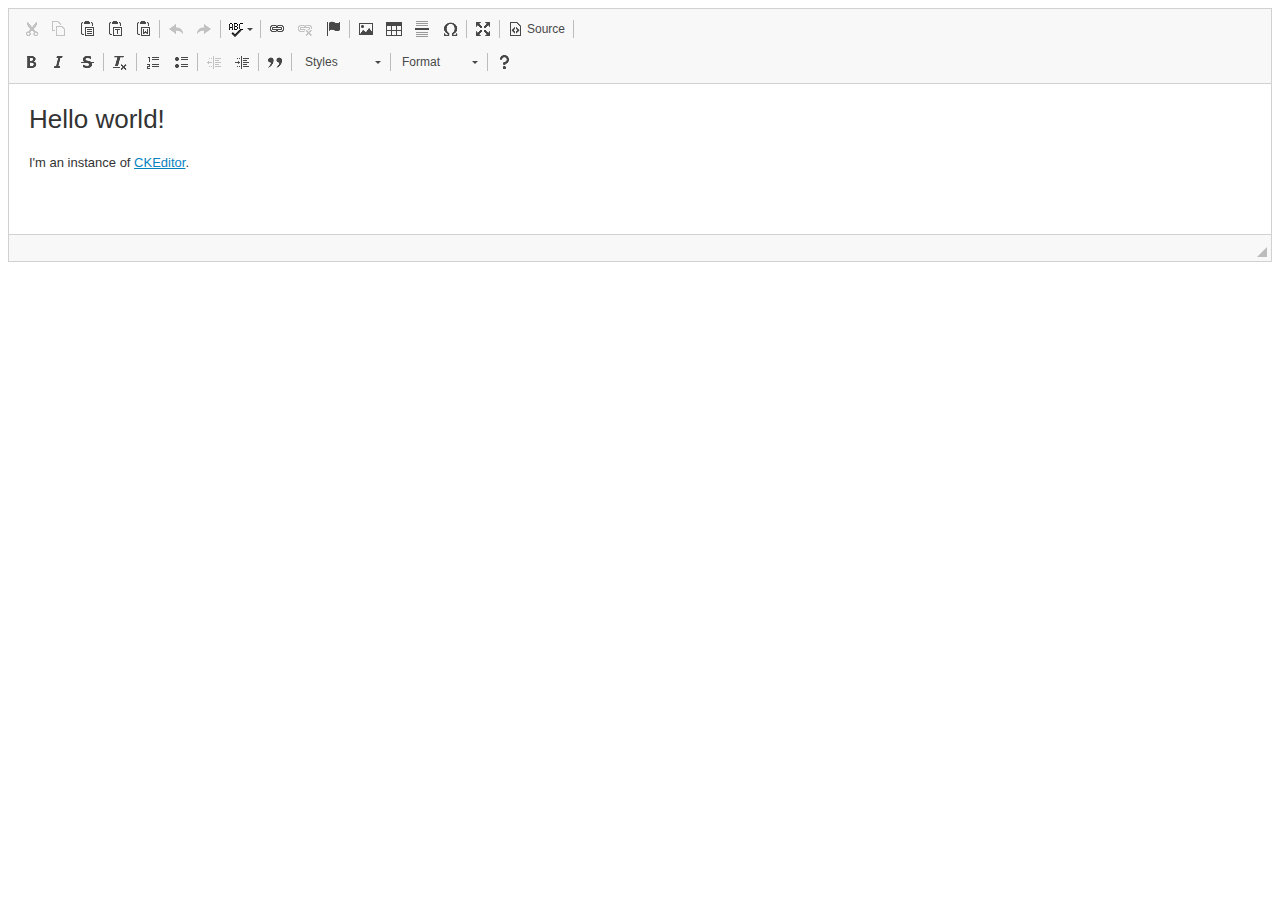
<file: TamilMurasu/wwwroot/ckeditor/samples/index.html>
﻿<!DOCTYPE html>
<!--
Copyright (c) 2003-2022, CKSource Holding sp. z o.o. All rights reserved.
For licensing, see LICENSE.md or https://ckeditor.com/legal/ckeditor-oss-license
-->
<html lang="en">
<head>
	<meta charset="utf-8">
	<title>CKEditor Sample</title>
	<script src="../ckeditor.js"></script>
	<script src="js/sample.js"></script>
	
</head>
<body id="main">





<main>

	<div class="adjoined-bottom">
		<div class="grid-container">
			<div class="grid-width-100">
				<div id="editor">
					<h1>Hello world!</h1>
					<p>I'm an instance of <a href="https://ckeditor.com">CKEditor</a>.</p>
				</div>
			</div>
		</div>
	</div>

	
</main>


<script>
    alert(CKEDITOR.basePath);
	initSample();
</script>

</body>
</html>
</file>
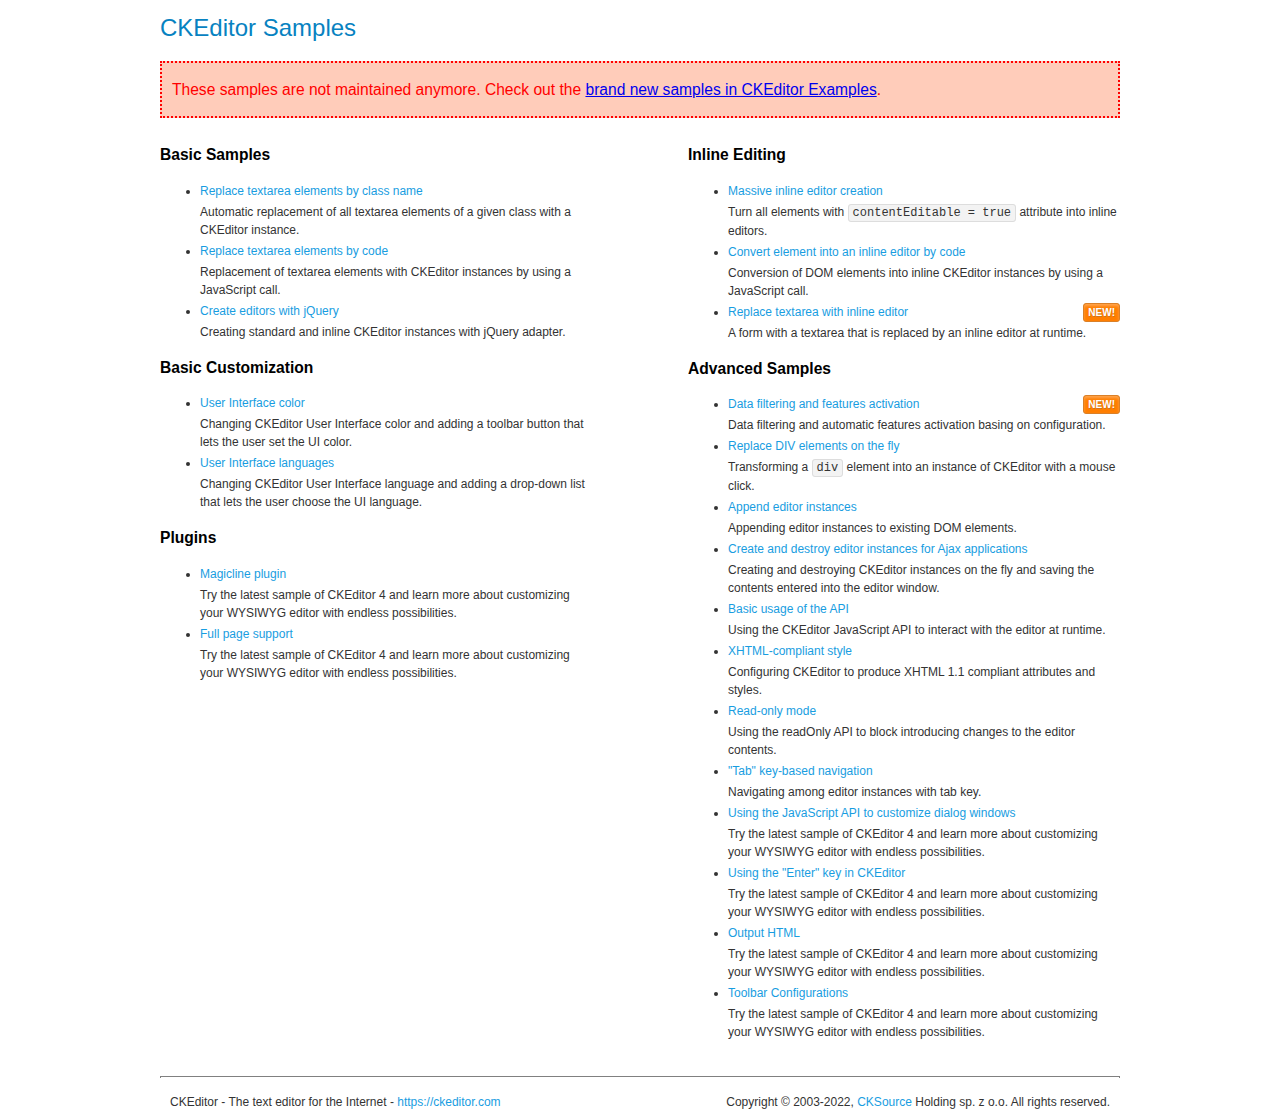
<file: TamilMurasu/wwwroot/ckeditor/samples/old/index.html>
<!DOCTYPE html>
<!--
Copyright (c) 2003-2022, CKSource Holding sp. z o.o. All rights reserved.
For licensing, see LICENSE.md or https://ckeditor.com/legal/ckeditor-oss-license
-->
<html lang="en">
<head>
	<meta charset="utf-8">
	<title>CKEditor Samples</title>
	<link rel="stylesheet" href="sample.css">
	<meta name="description" content="Try the latest sample of CKEditor 4 and learn more about customizing your WYSIWYG editor with endless possibilities.">
</head>
<body>
	<h1 class="samples">
		CKEditor Samples
	</h1>
	<div class="warning deprecated">
		These samples are not maintained anymore. Check out the <a href="https://ckeditor.com/docs/ckeditor4/latest/examples/index.html">brand new samples in CKEditor Examples</a>.
	</div>
	<div class="twoColumns">
		<div class="twoColumnsLeft">
			<h2 class="samples">
				Basic Samples
			</h2>
			<dl class="samples">
				<dt><a class="samples" href="replacebyclass.html">Replace textarea elements by class name</a></dt>
				<dd>Automatic replacement of all textarea elements of a given class with a CKEditor instance.</dd>

				<dt><a class="samples" href="replacebycode.html">Replace textarea elements by code</a></dt>
				<dd>Replacement of textarea elements with CKEditor instances by using a JavaScript call.</dd>

				<dt><a class="samples" href="jquery.html">Create editors with jQuery</a></dt>
				<dd>Creating standard and inline CKEditor instances with jQuery adapter.</dd>
			</dl>

			<h2 class="samples">
				Basic Customization
			</h2>
			<dl class="samples">
				<dt><a class="samples" href="uicolor.html">User Interface color</a></dt>
				<dd>Changing CKEditor User Interface color and adding a toolbar button that lets the user set the UI color.</dd>

				<dt><a class="samples" href="uilanguages.html">User Interface languages</a></dt>
				<dd>Changing CKEditor User Interface language and adding a drop-down list that lets the user choose the UI language.</dd>
			</dl>


			<h2 class="samples">Plugins</h2>
<dl class="samples">
<dt><a class="samples" href="magicline/magicline.html">Magicline plugin</a></dt>
<dd>Try the latest sample of CKEditor 4 and learn more about customizing your WYSIWYG editor with endless possibilities.</dd>

<dt><a class="samples" href="wysiwygarea/fullpage.html">Full page support</a></dt>
<dd>Try the latest sample of CKEditor 4 and learn more about customizing your WYSIWYG editor with endless possibilities.</dd>
</dl>
		</div>
		<div class="twoColumnsRight">
			<h2 class="samples">
				Inline Editing
			</h2>
			<dl class="samples">
				<dt><a class="samples" href="inlineall.html">Massive inline editor creation</a></dt>
				<dd>Turn all elements with <code>contentEditable = true</code> attribute into inline editors.</dd>

				<dt><a class="samples" href="inlinebycode.html">Convert element into an inline editor by code</a></dt>
				<dd>Conversion of DOM elements into inline CKEditor instances by using a JavaScript call.</dd>

				<dt><a class="samples" href="inlinetextarea.html">Replace textarea with inline editor</a> <span class="new">New!</span></dt>
				<dd>A form with a textarea that is replaced by an inline editor at runtime.</dd>

				
			</dl>

			<h2 class="samples">
				Advanced Samples
			</h2>
			<dl class="samples">
				<dt><a class="samples" href="datafiltering.html">Data filtering and features activation</a> <span class="new">New!</span></dt>
				<dd>Data filtering and automatic features activation basing on configuration.</dd>

				<dt><a class="samples" href="divreplace.html">Replace DIV elements on the fly</a></dt>
				<dd>Transforming a <code>div</code> element into an instance of CKEditor with a mouse click.</dd>

				<dt><a class="samples" href="appendto.html">Append editor instances</a></dt>
				<dd>Appending editor instances to existing DOM elements.</dd>

				<dt><a class="samples" href="ajax.html">Create and destroy editor instances for Ajax applications</a></dt>
				<dd>Creating and destroying CKEditor instances on the fly and saving the contents entered into the editor window.</dd>

				<dt><a class="samples" href="api.html">Basic usage of the API</a></dt>
				<dd>Using the CKEditor JavaScript API to interact with the editor at runtime.</dd>

				<dt><a class="samples" href="xhtmlstyle.html">XHTML-compliant style</a></dt>
				<dd>Configuring CKEditor to produce XHTML 1.1 compliant attributes and styles.</dd>

				<dt><a class="samples" href="readonly.html">Read-only mode</a></dt>
				<dd>Using the readOnly API to block introducing changes to the editor contents.</dd>

				<dt><a class="samples" href="tabindex.html">"Tab" key-based navigation</a></dt>
				<dd>Navigating among editor instances with tab key.</dd>


				
<dt><a class="samples" href="dialog/dialog.html">Using the JavaScript API to customize dialog windows</a></dt>
<dd>Try the latest sample of CKEditor 4 and learn more about customizing your WYSIWYG editor with endless possibilities.</dd>

<dt><a class="samples" href="enterkey/enterkey.html">Using the &quot;Enter&quot; key in CKEditor</a></dt>
<dd>Try the latest sample of CKEditor 4 and learn more about customizing your WYSIWYG editor with endless possibilities.</dd>

<dt><a class="samples" href="htmlwriter/outputhtml.html">Output HTML</a></dt>
<dd>Try the latest sample of CKEditor 4 and learn more about customizing your WYSIWYG editor with endless possibilities.</dd>

<dt><a class="samples" href="toolbar/toolbar.html">Toolbar Configurations</a></dt>
<dd>Try the latest sample of CKEditor 4 and learn more about customizing your WYSIWYG editor with endless possibilities.</dd>

			</dl>
		</div>
	</div>
	<div id="footer">
		<hr>
		<p>
			CKEditor - The text editor for the Internet - <a class="samples" href="https://ckeditor.com/">https://ckeditor.com</a>
		</p>
		<p id="copy">
			Copyright &copy; 2003-2022, <a class="samples" href="https://cksource.com/">CKSource</a> Holding sp. z o.o. All rights reserved.
		</p>
	</div>
</body>
</html>
</file>
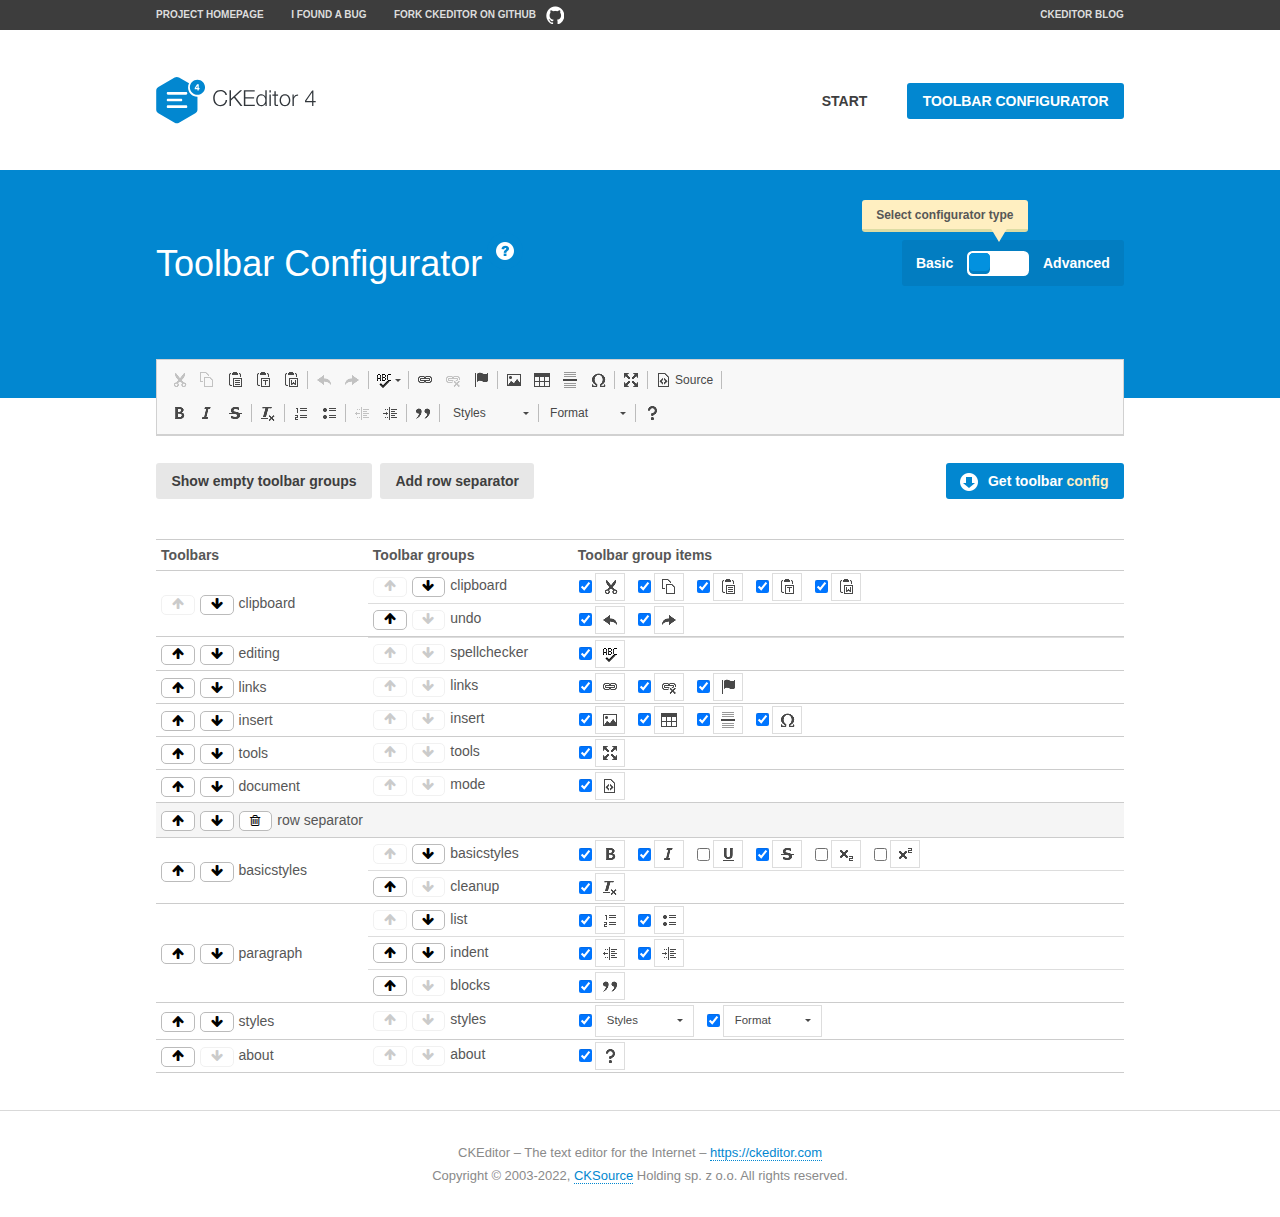
<file: TamilMurasu/wwwroot/ckeditor/samples/toolbarconfigurator/index.html>
<!DOCTYPE html>
<!--
Copyright (c) 2003-2022, CKSource Holding sp. z o.o. All rights reserved.
For licensing, see LICENSE.md or https://ckeditor.com/legal/ckeditor-oss-license
-->
<!--[if IE 8]><html class="ie8"><![endif]-->
<!--[if gt IE 8]><html><![endif]-->
<!--[if !IE]><!--><html lang="en"><!--<![endif]-->
<head>
	<meta charset="utf-8">
	<title>Toolbar Configurator</title>
	<script src="../../ckeditor.js"></script>
	<script>
		if ( CKEDITOR.env.ie && CKEDITOR.env.version < 9 )
			CKEDITOR.tools.enableHtml5Elements( document );
	</script>
	<link rel="stylesheet" href="lib/codemirror/codemirror.css">
	<link rel="stylesheet" href="lib/codemirror/show-hint.css">
	<link rel="stylesheet" href="lib/codemirror/neo.css">
	<link rel="stylesheet" href="css/fontello.css">
	<link rel="stylesheet" href="../css/samples.css">
	<meta name="description" content="Try the latest sample of CKEditor 4 and learn more about customizing your WYSIWYG editor with endless possibilities.">
</head>
<body id="toolbar">

<nav class="navigation-a">
	<div class="grid-container">
		<ul class="navigation-a-left grid-width-70">
			<li><a href="https://ckeditor.com/ckeditor-4/">Project Homepage</a></li>
			<li><a href="https://github.com/ckeditor/ckeditor4/issues">I found a bug</a></li>
			<li><a href="https://github.com/ckeditor/ckeditor4" class="icon-pos-right icon-navigation-a-github">Fork CKEditor on GitHub</a></li>
		</ul>
		<ul class="navigation-a-right grid-width-30">
			<li><a href="https://ckeditor.com/blog/">CKEditor Blog</a></li>
		</ul>
	</div>
</nav>

<header class="header-a">
	<div class="grid-container">
		<h1 class="header-a-logo grid-width-30">
			<a href="../index.html"><img src="../img/logo.svg" onerror="this.src='../img/logo.png'; this.onerror=null;" alt="CKEditor Logo"></a>
		</h1>
		<nav class="navigation-b grid-width-70">
			<ul>
				<li><a href="../index.html"  class="button-a">Start</a></li>
				<li><a href="index.html"  class="button-a button-a-background">Toolbar configurator</a></li>
			</ul>
		</nav>
	</div>
</header>

<main>
	<div class="adjoined-top">
		<div class="grid-container">
			<div class="content grid-width-100">
				<div class="grid-container-nested">
					<h1 class="grid-width-60">
						Toolbar Configurator
						<a href="#help-content" type="button" title="Configurator help" id="help" class="button-a button-a-background button-a-no-text icon-pos-left icon-question-mark">Help</a>
					</h1>

					<div class="grid-width-40 grid-switch-magic">
						<div class="switch">
							<span class="balloon-a balloon-a-se">Select configurator type</span>
							<input type="radio" name="radio" data-num="1" id="radio-basic" />
							<input type="radio" name="radio" data-num="2" id="radio-advanced" />
							<label data-for="1" for="radio-basic">Basic</label>
							<span class="switch-inner">
								<span class="handler"></span>
							</span>
							<label data-for="2" for="radio-advanced">Advanced</label>
						</div>
					</div>
				</div>
			</div>
		</div>
	</div>
	<div class="adjoined-bottom">
		<div class="grid-container">
			<div class="grid-width-100">
				<div class="editors-container">
					<div id="editor-basic"></div>
					<div id="editor-advanced"></div>
				</div>
			</div>
		</div>
	</div>

	<div class="grid-container configurator">
		<div class="content grid-width-100">
			<div class="configurator">
				<div>
					<div id="toolbarModifierWrapper"></div>
				</div>
			</div>
		</div>
	</div>

	<div id="help-content">
		<div class="grid-container">
			<div class="grid-width-100">
				<h2>What Am I Doing Here?</h2>

				<div class="grid-container grid-container-nested">
					<div class="basic">
						<div class="grid-width-50">
							<p>Arrange <a href="https://ckeditor.com/docs/ckeditor4/latest/api/CKEDITOR_config.html#cfg-toolbarGroups">toolbar groups</a>, toggle <a href="https://ckeditor.com/docs/ckeditor4/latest/api/CKEDITOR_config.html#cfg-removeButtons">button visibility</a> according to your needs and get your toolbar configuration.</p>
							<p>You can replace the content of the <a href="../../config.js"><code>config.js</code></a> file with the generated configuration. If you already set some configuration options you will need to merge both configurations.</p>
						</div>
						<div class="grid-width-50">
							<p>Read more about different ways of <a href="https://ckeditor.com/docs/ckeditor4/latest/guide/dev_configuration.html">setting configuration</a> and do not forget about <strong>clearing browser cache</strong>.</p>
							<p>Arranging toolbar groups is the recommended way of configuring the toolbar, but if you need more freedom you can use the <a href="#advanced">advanced configurator</a>.</p>
						</div>
					</div>
					<div class="advanced" style="display: none;">
						<div class="grid-width-50">
							<p>With this code editor you can edit your <a href="https://ckeditor.com/docs/ckeditor4/latest/api/CKEDITOR_config.html#cfg-toolbar">toolbar configuration</a> live.</p>
							<p>You can replace the content of the <a href="../../config.js"><code>config.js</code></a> file with the generated configuration. If you already set some configuration options you will need to merge both configurations.</p>
						</div>
						<div class="grid-width-50">
							<p>Read more about different ways of <a href="https://ckeditor.com/docs/ckeditor4/latest/guide/dev_configuration.html">setting configuration</a> and do not forget about <strong>clearing browser cache</strong>.</p>
						</div>
					</div>
				</div>

				<p class="grid-container grid-container-nested">
					<button type="button" class="help-content-close grid-width-100 button-a button-a-background">Got it. Let's play!</button>
				</p>
			</div>
		</div>
	</div>
</main>

<footer class="footer-a grid-container">
	<p class="grid-width-100">
		CKEditor &ndash; The text editor for the Internet &ndash; <a class="samples" href="https://ckeditor.com/">https://ckeditor.com</a>
	</p>
	<p class="grid-width-100" id="copy">
		Copyright &copy; 2003-2022, <a class="samples" href="https://cksource.com/">CKSource</a> Holding sp. z o.o. All rights reserved.
	</p>
</footer>

<script src="lib/codemirror/codemirror.js"></script>
<script src="lib/codemirror/javascript.js"></script>
<script src="lib/codemirror/show-hint.js"></script>

<script src="js/fulltoolbareditor.js"></script>
<script src="js/abstracttoolbarmodifier.js"></script>
<script src="js/toolbarmodifier.js"></script>
<script src="js/toolbartextmodifier.js"></script>
<script src="../js/sf.js"></script>

<script>
	( function() {
		'use strict';

		var mode = ( window.location.hash.substr( 1 ) === 'advanced' ) ? 'advanced' : 'basic',
			configuratorSection = CKEDITOR.document.findOne( 'main > .grid-container.configurator' ),
			basicInstruction = CKEDITOR.document.findOne( '#help-content .basic' ),
			advancedInstruction = CKEDITOR.document.findOne( '#help-content .advanced' ),

			// Configurator mode switcher.
			modeSwitchBasic = CKEDITOR.document.getById( 'radio-basic' ),
			modeSwitchAdvanced = CKEDITOR.document.getById( 'radio-advanced' );

		// Initial setup
		function updateSwitcher() {
			if ( mode === 'advanced' ) {
				modeSwitchAdvanced.$.checked = true;
			} else {
				modeSwitchBasic.$.checked = true;
			}
		}

		updateSwitcher();

		CKEDITOR.document.getWindow().on( 'hashchange', function( e ) {
			var hash = window.location.hash.substr( 1 );
			if ( !( hash === 'advanced' || hash === 'basic' ) ) {
				return;
			}
			mode = hash;
			onToolbarsDone( mode );
		} );

		CKEDITOR.document.getWindow().on( 'resize', function() {
			updateToolbar( ( mode === 'basic' ? toolbarModifier : toolbarTextModifier )[ 'editorInstance' ] );
		} );

		function onRefresh( modifier ) {
			modifier = modifier || this;

			if ( mode === 'basic' && modifier instanceof ToolbarConfigurator.ToolbarTextModifier ) {
				return;
			}

			// CodeMirror container becomes visible, so we need to refresh and to avoid rendering problems.
			if ( mode === 'advanced' && modifier instanceof ToolbarConfigurator.ToolbarTextModifier ) {
				modifier.codeContainer.refresh();
			}

			updateToolbar( modifier.editorInstance );
		}

		function updateToolbar( editor ) {
			var editorContainer = editor.container;

			// Not always editor is loaded.
			if ( !editorContainer ) {
				return;
			}

			var displayStyle = editorContainer.getStyle( 'display' );

			editorContainer.setStyle( 'display', 'block' );

			var newHeight = editorContainer.getSize( 'height' );

			var newMarginTop = parseInt( editorContainer.getComputedStyle( 'margin-top' ), 10 );
			newMarginTop = ( isNaN( newMarginTop ) ? 0 : Number( newMarginTop ) );

			var newMarginBottom = parseInt( editorContainer.getComputedStyle( 'margin-bottom' ), 10 );
			newMarginBottom = ( isNaN( newMarginBottom ) ? 0 : Number( newMarginBottom ) );

			var result = newHeight + newMarginTop + newMarginBottom;

			editorContainer.setStyle( 'display', displayStyle );

			editor.container.getAscendant( 'div' ).setStyle( 'height', result + 'px' );
		}

		var toolbarModifier = new ToolbarConfigurator.ToolbarModifier( 'editor-basic' );

		var done = 0;
		toolbarModifier.init( onToolbarInit );
		toolbarModifier.onRefresh = onRefresh;

		CKEDITOR.document.getById( 'toolbarModifierWrapper' ).append( toolbarModifier.mainContainer );

		var toolbarTextModifier = new ToolbarConfigurator.ToolbarTextModifier( 'editor-advanced' );
		toolbarTextModifier.init( onToolbarInit );
		toolbarTextModifier.onRefresh = onRefresh;

		function onToolbarInit() {
			if ( ++done === 2 ) {
				onToolbarsDone();

				positionSticky.watch( CKEDITOR.document.findOne( '.toolbar' ), function() {
					return mode === 'advanced';
				} );
			}
		}

		function onToolbarsDone() {
			if ( mode === 'basic' ) {
				toggleModeBasic( false );
			} else {
				toggleModeAdvanced( false );
			}

			updateSwitcher();

			setTimeout( function() {
				CKEDITOR.document.findOne( '.editors-container' ).addClass( 'active' );
				CKEDITOR.document.findOne( '#toolbarModifierWrapper' ).addClass( 'active' );
			}, 200 );
		}

		CKEDITOR.document.getById( 'toolbarModifierWrapper' ).append( toolbarTextModifier.mainContainer );

		function toogleModeSwitch( onElement, offElement, onModifier, offModifier ) {
			onElement.addClass( 'fancy-button-active' );
			offElement.removeClass( 'fancy-button-active' );

			onModifier.showUI();
			offModifier.hideUI();
		}

		function toggleModeBasic( callOnRefresh ) {
			callOnRefresh = ( callOnRefresh !== false );
			mode = 'basic';
			window.location.hash = '#basic';
			toogleModeSwitch( modeSwitchBasic, modeSwitchAdvanced, toolbarModifier, toolbarTextModifier );

			configuratorSection.removeClass( 'freed-width' );
			basicInstruction.show();
			advancedInstruction.hide();

			callOnRefresh && onRefresh( toolbarModifier );
		}

		function toggleModeAdvanced( callOnRefresh ) {
			callOnRefresh = ( callOnRefresh !== false );
			mode = 'advanced';
			window.location.hash = '#advanced';
			toogleModeSwitch( modeSwitchAdvanced, modeSwitchBasic, toolbarTextModifier, toolbarModifier );

			configuratorSection.addClass( 'freed-width' );
			advancedInstruction.show();
			basicInstruction.hide();

			callOnRefresh && onRefresh( toolbarTextModifier );
		}

		modeSwitchBasic.on( 'click', toggleModeBasic );
		modeSwitchAdvanced.on( 'click', toggleModeAdvanced );

		//
		// Position:sticky for the toolbar.
		//

		// Will make elements behave like they were styled with position:sticky.
		var positionSticky = {
			// Store object: {
			// 		element: CKEDITOR.dom.element, // Element which will float.
			// 		placeholder: CKEDITOR.dom.element, // Placeholder which is place to prevent page bounce.
			// 		isFixed: boolean // Whether element float now.
			// }
			watched: [],

			active: [],

			staticContainer: null,

			init: function() {
				var element = CKEDITOR.dom.element.createFromHtml(
					'<div class="staticContainer">' +
						'<div class="grid-container" >' +
							'<div class="grid-width-100">' +
								'<div class="inner"></div>' +
							'</div>' +
						'</div>' +
					'</div>' );

				this.staticContainer = element.findOne( '.inner' );

				CKEDITOR.document.getBody().append( element );
			},

			watch: function( element, preventFunc ) {
				this.watched.push( {
					element: element,
					placeholder: new CKEDITOR.dom.element( 'div' ),
					isFixed: false,
					preventFunc: preventFunc
				} );
			},

			checkAll: function() {
				for ( var i = 0; i < this.watched.length; i++ ) {
					this.check( this.watched[ i ] );
				}
			},

			check: function( element ) {
				var isFixed = element.isFixed;
				var shouldBeFixed = this.shouldBeFixed( element );

				// Nothing to be done.
				if ( isFixed === shouldBeFixed ) {
					return;
				}

				var placeholder = element.placeholder;

				if ( isFixed ) {
					// Unfixing.

					element.element.insertBefore( placeholder );
					placeholder.remove();

					element.element.removeStyle( 'margin' );

					this.active.splice( CKEDITOR.tools.indexOf( this.active, element ), 1 );

				} else {
					// Fixing.
					placeholder.setStyle( 'width', element.element.getSize( 'width' ) + 'px' );
					placeholder.setStyle( 'height', element.element.getSize( 'height' ) + 'px' );
					placeholder.setStyle( 'margin-bottom', element.element.getComputedStyle( 'margin-bottom' ) );
					placeholder.setStyle( 'display', element.element.getComputedStyle( 'display' ) );
					placeholder.insertAfter( element.element );

					this.staticContainer.append( element.element );

					this.active.push( element );
				}

				element.isFixed = !element.isFixed;
			},

			shouldBeFixed: function( element ) {
				if ( element.preventFunc && element.preventFunc() ) {
					return false;
				}

				// If element is already fixed we are checking it's placeholder.
				var related = ( element.isFixed ? element.placeholder : element.element ),
					clientRect = related.$.getBoundingClientRect(),
					staticHeight = this.staticContainer.getSize('height' ),
					elemHeight = element.element.getSize( 'height' );

				if ( element.isFixed ) {
					return ( clientRect.top + elemHeight < staticHeight );
				} else {
					return ( clientRect.top < staticHeight );
				}
			}
		};

		positionSticky.init();

		CKEDITOR.document.getWindow().on( 'scroll',
			CKEDITOR.tools.eventsBuffer( 100, positionSticky.checkAll, positionSticky ).input
		);

		// Make the toolbar sticky.
		positionSticky.watch( CKEDITOR.document.findOne( '.editors-container' ) );

		// Help button and help-content.
		( function() {
			var helpButton = CKEDITOR.document.getById( 'help' ),
				helpContent = CKEDITOR.document.getById( 'help-content' );

			// Don't show help button on IE8 because it's unsupported by Pico Modal.
			if ( CKEDITOR.env.ie && CKEDITOR.env.version == 8 ) {
				helpButton.hide();
			} else {
				// Display help modal when the button is clicked.
				helpButton.on( 'click', function( evt ) {
					SF.modal( {
						// Clone modal content from DOM.
						content: helpContent.getHtml(),

						afterCreate: function( modal ) {
							// Enable modal content button to close the modal.
							new CKEDITOR.dom.element( modal.modalElem() ).findOne( '.help-content-close' ).once( 'click', modal.close );
						}
					} ).show();
				} );
			}
		} )();
	} )();
</script>
</body>
</html>
</file>
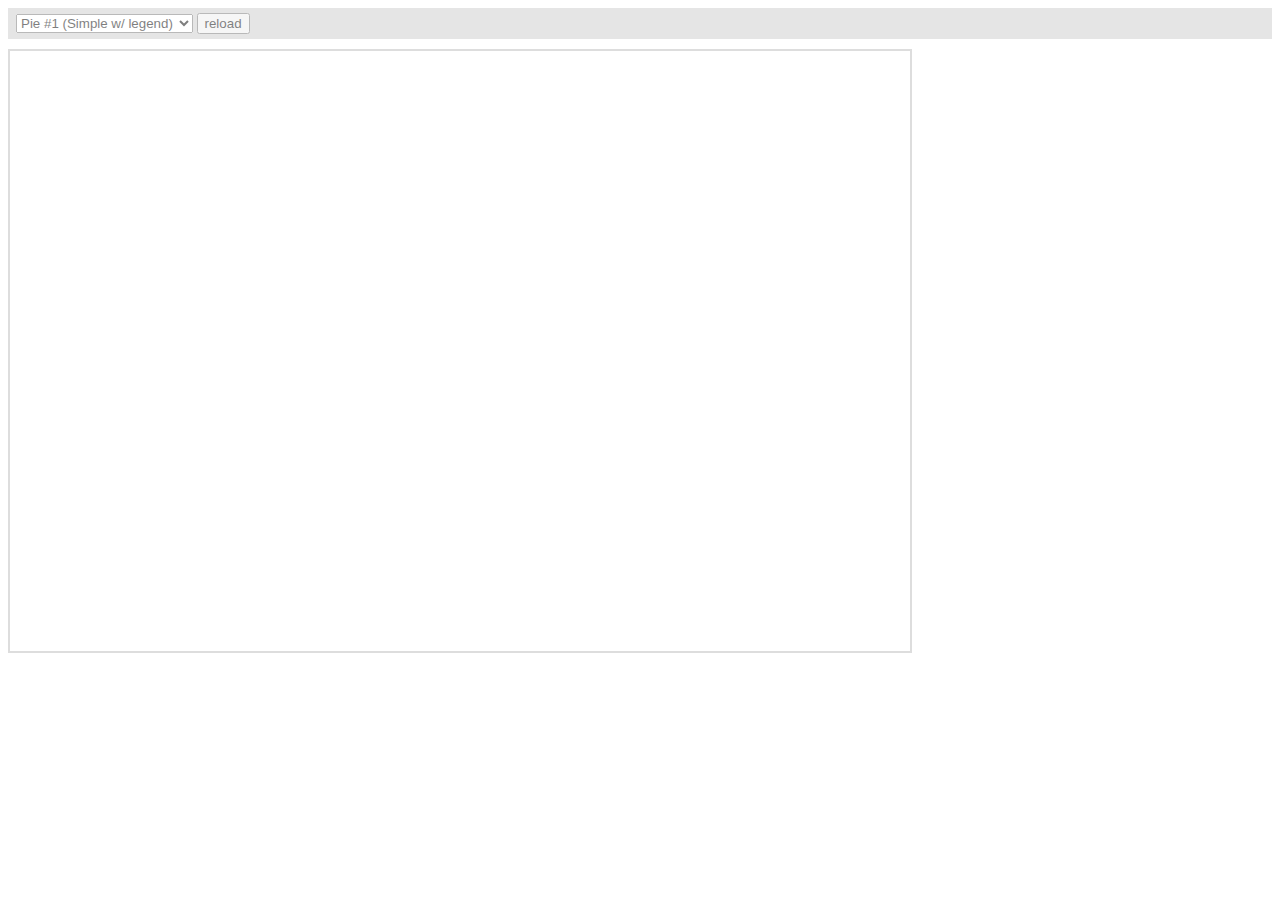
<file: TamilMurasu/wwwroot/assets/js/vendor/amcharts/plugins/export/examples/index.html>
<html>
    <head>
		<meta http-equiv="Content-Type" content="text/html; charset=utf-8">
		<meta name="viewport" content="width=device-width, initial-scale=1, maximum-scale=1">
		<meta http-equiv="X-UA-Compatible" content="IE=edge" />

		<script src="http://code.jquery.com/jquery-1.11.1.min.js"></script>

		<style type="text/css">
			iframe {
				width: 900px;
				height: 600px;
				padding: 0;
				border: 2px solid #ddd;
				overflow: hidden;
				position: relative;
			}
			#controls {
				background: #ccc;
				opacity: 0.5;
				padding: 5px 8px;
				font-size: 14px;
				font-weight: bold;
				font-family: Verdana;
				margin-bottom: 10px;
			}
		</style>

		<script type="text/javascript">
			function setType( type ) {
				$( '#iframe' ).attr( 'src', type );
			}

			function reload() {
				setType( $( '#type' ).val() + "?" + Number( new Date() ) );
			}
		</script>
	</head>
	<body>
		<div id="controls">
			<select id="type" onchange="setType(this.options[this.selectedIndex].value);">
				<option value="pie1.html" selected="selected">Pie #1 (Simple w/ legend)</option>
				<option value="pie2.html"/>Pie #2 (3D w/ legend)</option>
				<option value="pie3.html"/>Pie #3 (w/ ext. legend left)</option>
				<option value="pie4.html"/>Pie #4 Multiple instances</option>
				<option value="serial1.html">Serial #1 (Area)</option>
				<option value="serial2.html">Serial #2 (Bar &amp; Line)</option>
				<option value="serial3.html">Serial #3 (Line w/ zoom)</option>
				<option value="xy.html">XY</option>
				<option value="radar.html">Radar</option>
				<option value="gauge.html">Gauge</option>
				<option value="funnel.html">Funnel</option>
				<option value="stock.html">Stock</option>
				<option value="map.html">Map</option>
				<option value="gantt.html">Gantt</option>
			</select>
			<input type="button" value="reload" onclick="reload();" />
		</div>

		<iframe id="iframe" src="pie1.html" frameborder="0"></iframe>
	</body>
</html>
</file>
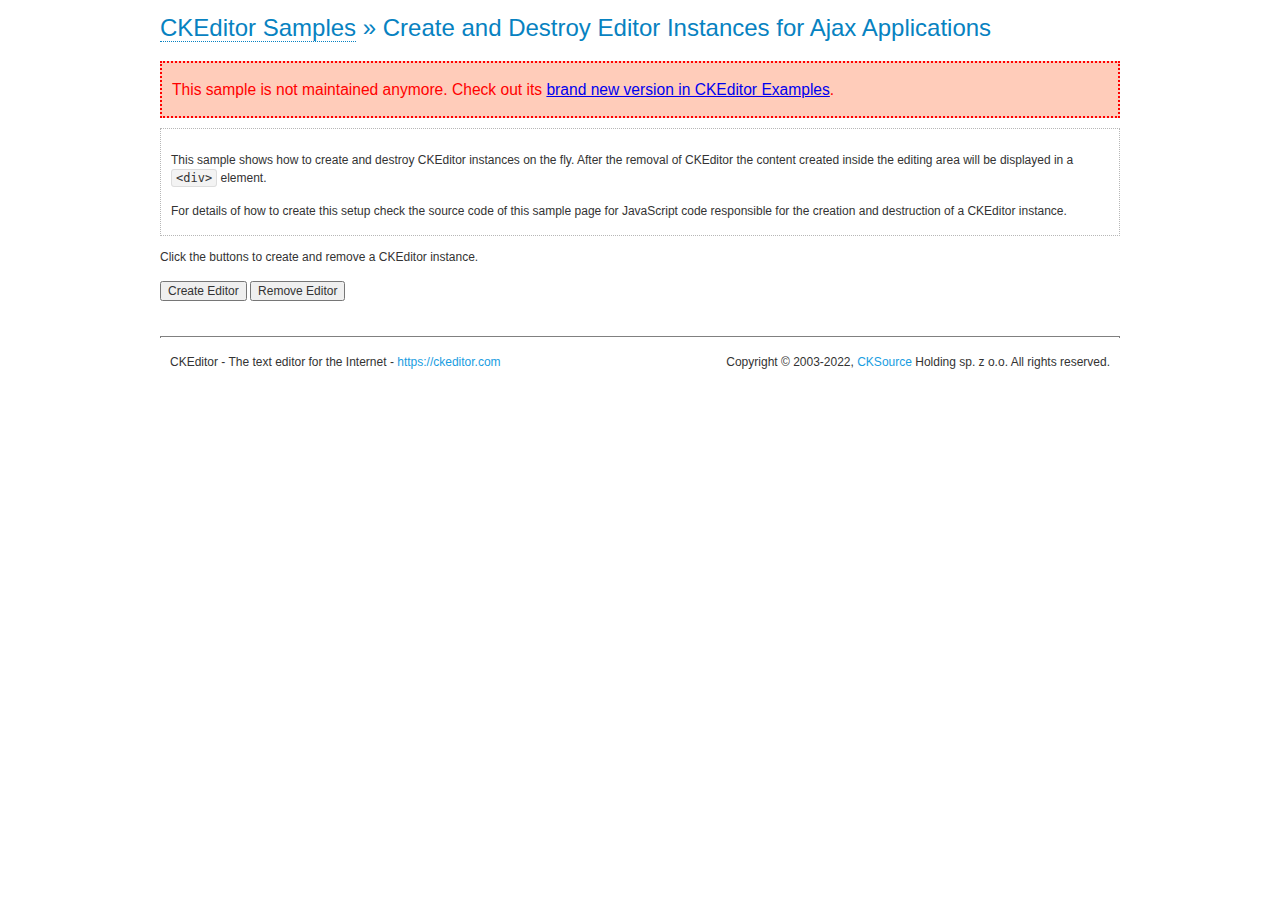
<file: TamilMurasu/wwwroot/ckeditor/samples/old/ajax.html>
<!DOCTYPE html>
<!--
Copyright (c) 2003-2022, CKSource Holding sp. z o.o. All rights reserved.
For licensing, see LICENSE.md or https://ckeditor.com/legal/ckeditor-oss-license
-->
<html lang="en">
<head>
	<meta charset="utf-8">
	<title>Ajax &mdash; CKEditor Sample</title>
	<script src="../../ckeditor.js"></script>
	<link rel="stylesheet" href="sample.css">
	<meta name="description" content="Try the latest sample of CKEditor 4 and learn more about customizing your WYSIWYG editor with endless possibilities.">
	<script>

		var editor, html = '';

		function createEditor() {
			if ( editor )
				return;

			// Create a new editor inside the <div id="editor">, setting its value to html
			var config = {};
			editor = CKEDITOR.appendTo( 'editor', config, html );
		}

		function removeEditor() {
			if ( !editor )
				return;

			// Retrieve the editor contents. In an Ajax application, this data would be
			// sent to the server or used in any other way.
			document.getElementById( 'editorcontents' ).innerHTML = html = editor.getData();
			document.getElementById( 'contents' ).style.display = '';

			// Destroy the editor.
			editor.destroy();
			editor = null;
		}

	</script>
</head>
<body>
	<h1 class="samples">
		<a href="index.html">CKEditor Samples</a> &raquo; Create and Destroy Editor Instances for Ajax Applications
	</h1>
	<div class="warning deprecated">
		This sample is not maintained anymore. Check out its <a href="https://ckeditor.com/docs/ckeditor4/latest/examples/saveajax.html">brand new version in CKEditor Examples</a>.
	</div>
	<div class="description">
		<p>
			This sample shows how to create and destroy CKEditor instances on the fly. After the removal of CKEditor the content created inside the editing
			area will be displayed in a <code>&lt;div&gt;</code> element.
		</p>
		<p>
			For details of how to create this setup check the source code of this sample page
			for JavaScript code responsible for the creation and destruction of a CKEditor instance.
		</p>
	</div>
	<p>Click the buttons to create and remove a CKEditor instance.</p>
	<p>
		<input onclick="createEditor();" type="button" value="Create Editor">
		<input onclick="removeEditor();" type="button" value="Remove Editor">
	</p>
	<!-- This div will hold the editor. -->
	<div id="editor">
	</div>
	<div id="contents" style="display: none">
		<p>
			Edited Contents:
		</p>
		<!-- This div will be used to display the editor contents. -->
		<div id="editorcontents">
		</div>
	</div>
	<div id="footer">
		<hr>
		<p>
			CKEditor - The text editor for the Internet - <a class="samples" href="https://ckeditor.com/">https://ckeditor.com</a>
		</p>
		<p id="copy">
			Copyright &copy; 2003-2022, <a class="samples" href="https://cksource.com/">CKSource</a> Holding sp. z o.o. All rights reserved.
		</p>
	</div>
</body>
</html>
</file>
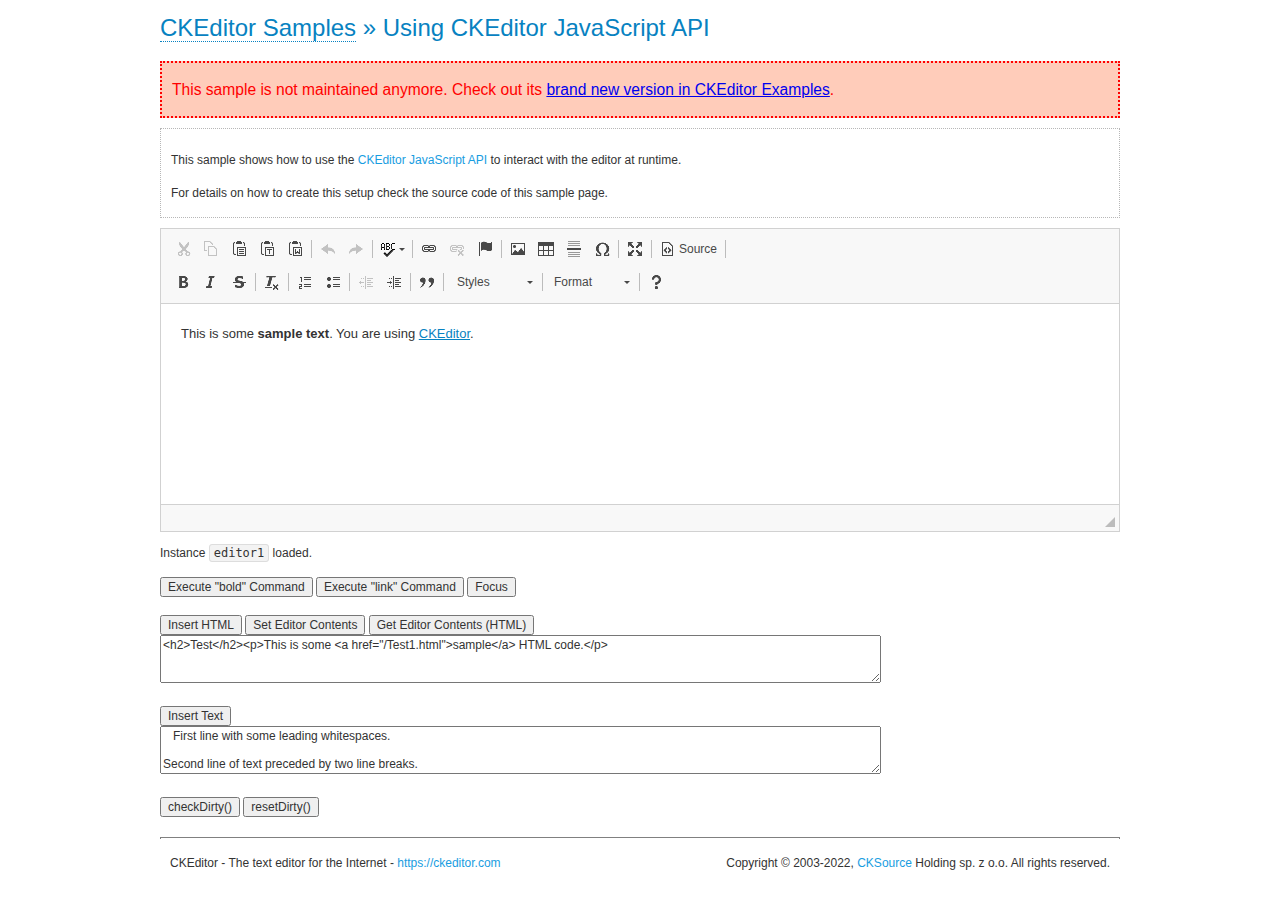
<file: TamilMurasu/wwwroot/ckeditor/samples/old/api.html>
<!DOCTYPE html>
<!--
Copyright (c) 2003-2022, CKSource Holding sp. z o.o. All rights reserved.
For licensing, see LICENSE.md or https://ckeditor.com/legal/ckeditor-oss-license
-->
<html lang="en">
<head>
	<meta charset="utf-8">
	<title>API Usage &mdash; CKEditor Sample</title>
	<script src="../../ckeditor.js"></script>
	<link href="sample.css" rel="stylesheet">
	<meta name="description" content="Try the latest sample of CKEditor 4 and learn more about customizing your WYSIWYG editor with endless possibilities.">
	<script>

// The instanceReady event is fired, when an instance of CKEditor has finished
// its initialization.
CKEDITOR.on( 'instanceReady', function( ev ) {
	// Show the editor name and description in the browser status bar.
	document.getElementById( 'eMessage' ).innerHTML = 'Instance <code>' + ev.editor.name + '<\/code> loaded.';

	// Show this sample buttons.
	document.getElementById( 'eButtons' ).style.display = 'block';
});

function InsertHTML() {
	// Get the editor instance that we want to interact with.
	var editor = CKEDITOR.instances.editor1;
	var value = document.getElementById( 'htmlArea' ).value;

	// Check the active editing mode.
	if ( editor.mode == 'wysiwyg' )
	{
		// Insert HTML code.
		// https://ckeditor.com/docs/ckeditor4/latest/api/CKEDITOR_editor.html#method-insertHtml
		editor.insertHtml( value );
	}
	else
		alert( 'You must be in WYSIWYG mode!' );
}

function InsertText() {
	// Get the editor instance that we want to interact with.
	var editor = CKEDITOR.instances.editor1;
	var value = document.getElementById( 'txtArea' ).value;

	// Check the active editing mode.
	if ( editor.mode == 'wysiwyg' )
	{
		// Insert as plain text.
		// https://ckeditor.com/docs/ckeditor4/latest/api/CKEDITOR_editor.html#method-insertText
		editor.insertText( value );
	}
	else
		alert( 'You must be in WYSIWYG mode!' );
}

function SetContents() {
	// Get the editor instance that we want to interact with.
	var editor = CKEDITOR.instances.editor1;
	var value = document.getElementById( 'htmlArea' ).value;

	// Set editor contents (replace current contents).
	// https://ckeditor.com/docs/ckeditor4/latest/api/CKEDITOR_editor.html#method-setData
	editor.setData( value );
}

function GetContents() {
	// Get the editor instance that you want to interact with.
	var editor = CKEDITOR.instances.editor1;

	// Get editor contents
	// https://ckeditor.com/docs/ckeditor4/latest/api/CKEDITOR_editor.html#method-getData
	alert( editor.getData() );
}

function ExecuteCommand( commandName ) {
	// Get the editor instance that we want to interact with.
	var editor = CKEDITOR.instances.editor1;

	// Check the active editing mode.
	if ( editor.mode == 'wysiwyg' )
	{
		// Execute the command.
		// https://ckeditor.com/docs/ckeditor4/latest/api/CKEDITOR_editor.html#method-execCommand
		editor.execCommand( commandName );
	}
	else
		alert( 'You must be in WYSIWYG mode!' );
}

function CheckDirty() {
	// Get the editor instance that we want to interact with.
	var editor = CKEDITOR.instances.editor1;
	// Checks whether the current editor contents present changes when compared
	// to the contents loaded into the editor at startup
	// https://ckeditor.com/docs/ckeditor4/latest/api/CKEDITOR_editor.html#method-checkDirty
	alert( editor.checkDirty() );
}

function ResetDirty() {
	// Get the editor instance that we want to interact with.
	var editor = CKEDITOR.instances.editor1;
	// Resets the "dirty state" of the editor (see CheckDirty())
	// https://ckeditor.com/docs/ckeditor4/latest/api/CKEDITOR_editor.html#method-resetDirty
	editor.resetDirty();
	alert( 'The "IsDirty" status has been reset' );
}

function Focus() {
	CKEDITOR.instances.editor1.focus();
}

function onFocus() {
	document.getElementById( 'eMessage' ).innerHTML = '<b>' + this.name + ' is focused </b>';
}

function onBlur() {
	document.getElementById( 'eMessage' ).innerHTML = this.name + ' lost focus';
}

	</script>

</head>
<body>
	<h1 class="samples">
		<a href="index.html">CKEditor Samples</a> &raquo; Using CKEditor JavaScript API
	</h1>
	<div class="warning deprecated">
		This sample is not maintained anymore. Check out its <a href="https://ckeditor.com/docs/ckeditor4/latest/examples/api.html">brand new version in CKEditor Examples</a>.
	</div>
	<div class="description">
	<p>
		This sample shows how to use the
		<a class="samples" href="https://ckeditor.com/docs/ckeditor4/latest/api/CKEDITOR_editor.html">CKEditor JavaScript API</a>
		to interact with the editor at runtime.
	</p>
	<p>
		For details on how to create this setup check the source code of this sample page.
	</p>
	</div>

	<!-- This <div> holds alert messages to be display in the sample page. -->
	<div id="alerts">
		<noscript>
			<p>
				<strong>CKEditor requires JavaScript to run</strong>. In a browser with no JavaScript
				support, like yours, you should still see the contents (HTML data) and you should
				be able to edit it normally, without a rich editor interface.
			</p>
		</noscript>
	</div>
	<form action="../../../samples/sample_posteddata.php" method="post">
		<textarea cols="100" id="editor1" name="editor1" rows="10">&lt;p&gt;This is some &lt;strong&gt;sample text&lt;/strong&gt;. You are using &lt;a href="https://ckeditor.com/"&gt;CKEditor&lt;/a&gt;.&lt;/p&gt;</textarea>

		<script>
			// Replace the <textarea id="editor1"> with an CKEditor instance.
			CKEDITOR.replace( 'editor1', {
				on: {
					focus: onFocus,
					blur: onBlur,

					// Check for availability of corresponding plugins.
					pluginsLoaded: function( evt ) {
						var doc = CKEDITOR.document, ed = evt.editor;
						if ( !ed.getCommand( 'bold' ) )
							doc.getById( 'exec-bold' ).hide();
						if ( !ed.getCommand( 'link' ) )
							doc.getById( 'exec-link' ).hide();
					}
				}
			});
		</script>

		<p id="eMessage">
		</p>

		<div id="eButtons" style="display: none">
			<input id="exec-bold" onclick="ExecuteCommand('bold');" type="button" value="Execute &quot;bold&quot; Command">
			<input id="exec-link" onclick="ExecuteCommand('link');" type="button" value="Execute &quot;link&quot; Command">
			<input onclick="Focus();" type="button" value="Focus">
			<br><br>
			<input onclick="InsertHTML();" type="button" value="Insert HTML">
			<input onclick="SetContents();" type="button" value="Set Editor Contents">
			<input onclick="GetContents();" type="button" value="Get Editor Contents (HTML)">
			<br>
			<textarea cols="100" id="htmlArea" rows="3">&lt;h2&gt;Test&lt;/h2&gt;&lt;p&gt;This is some &lt;a href="/Test1.html"&gt;sample&lt;/a&gt; HTML code.&lt;/p&gt;</textarea>
			<br>
			<br>
			<input onclick="InsertText();" type="button" value="Insert Text">
			<br>
			<textarea cols="100" id="txtArea" rows="3">   First line with some leading whitespaces.

Second line of text preceded by two line breaks.</textarea>
			<br>
			<br>
			<input onclick="CheckDirty();" type="button" value="checkDirty()">
			<input onclick="ResetDirty();" type="button" value="resetDirty()">
		</div>
	</form>
	<div id="footer">
		<hr>
		<p>
			CKEditor - The text editor for the Internet - <a class="samples" href="https://ckeditor.com/">https://ckeditor.com</a>
		</p>
		<p id="copy">
			Copyright &copy; 2003-2022, <a class="samples" href="https://cksource.com/">CKSource</a> Holding sp. z o.o. All rights reserved.
		</p>
	</div>
</body>
</html>
</file>
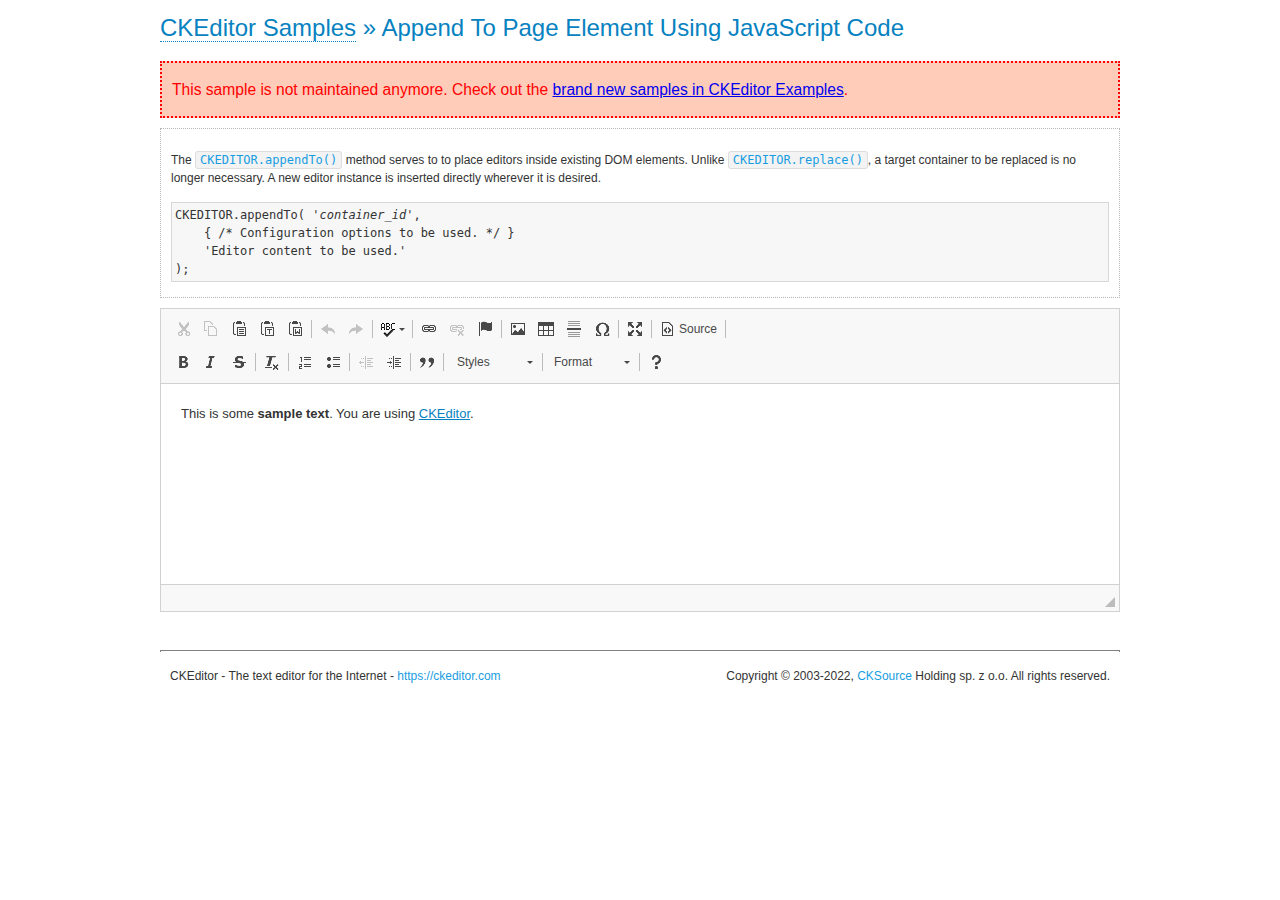
<file: TamilMurasu/wwwroot/ckeditor/samples/old/appendto.html>
<!DOCTYPE html>
<!--
Copyright (c) 2003-2022, CKSource Holding sp. z o.o. All rights reserved.
For licensing, see LICENSE.md or https://ckeditor.com/legal/ckeditor-oss-license
-->
<html lang="en">
<head>
	<meta charset="utf-8">
	<title>Append To Page Element Using JavaScript Code &mdash; CKEditor Sample</title>
	<script src="../../ckeditor.js"></script>
	<link rel="stylesheet" href="sample.css">
	<meta name="description" content="Try the latest sample of CKEditor 4 and learn more about customizing your WYSIWYG editor with endless possibilities.">
</head>
<body>
	<h1 class="samples">
		<a href="index.html">CKEditor Samples</a> &raquo; Append To Page Element Using JavaScript Code
	</h1>
	<div class="warning deprecated">
		This sample is not maintained anymore. Check out the <a href="https://ckeditor.com/docs/ckeditor4/latest/examples/index.html">brand new samples in CKEditor Examples</a>.
	</div>
	<div id="section1">
		<div class="description">
			<p>
				The <code><a class="samples" href="https://ckeditor.com/docs/ckeditor4/latest/api/CKEDITOR.html#method-appendTo">CKEDITOR.appendTo()</a></code> method serves to to place editors inside existing DOM elements. Unlike <code><a class="samples" href="https://ckeditor.com/docs/ckeditor4/latest/api/CKEDITOR.html#method-replace">CKEDITOR.replace()</a></code>,
				a target container to be replaced is no longer necessary. A new editor
				instance is inserted directly wherever it is desired.
			</p>
<pre class="samples">CKEDITOR.appendTo( '<em>container_id</em>',
	{ /* Configuration options to be used. */ }
	'Editor content to be used.'
);</pre>
		</div>
		<script>

			// This call can be placed at any point after the
			// DOM element to append CKEditor to or inside the <head><script>
			// in a window.onload event handler.

			// Append a CKEditor instance using the default configuration and the
			// provided content to the <div> element of ID "section1".
			CKEDITOR.appendTo( 'section1',
				null,
				'<p>This is some <strong>sample text</strong>. You are using <a href="https://ckeditor.com/">CKEditor</a>.</p>'
			);

		</script>
	</div>
	<br>
	<div id="footer">
		<hr>
		<p>
			CKEditor - The text editor for the Internet - <a class="samples" href="https://ckeditor.com/">https://ckeditor.com</a>
		</p>
		<p id="copy">
			Copyright &copy; 2003-2022, <a class="samples" href="https://cksource.com/">CKSource</a> Holding sp. z o.o. All rights reserved.
		</p>
	</div>
</body>
</html>
</file>
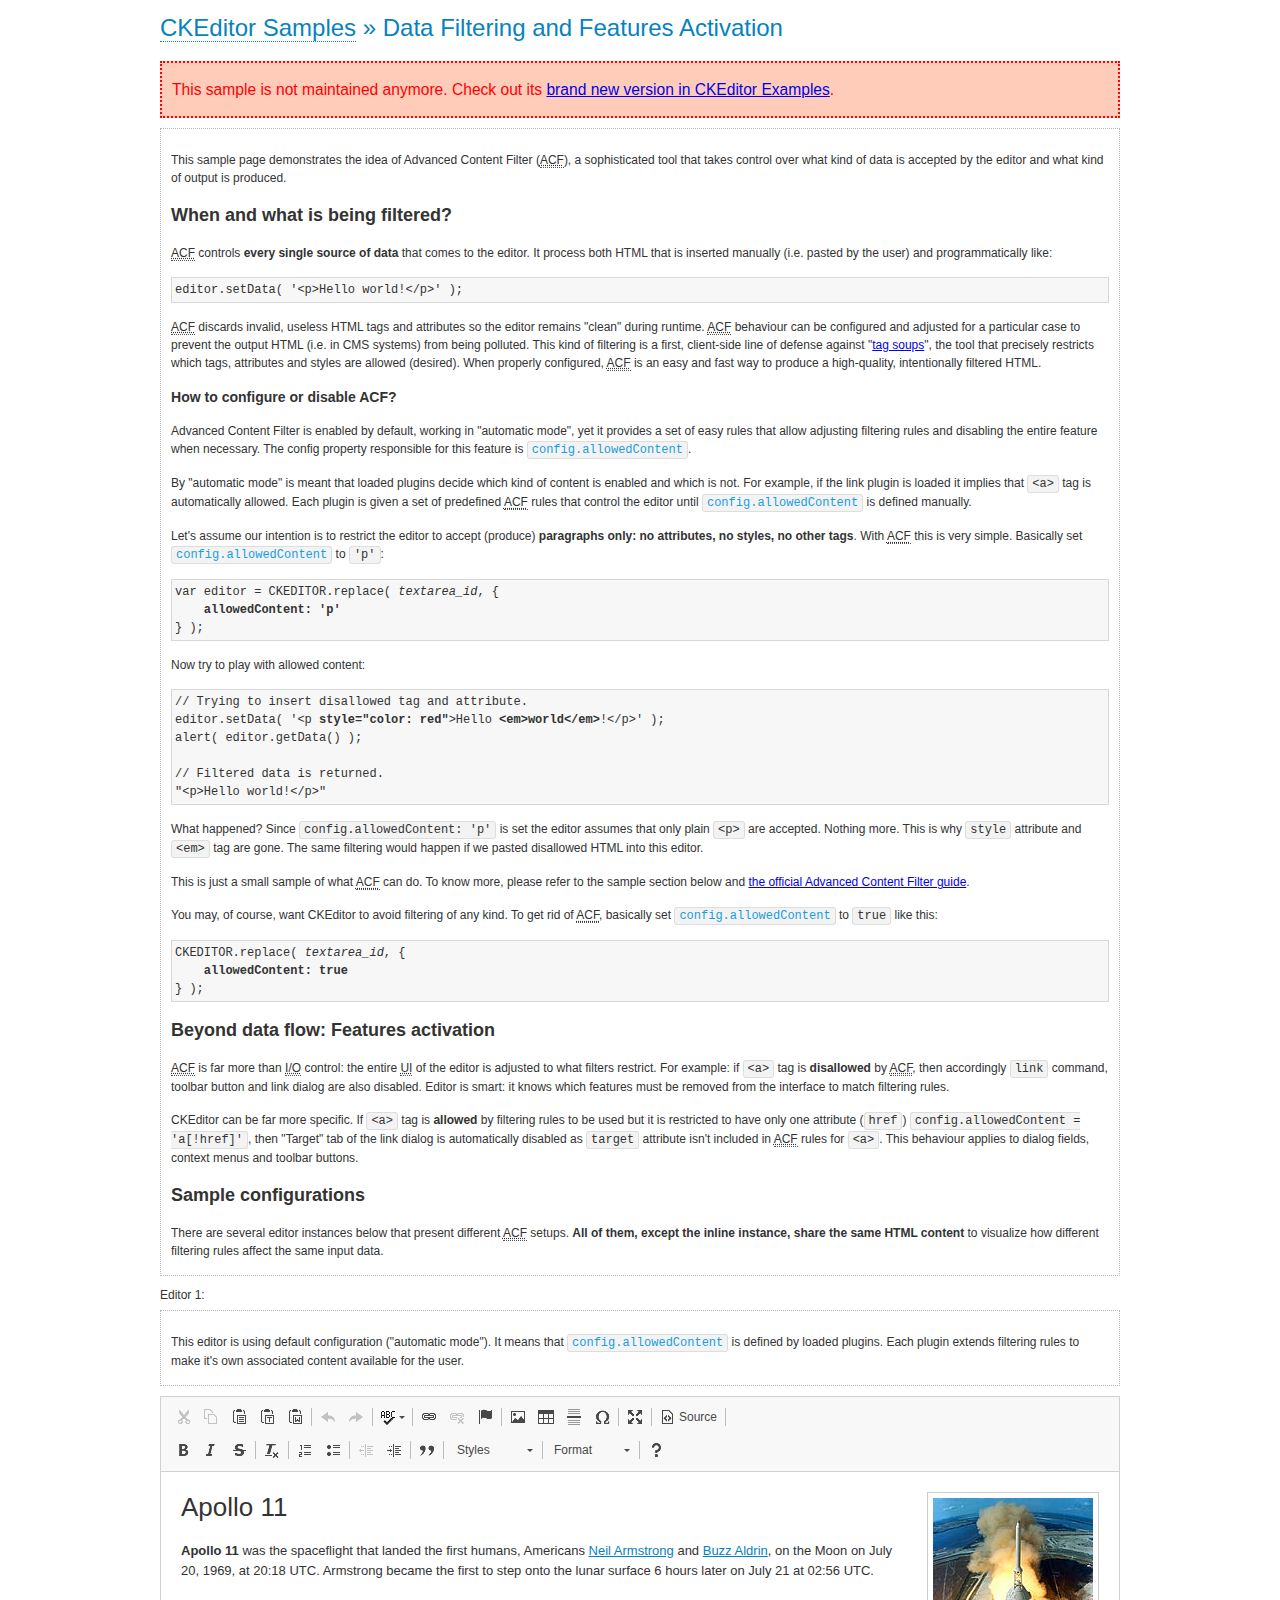
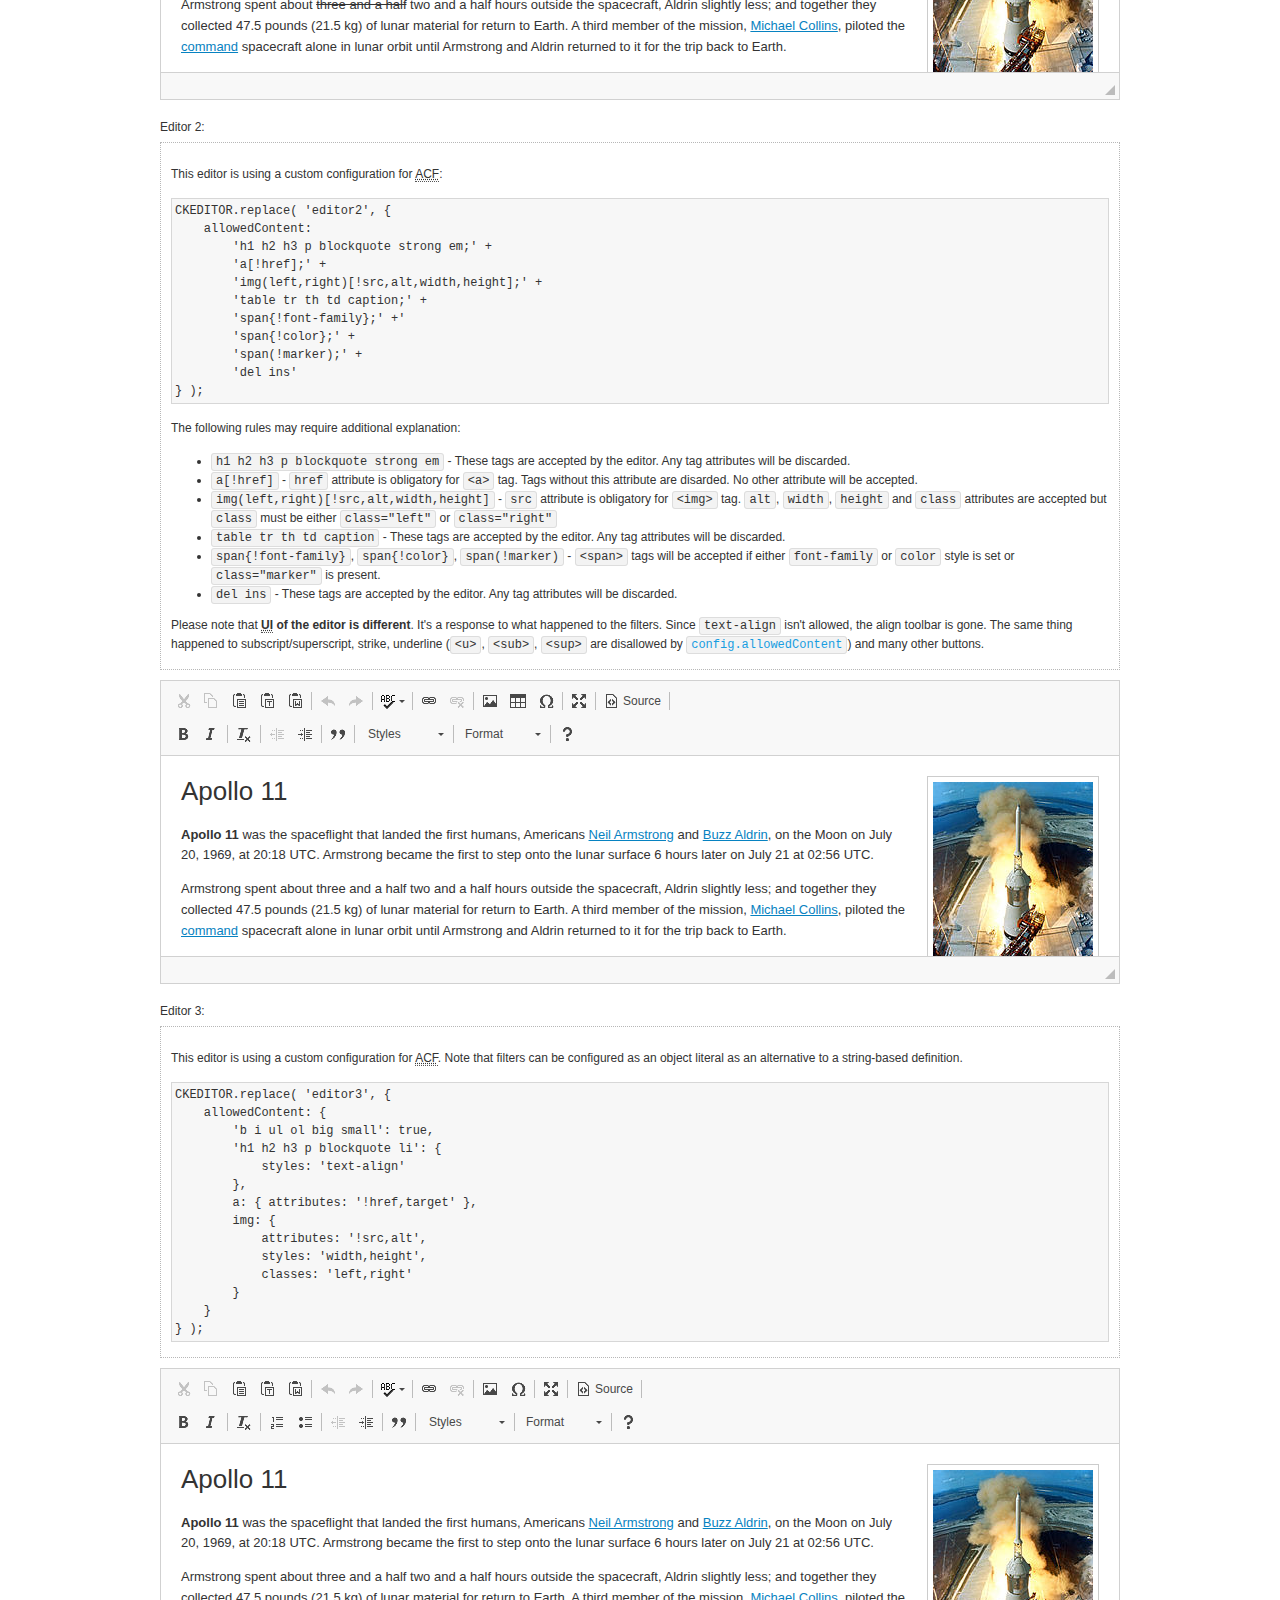
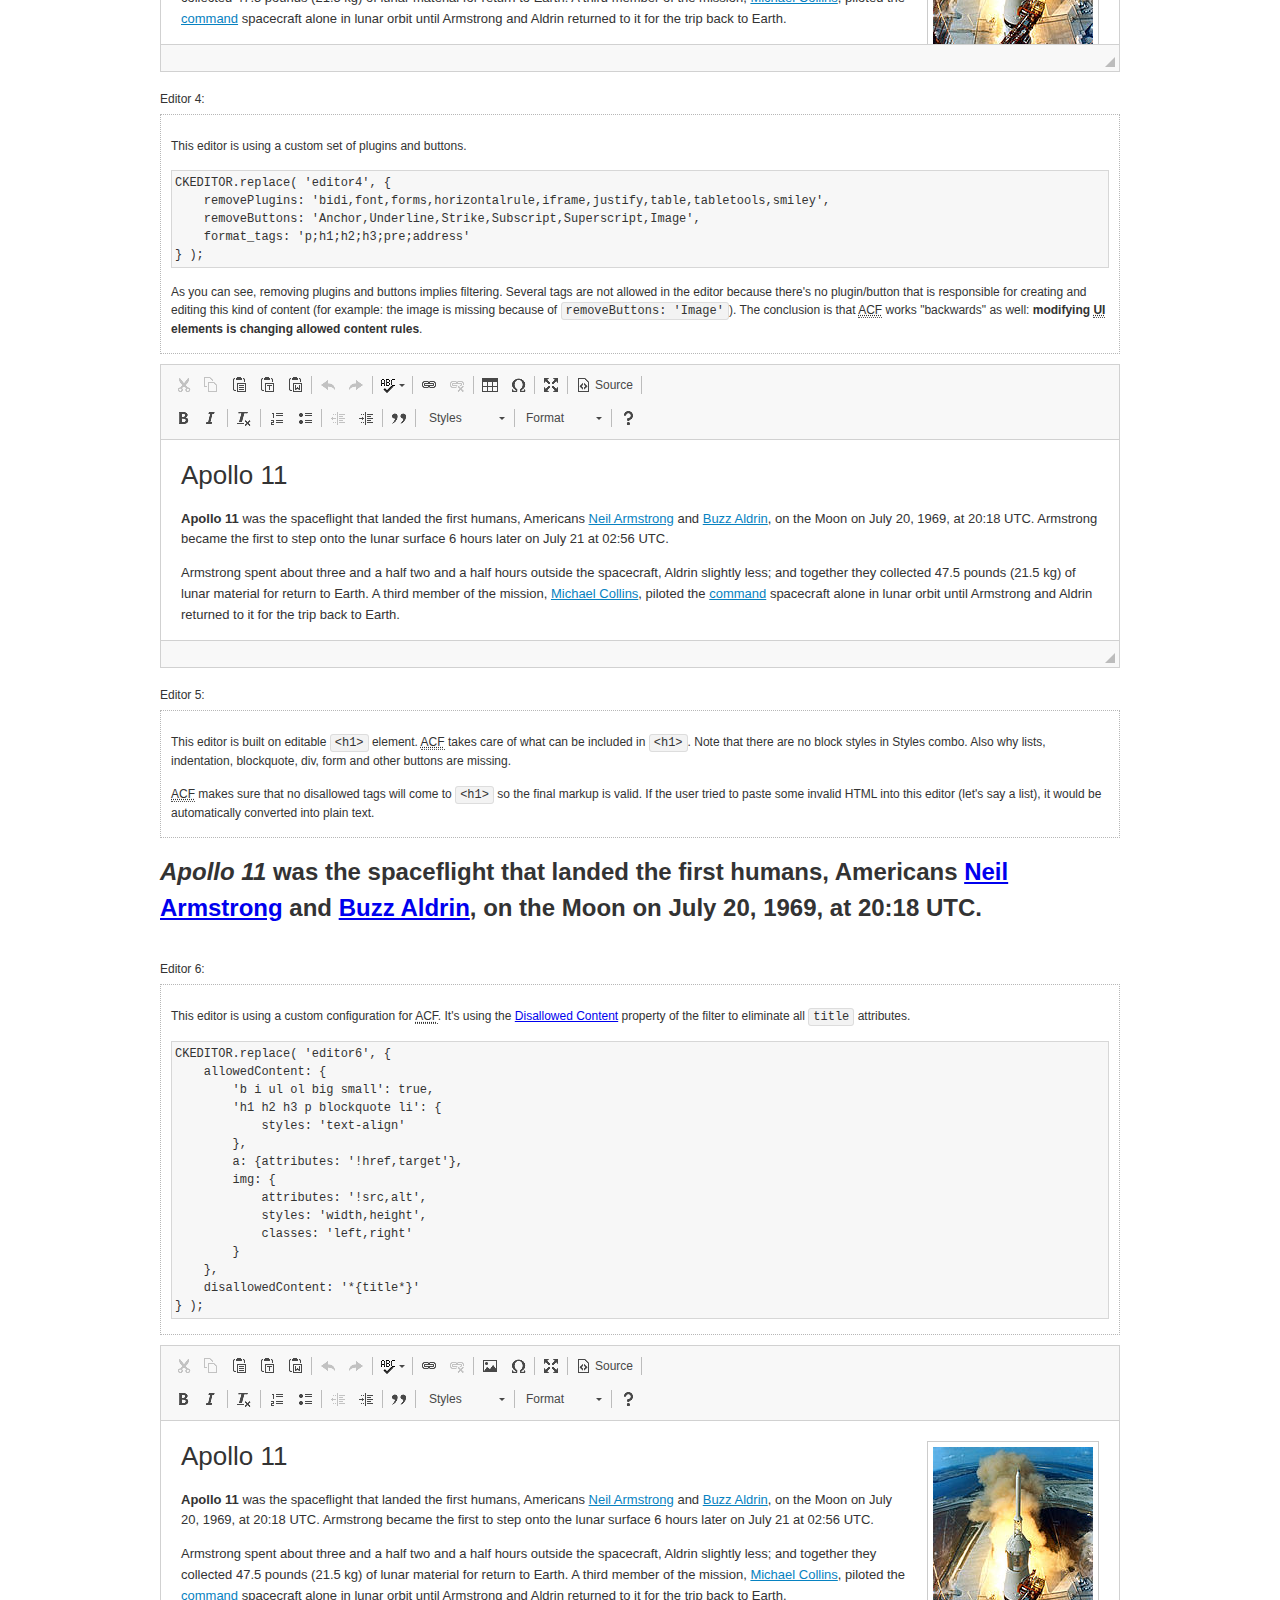
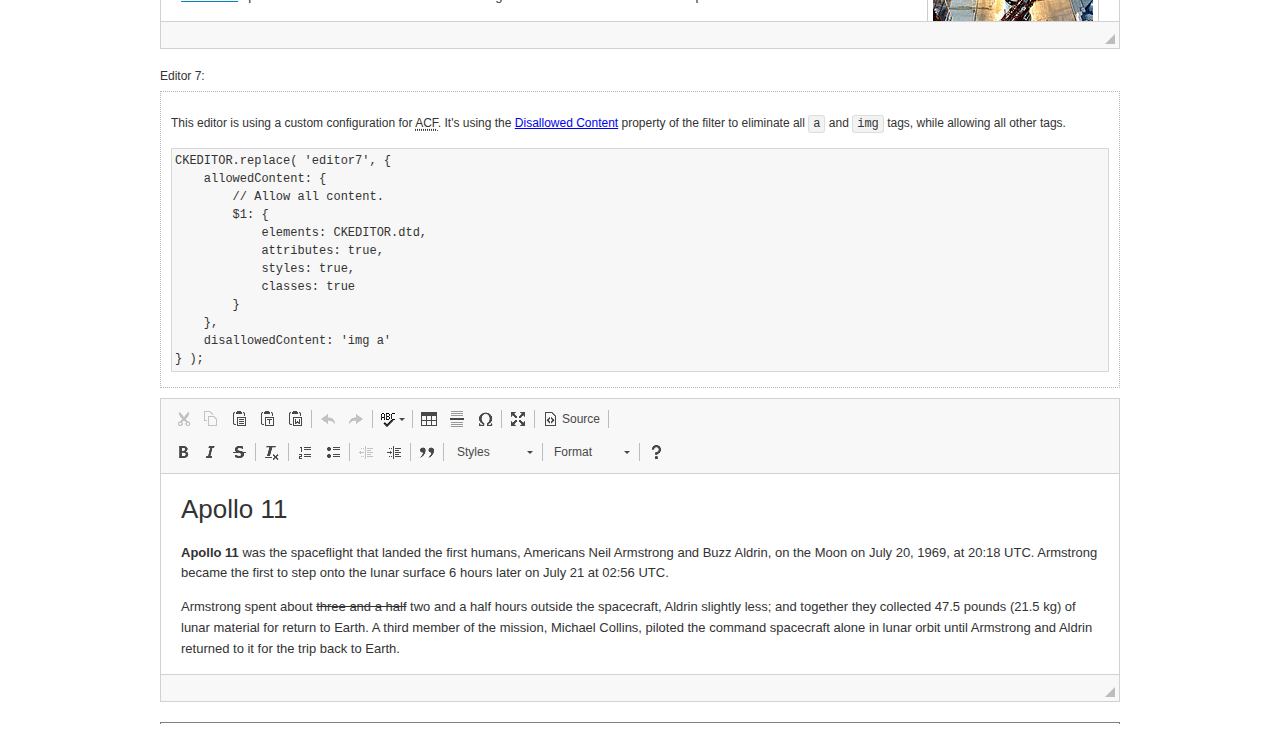
<file: TamilMurasu/wwwroot/ckeditor/samples/old/datafiltering.html>
<!DOCTYPE html>
<!--
Copyright (c) 2003-2022, CKSource Holding sp. z o.o. All rights reserved.
For licensing, see LICENSE.md or https://ckeditor.com/legal/ckeditor-oss-license
-->
<html lang="en">
<head>
	<meta charset="utf-8">
	<title>Data Filtering &mdash; CKEditor Sample</title>
	<script src="../../ckeditor.js"></script>
	<link rel="stylesheet" href="sample.css">
	<meta name="description" content="Try the latest sample of CKEditor 4 and learn more about customizing your WYSIWYG editor with endless possibilities.">
	<script>
		// Remove advanced tabs for all editors.
		CKEDITOR.config.removeDialogTabs = 'image:advanced;link:advanced;creatediv:advanced;editdiv:advanced';
	</script>
</head>
<body>
	<h1 class="samples">
		<a href="index.html">CKEditor Samples</a> &raquo; Data Filtering and Features Activation
	</h1>
	<div class="warning deprecated">
		This sample is not maintained anymore. Check out its <a href="https://ckeditor.com/docs/ckeditor4/latest/examples/acf.html">brand new version in CKEditor Examples</a>.
	</div>
	<div class="description">
		<p>
			This sample page demonstrates the idea of Advanced Content Filter
			(<abbr title="Advanced Content Filter">ACF</abbr>), a sophisticated
			tool that takes control over what kind of data is accepted by the editor and what
			kind of output is produced.
		</p>
		<h2>When and what is being filtered?</h2>
		<p>
			<abbr title="Advanced Content Filter">ACF</abbr> controls
			<strong>every single source of data</strong> that comes to the editor.
			It process both HTML that is inserted manually (i.e. pasted by the user)
			and programmatically like:
		</p>
<pre class="samples">
editor.setData( '&lt;p&gt;Hello world!&lt;/p&gt;' );
</pre>
		<p>
			<abbr title="Advanced Content Filter">ACF</abbr> discards invalid,
			useless HTML tags and attributes so the editor remains "clean" during
			runtime. <abbr title="Advanced Content Filter">ACF</abbr> behaviour
			can be configured and adjusted for a particular case to prevent the
			output HTML (i.e. in CMS systems) from being polluted.

			This kind of filtering is a first, client-side line of defense
			against "<a href="http://en.wikipedia.org/wiki/Tag_soup">tag soups</a>",
			the tool that precisely restricts which tags, attributes and styles
			are allowed (desired). When properly configured, <abbr title="Advanced Content Filter">ACF</abbr>
			is an easy and fast way to produce a high-quality, intentionally filtered HTML.
		</p>

		<h3>How to configure or disable ACF?</h3>
		<p>
			Advanced Content Filter is enabled by default, working in "automatic mode", yet
			it provides a set of easy rules that allow adjusting filtering rules
			and disabling the entire feature when necessary. The config property
			responsible for this feature is <code><a class="samples"
			href="https://ckeditor.com/docs/ckeditor4/latest/api/CKEDITOR_config.html#cfg-allowedContent">config.allowedContent</a></code>.
		</p>
		<p>
			By "automatic mode" is meant that loaded plugins decide which kind
			of content is enabled and which is not. For example, if the link
			plugin is loaded it implies that <code>&lt;a&gt;</code> tag is
			automatically allowed. Each plugin is given a set
			of predefined <abbr title="Advanced Content Filter">ACF</abbr> rules
			that control the editor until <code><a class="samples"
			href="https://ckeditor.com/docs/ckeditor4/latest/api/CKEDITOR_config.html#cfg-allowedContent">
			config.allowedContent</a></code>
			is defined manually.
		</p>
		<p>
			Let's assume our intention is to restrict the editor to accept (produce) <strong>paragraphs
			only: no attributes, no styles, no other tags</strong>.
			With <abbr title="Advanced Content Filter">ACF</abbr>
			this is very simple. Basically set <code><a class="samples"
			href="https://ckeditor.com/docs/ckeditor4/latest/api/CKEDITOR_config.html#cfg-allowedContent">
			config.allowedContent</a></code> to <code>'p'</code>:
		</p>
<pre class="samples">
var editor = CKEDITOR.replace( <em>textarea_id</em>, {
	<strong>allowedContent: 'p'</strong>
} );
</pre>
		<p>
			Now try to play with allowed content:
		</p>
<pre class="samples">
// Trying to insert disallowed tag and attribute.
editor.setData( '&lt;p <strong>style="color: red"</strong>&gt;Hello <strong>&lt;em&gt;world&lt;/em&gt;</strong>!&lt;/p&gt;' );
alert( editor.getData() );

// Filtered data is returned.
"&lt;p&gt;Hello world!&lt;/p&gt;"
</pre>
		<p>
			What happened? Since <code>config.allowedContent: 'p'</code> is set the editor assumes
			that only plain <code>&lt;p&gt;</code> are accepted. Nothing more. This is why
			<code>style</code> attribute and <code>&lt;em&gt;</code> tag are gone. The same
			filtering would happen if we pasted disallowed HTML into this editor.
		</p>
		<p>
			This is just a small sample of what <abbr title="Advanced Content Filter">ACF</abbr>
			can do. To know more, please refer to the sample section below and
			<a href="https://ckeditor.com/docs/ckeditor4/latest/guide/dev_advanced_content_filter.html">the official Advanced Content Filter guide</a>.
		</p>
		<p>
			You may, of course, want CKEditor to avoid filtering of any kind.
			To get rid of <abbr title="Advanced Content Filter">ACF</abbr>,
			basically set <code><a class="samples"
			href="https://ckeditor.com/docs/ckeditor4/latest/api/CKEDITOR_config.html#cfg-allowedContent">
			config.allowedContent</a></code> to <code>true</code> like this:
		</p>
<pre class="samples">
CKEDITOR.replace( <em>textarea_id</em>, {
	<strong>allowedContent: true</strong>
} );
</pre>

		<h2>Beyond data flow: Features activation</h2>
		<p>
			<abbr title="Advanced Content Filter">ACF</abbr> is far more than
			<abbr title="Input/Output">I/O</abbr> control: the entire
			<abbr title="User Interface">UI</abbr> of the editor is adjusted to what
			filters restrict. For example: if <code>&lt;a&gt;</code> tag is
			<strong>disallowed</strong>
			by <abbr title="Advanced Content Filter">ACF</abbr>,
			then accordingly <code>link</code> command, toolbar button and link dialog
			are also disabled. Editor is smart: it knows which features must be
			removed from the interface to match filtering rules.
		</p>
		<p>
			CKEditor can be far more specific. If <code>&lt;a&gt;</code> tag is
			<strong>allowed</strong> by filtering rules to be used but it is restricted
			to have only one attribute (<code>href</code>)
			<code>config.allowedContent = 'a[!href]'</code>, then
			"Target" tab of the link dialog is automatically disabled as <code>target</code>
			attribute isn't included in <abbr title="Advanced Content Filter">ACF</abbr> rules
			for <code>&lt;a&gt;</code>. This behaviour applies to dialog fields, context
			menus and toolbar buttons.
		</p>

		<h2>Sample configurations</h2>
		<p>
			There are several editor instances below that present different
			<abbr title="Advanced Content Filter">ACF</abbr> setups. <strong>All of them,
			except the inline instance, share the same HTML content</strong> to visualize
			how different filtering rules affect the same input data.
		</p>
	</div>

	<div>
		<label for="editor1">
			Editor 1:
		</label>
		<div class="description">
			<p>
				This editor is using default configuration ("automatic mode"). It means that
				<code><a class="samples"
				href="https://ckeditor.com/docs/ckeditor4/latest/api/CKEDITOR_config.html#cfg-allowedContent">
				config.allowedContent</a></code> is defined by loaded plugins.
				Each plugin extends filtering rules to make it's own associated content
				available for the user.
			</p>
		</div>
		<textarea cols="80" id="editor1" name="editor1" rows="10">
			&lt;h1&gt;&lt;img alt=&quot;Saturn V carrying Apollo 11&quot; class=&quot;right&quot; src=&quot;assets/sample.jpg&quot;/&gt; Apollo 11&lt;/h1&gt; &lt;p&gt;&lt;b&gt;Apollo 11&lt;/b&gt; was the spaceflight that landed the first humans, Americans &lt;a href=&quot;http://en.wikipedia.org/wiki/Neil_Armstrong&quot; title=&quot;Neil Armstrong&quot;&gt;Neil Armstrong&lt;/a&gt; and &lt;a href=&quot;http://en.wikipedia.org/wiki/Buzz_Aldrin&quot; title=&quot;Buzz Aldrin&quot;&gt;Buzz Aldrin&lt;/a&gt;, on the Moon on July 20, 1969, at 20:18 UTC. Armstrong became the first to step onto the lunar surface 6 hours later on July 21 at 02:56 UTC.&lt;/p&gt; &lt;p&gt;Armstrong spent about &lt;s&gt;three and a half&lt;/s&gt; two and a half hours outside the spacecraft, Aldrin slightly less; and together they collected 47.5 pounds (21.5&amp;nbsp;kg) of lunar material for return to Earth. A third member of the mission, &lt;a href=&quot;http://en.wikipedia.org/wiki/Michael_Collins_(astronaut)&quot; title=&quot;Michael Collins (astronaut)&quot;&gt;Michael Collins&lt;/a&gt;, piloted the &lt;a href=&quot;http://en.wikipedia.org/wiki/Apollo_Command/Service_Module&quot; title=&quot;Apollo Command/Service Module&quot;&gt;command&lt;/a&gt; spacecraft alone in lunar orbit until Armstrong and Aldrin returned to it for the trip back to Earth.&lt;/p&gt; &lt;h2&gt;Broadcasting and &lt;em&gt;quotes&lt;/em&gt; &lt;a id=&quot;quotes&quot; name=&quot;quotes&quot;&gt;&lt;/a&gt;&lt;/h2&gt; &lt;p&gt;Broadcast on live TV to a world-wide audience, Armstrong stepped onto the lunar surface and described the event as:&lt;/p&gt; &lt;blockquote&gt;&lt;p&gt;One small step for [a] man, one giant leap for mankind.&lt;/p&gt;&lt;/blockquote&gt; &lt;p&gt;Apollo 11 effectively ended the &lt;a href=&quot;http://en.wikipedia.org/wiki/Space_Race&quot; title=&quot;Space Race&quot;&gt;Space Race&lt;/a&gt; and fulfilled a national goal proposed in 1961 by the late U.S. President &lt;a href=&quot;http://en.wikipedia.org/wiki/John_F._Kennedy&quot; title=&quot;John F. Kennedy&quot;&gt;John F. Kennedy&lt;/a&gt; in a speech before the United States Congress:&lt;/p&gt; &lt;blockquote&gt;&lt;p&gt;[...] before this decade is out, of landing a man on the Moon and returning him safely to the Earth.&lt;/p&gt;&lt;/blockquote&gt; &lt;h2&gt;Technical details &lt;a id=&quot;tech-details&quot; name=&quot;tech-details&quot;&gt;&lt;/a&gt;&lt;/h2&gt; &lt;table align=&quot;right&quot; border=&quot;1&quot; bordercolor=&quot;#ccc&quot; cellpadding=&quot;5&quot; cellspacing=&quot;0&quot; style=&quot;border-collapse:collapse;margin:10px 0 10px 15px;&quot;&gt; &lt;caption&gt;&lt;strong&gt;Mission crew&lt;/strong&gt;&lt;/caption&gt; &lt;thead&gt; &lt;tr&gt; &lt;th scope=&quot;col&quot;&gt;Position&lt;/th&gt; &lt;th scope=&quot;col&quot;&gt;Astronaut&lt;/th&gt; &lt;/tr&gt; &lt;/thead&gt; &lt;tbody&gt; &lt;tr&gt; &lt;td&gt;Commander&lt;/td&gt; &lt;td&gt;Neil A. Armstrong&lt;/td&gt; &lt;/tr&gt; &lt;tr&gt; &lt;td&gt;Command Module Pilot&lt;/td&gt; &lt;td&gt;Michael Collins&lt;/td&gt; &lt;/tr&gt; &lt;tr&gt; &lt;td&gt;Lunar Module Pilot&lt;/td&gt; &lt;td&gt;Edwin &amp;quot;Buzz&amp;quot; E. Aldrin, Jr.&lt;/td&gt; &lt;/tr&gt; &lt;/tbody&gt; &lt;/table&gt; &lt;p&gt;Launched by a &lt;strong&gt;Saturn V&lt;/strong&gt; rocket from &lt;a href=&quot;http://en.wikipedia.org/wiki/Kennedy_Space_Center&quot; title=&quot;Kennedy Space Center&quot;&gt;Kennedy Space Center&lt;/a&gt; in Merritt Island, Florida on July 16, Apollo 11 was the fifth manned mission of &lt;a href=&quot;http://en.wikipedia.org/wiki/NASA&quot; title=&quot;NASA&quot;&gt;NASA&lt;/a&gt;&amp;#39;s Apollo program. The Apollo spacecraft had three parts:&lt;/p&gt; &lt;ol&gt; &lt;li&gt;&lt;strong&gt;Command Module&lt;/strong&gt; with a cabin for the three astronauts which was the only part which landed back on Earth&lt;/li&gt; &lt;li&gt;&lt;strong&gt;Service Module&lt;/strong&gt; which supported the Command Module with propulsion, electrical power, oxygen and water&lt;/li&gt; &lt;li&gt;&lt;strong&gt;Lunar Module&lt;/strong&gt; for landing on the Moon.&lt;/li&gt; &lt;/ol&gt; &lt;p&gt;After being sent to the Moon by the Saturn V&amp;#39;s upper stage, the astronauts separated the spacecraft from it and travelled for three days until they entered into lunar orbit. Armstrong and Aldrin then moved into the Lunar Module and landed in the &lt;a href=&quot;http://en.wikipedia.org/wiki/Mare_Tranquillitatis&quot; title=&quot;Mare Tranquillitatis&quot;&gt;Sea of Tranquility&lt;/a&gt;. They stayed a total of about 21 and a half hours on the lunar surface. After lifting off in the upper part of the Lunar Module and rejoining Collins in the Command Module, they returned to Earth and landed in the &lt;a href=&quot;http://en.wikipedia.org/wiki/Pacific_Ocean&quot; title=&quot;Pacific Ocean&quot;&gt;Pacific Ocean&lt;/a&gt; on July 24.&lt;/p&gt; &lt;hr/&gt; &lt;p style=&quot;text-align: right;&quot;&gt;&lt;small&gt;Source: &lt;a href=&quot;http://en.wikipedia.org/wiki/Apollo_11&quot;&gt;Wikipedia.org&lt;/a&gt;&lt;/small&gt;&lt;/p&gt;
		</textarea>

		<script>

			CKEDITOR.replace( 'editor1' );

		</script>
	</div>

	<br>

	<div>
		<label for="editor2">
			Editor 2:
		</label>
		<div class="description">
			<p>
				This editor is using a custom configuration for
				<abbr title="Advanced Content Filter">ACF</abbr>:
			</p>
<pre class="samples">
CKEDITOR.replace( 'editor2', {
	allowedContent:
		'h1 h2 h3 p blockquote strong em;' +
		'a[!href];' +
		'img(left,right)[!src,alt,width,height];' +
		'table tr th td caption;' +
		'span{!font-family};' +'
		'span{!color};' +
		'span(!marker);' +
		'del ins'
} );
</pre>
			<p>
				The following rules may require additional explanation:
			</p>
			<ul>
				<li>
					<code>h1 h2 h3 p blockquote strong em</code> - These tags
					are accepted by the editor. Any tag attributes will be discarded.
				</li>
				<li>
					<code>a[!href]</code> - <code>href</code> attribute is obligatory
					for <code>&lt;a&gt;</code> tag. Tags without this attribute
					are disarded. No other attribute will be accepted.
				</li>
				<li>
					<code>img(left,right)[!src,alt,width,height]</code> - <code>src</code>
					attribute is obligatory for <code>&lt;img&gt;</code> tag.
					<code>alt</code>, <code>width</code>, <code>height</code>
					and <code>class</code> attributes are accepted but
					<code>class</code> must be either <code>class="left"</code>
					or <code>class="right"</code>
				</li>
				<li>
					<code>table tr th td caption</code> - These tags
					are accepted by the editor. Any tag attributes will be discarded.
				</li>
				<li>
					<code>span{!font-family}</code>, <code>span{!color}</code>,
					<code>span(!marker)</code> - <code>&lt;span&gt;</code> tags
					will be accepted if either <code>font-family</code> or
					<code>color</code> style is set or <code>class="marker"</code>
					is present.
				</li>
				<li>
					<code>del ins</code> - These tags
					are accepted by the editor. Any tag attributes will be discarded.
				</li>
			</ul>
			<p>
				Please note that <strong><abbr title="User Interface">UI</abbr> of the
				editor is different</strong>. It's a response to what happened to the filters.
				Since <code>text-align</code> isn't allowed, the align toolbar is gone.
				The same thing happened to subscript/superscript, strike, underline
				(<code>&lt;u&gt;</code>, <code>&lt;sub&gt;</code>, <code>&lt;sup&gt;</code>
				are disallowed by <code><a class="samples"
				href="https://ckeditor.com/docs/ckeditor4/latest/api/CKEDITOR_config.html#cfg-allowedContent">
				config.allowedContent</a></code>) and many other buttons.
			</p>
		</div>
		<textarea cols="80" id="editor2" name="editor2" rows="10">
			&lt;h1&gt;&lt;img alt=&quot;Saturn V carrying Apollo 11&quot; class=&quot;right&quot; src=&quot;assets/sample.jpg&quot;/&gt; Apollo 11&lt;/h1&gt; &lt;p&gt;&lt;b&gt;Apollo 11&lt;/b&gt; was the spaceflight that landed the first humans, Americans &lt;a href=&quot;http://en.wikipedia.org/wiki/Neil_Armstrong&quot; title=&quot;Neil Armstrong&quot;&gt;Neil Armstrong&lt;/a&gt; and &lt;a href=&quot;http://en.wikipedia.org/wiki/Buzz_Aldrin&quot; title=&quot;Buzz Aldrin&quot;&gt;Buzz Aldrin&lt;/a&gt;, on the Moon on July 20, 1969, at 20:18 UTC. Armstrong became the first to step onto the lunar surface 6 hours later on July 21 at 02:56 UTC.&lt;/p&gt; &lt;p&gt;Armstrong spent about &lt;s&gt;three and a half&lt;/s&gt; two and a half hours outside the spacecraft, Aldrin slightly less; and together they collected 47.5 pounds (21.5&amp;nbsp;kg) of lunar material for return to Earth. A third member of the mission, &lt;a href=&quot;http://en.wikipedia.org/wiki/Michael_Collins_(astronaut)&quot; title=&quot;Michael Collins (astronaut)&quot;&gt;Michael Collins&lt;/a&gt;, piloted the &lt;a href=&quot;http://en.wikipedia.org/wiki/Apollo_Command/Service_Module&quot; title=&quot;Apollo Command/Service Module&quot;&gt;command&lt;/a&gt; spacecraft alone in lunar orbit until Armstrong and Aldrin returned to it for the trip back to Earth.&lt;/p&gt; &lt;h2&gt;Broadcasting and &lt;em&gt;quotes&lt;/em&gt; &lt;a id=&quot;quotes&quot; name=&quot;quotes&quot;&gt;&lt;/a&gt;&lt;/h2&gt; &lt;p&gt;Broadcast on live TV to a world-wide audience, Armstrong stepped onto the lunar surface and described the event as:&lt;/p&gt; &lt;blockquote&gt;&lt;p&gt;One small step for [a] man, one giant leap for mankind.&lt;/p&gt;&lt;/blockquote&gt; &lt;p&gt;Apollo 11 effectively ended the &lt;a href=&quot;http://en.wikipedia.org/wiki/Space_Race&quot; title=&quot;Space Race&quot;&gt;Space Race&lt;/a&gt; and fulfilled a national goal proposed in 1961 by the late U.S. President &lt;a href=&quot;http://en.wikipedia.org/wiki/John_F._Kennedy&quot; title=&quot;John F. Kennedy&quot;&gt;John F. Kennedy&lt;/a&gt; in a speech before the United States Congress:&lt;/p&gt; &lt;blockquote&gt;&lt;p&gt;[...] before this decade is out, of landing a man on the Moon and returning him safely to the Earth.&lt;/p&gt;&lt;/blockquote&gt; &lt;h2&gt;Technical details &lt;a id=&quot;tech-details&quot; name=&quot;tech-details&quot;&gt;&lt;/a&gt;&lt;/h2&gt; &lt;table align=&quot;right&quot; border=&quot;1&quot; bordercolor=&quot;#ccc&quot; cellpadding=&quot;5&quot; cellspacing=&quot;0&quot; style=&quot;border-collapse:collapse;margin:10px 0 10px 15px;&quot;&gt; &lt;caption&gt;&lt;strong&gt;Mission crew&lt;/strong&gt;&lt;/caption&gt; &lt;thead&gt; &lt;tr&gt; &lt;th scope=&quot;col&quot;&gt;Position&lt;/th&gt; &lt;th scope=&quot;col&quot;&gt;Astronaut&lt;/th&gt; &lt;/tr&gt; &lt;/thead&gt; &lt;tbody&gt; &lt;tr&gt; &lt;td&gt;Commander&lt;/td&gt; &lt;td&gt;Neil A. Armstrong&lt;/td&gt; &lt;/tr&gt; &lt;tr&gt; &lt;td&gt;Command Module Pilot&lt;/td&gt; &lt;td&gt;Michael Collins&lt;/td&gt; &lt;/tr&gt; &lt;tr&gt; &lt;td&gt;Lunar Module Pilot&lt;/td&gt; &lt;td&gt;Edwin &amp;quot;Buzz&amp;quot; E. Aldrin, Jr.&lt;/td&gt; &lt;/tr&gt; &lt;/tbody&gt; &lt;/table&gt; &lt;p&gt;Launched by a &lt;strong&gt;Saturn V&lt;/strong&gt; rocket from &lt;a href=&quot;http://en.wikipedia.org/wiki/Kennedy_Space_Center&quot; title=&quot;Kennedy Space Center&quot;&gt;Kennedy Space Center&lt;/a&gt; in Merritt Island, Florida on July 16, Apollo 11 was the fifth manned mission of &lt;a href=&quot;http://en.wikipedia.org/wiki/NASA&quot; title=&quot;NASA&quot;&gt;NASA&lt;/a&gt;&amp;#39;s Apollo program. The Apollo spacecraft had three parts:&lt;/p&gt; &lt;ol&gt; &lt;li&gt;&lt;strong&gt;Command Module&lt;/strong&gt; with a cabin for the three astronauts which was the only part which landed back on Earth&lt;/li&gt; &lt;li&gt;&lt;strong&gt;Service Module&lt;/strong&gt; which supported the Command Module with propulsion, electrical power, oxygen and water&lt;/li&gt; &lt;li&gt;&lt;strong&gt;Lunar Module&lt;/strong&gt; for landing on the Moon.&lt;/li&gt; &lt;/ol&gt; &lt;p&gt;After being sent to the Moon by the Saturn V&amp;#39;s upper stage, the astronauts separated the spacecraft from it and travelled for three days until they entered into lunar orbit. Armstrong and Aldrin then moved into the Lunar Module and landed in the &lt;a href=&quot;http://en.wikipedia.org/wiki/Mare_Tranquillitatis&quot; title=&quot;Mare Tranquillitatis&quot;&gt;Sea of Tranquility&lt;/a&gt;. They stayed a total of about 21 and a half hours on the lunar surface. After lifting off in the upper part of the Lunar Module and rejoining Collins in the Command Module, they returned to Earth and landed in the &lt;a href=&quot;http://en.wikipedia.org/wiki/Pacific_Ocean&quot; title=&quot;Pacific Ocean&quot;&gt;Pacific Ocean&lt;/a&gt; on July 24.&lt;/p&gt; &lt;hr/&gt; &lt;p style=&quot;text-align: right;&quot;&gt;&lt;small&gt;Source: &lt;a href=&quot;http://en.wikipedia.org/wiki/Apollo_11&quot;&gt;Wikipedia.org&lt;/a&gt;&lt;/small&gt;&lt;/p&gt;
		</textarea>
		<script>

			CKEDITOR.replace( 'editor2', {
				allowedContent:
					'h1 h2 h3 p blockquote strong em;' +
					'a[!href];' +
					'img(left,right)[!src,alt,width,height];' +
					'table tr th td caption;' +
					'span{!font-family};' +
					'span{!color};' +
					'span(!marker);' +
					'del ins'
			} );

		</script>
	</div>

	<br>

	<div>
		<label for="editor3">
			Editor 3:
		</label>
		<div class="description">
			<p>
				This editor is using a custom configuration for
				<abbr title="Advanced Content Filter">ACF</abbr>.
				Note that filters can be configured as an object literal
				as an alternative to a string-based definition.
			</p>
<pre class="samples">
CKEDITOR.replace( 'editor3', {
	allowedContent: {
		'b i ul ol big small': true,
		'h1 h2 h3 p blockquote li': {
			styles: 'text-align'
		},
		a: { attributes: '!href,target' },
		img: {
			attributes: '!src,alt',
			styles: 'width,height',
			classes: 'left,right'
		}
	}
} );
</pre>
		</div>
		<textarea cols="80" id="editor3" name="editor3" rows="10">
			&lt;h1&gt;&lt;img alt=&quot;Saturn V carrying Apollo 11&quot; class=&quot;right&quot; src=&quot;assets/sample.jpg&quot;/&gt; Apollo 11&lt;/h1&gt; &lt;p&gt;&lt;b&gt;Apollo 11&lt;/b&gt; was the spaceflight that landed the first humans, Americans &lt;a href=&quot;http://en.wikipedia.org/wiki/Neil_Armstrong&quot; title=&quot;Neil Armstrong&quot;&gt;Neil Armstrong&lt;/a&gt; and &lt;a href=&quot;http://en.wikipedia.org/wiki/Buzz_Aldrin&quot; title=&quot;Buzz Aldrin&quot;&gt;Buzz Aldrin&lt;/a&gt;, on the Moon on July 20, 1969, at 20:18 UTC. Armstrong became the first to step onto the lunar surface 6 hours later on July 21 at 02:56 UTC.&lt;/p&gt; &lt;p&gt;Armstrong spent about &lt;s&gt;three and a half&lt;/s&gt; two and a half hours outside the spacecraft, Aldrin slightly less; and together they collected 47.5 pounds (21.5&amp;nbsp;kg) of lunar material for return to Earth. A third member of the mission, &lt;a href=&quot;http://en.wikipedia.org/wiki/Michael_Collins_(astronaut)&quot; title=&quot;Michael Collins (astronaut)&quot;&gt;Michael Collins&lt;/a&gt;, piloted the &lt;a href=&quot;http://en.wikipedia.org/wiki/Apollo_Command/Service_Module&quot; title=&quot;Apollo Command/Service Module&quot;&gt;command&lt;/a&gt; spacecraft alone in lunar orbit until Armstrong and Aldrin returned to it for the trip back to Earth.&lt;/p&gt; &lt;h2&gt;Broadcasting and &lt;em&gt;quotes&lt;/em&gt; &lt;a id=&quot;quotes&quot; name=&quot;quotes&quot;&gt;&lt;/a&gt;&lt;/h2&gt; &lt;p&gt;Broadcast on live TV to a world-wide audience, Armstrong stepped onto the lunar surface and described the event as:&lt;/p&gt; &lt;blockquote&gt;&lt;p&gt;One small step for [a] man, one giant leap for mankind.&lt;/p&gt;&lt;/blockquote&gt; &lt;p&gt;Apollo 11 effectively ended the &lt;a href=&quot;http://en.wikipedia.org/wiki/Space_Race&quot; title=&quot;Space Race&quot;&gt;Space Race&lt;/a&gt; and fulfilled a national goal proposed in 1961 by the late U.S. President &lt;a href=&quot;http://en.wikipedia.org/wiki/John_F._Kennedy&quot; title=&quot;John F. Kennedy&quot;&gt;John F. Kennedy&lt;/a&gt; in a speech before the United States Congress:&lt;/p&gt; &lt;blockquote&gt;&lt;p&gt;[...] before this decade is out, of landing a man on the Moon and returning him safely to the Earth.&lt;/p&gt;&lt;/blockquote&gt; &lt;h2&gt;Technical details &lt;a id=&quot;tech-details&quot; name=&quot;tech-details&quot;&gt;&lt;/a&gt;&lt;/h2&gt; &lt;table align=&quot;right&quot; border=&quot;1&quot; bordercolor=&quot;#ccc&quot; cellpadding=&quot;5&quot; cellspacing=&quot;0&quot; style=&quot;border-collapse:collapse;margin:10px 0 10px 15px;&quot;&gt; &lt;caption&gt;&lt;strong&gt;Mission crew&lt;/strong&gt;&lt;/caption&gt; &lt;thead&gt; &lt;tr&gt; &lt;th scope=&quot;col&quot;&gt;Position&lt;/th&gt; &lt;th scope=&quot;col&quot;&gt;Astronaut&lt;/th&gt; &lt;/tr&gt; &lt;/thead&gt; &lt;tbody&gt; &lt;tr&gt; &lt;td&gt;Commander&lt;/td&gt; &lt;td&gt;Neil A. Armstrong&lt;/td&gt; &lt;/tr&gt; &lt;tr&gt; &lt;td&gt;Command Module Pilot&lt;/td&gt; &lt;td&gt;Michael Collins&lt;/td&gt; &lt;/tr&gt; &lt;tr&gt; &lt;td&gt;Lunar Module Pilot&lt;/td&gt; &lt;td&gt;Edwin &amp;quot;Buzz&amp;quot; E. Aldrin, Jr.&lt;/td&gt; &lt;/tr&gt; &lt;/tbody&gt; &lt;/table&gt; &lt;p&gt;Launched by a &lt;strong&gt;Saturn V&lt;/strong&gt; rocket from &lt;a href=&quot;http://en.wikipedia.org/wiki/Kennedy_Space_Center&quot; title=&quot;Kennedy Space Center&quot;&gt;Kennedy Space Center&lt;/a&gt; in Merritt Island, Florida on July 16, Apollo 11 was the fifth manned mission of &lt;a href=&quot;http://en.wikipedia.org/wiki/NASA&quot; title=&quot;NASA&quot;&gt;NASA&lt;/a&gt;&amp;#39;s Apollo program. The Apollo spacecraft had three parts:&lt;/p&gt; &lt;ol&gt; &lt;li&gt;&lt;strong&gt;Command Module&lt;/strong&gt; with a cabin for the three astronauts which was the only part which landed back on Earth&lt;/li&gt; &lt;li&gt;&lt;strong&gt;Service Module&lt;/strong&gt; which supported the Command Module with propulsion, electrical power, oxygen and water&lt;/li&gt; &lt;li&gt;&lt;strong&gt;Lunar Module&lt;/strong&gt; for landing on the Moon.&lt;/li&gt; &lt;/ol&gt; &lt;p&gt;After being sent to the Moon by the Saturn V&amp;#39;s upper stage, the astronauts separated the spacecraft from it and travelled for three days until they entered into lunar orbit. Armstrong and Aldrin then moved into the Lunar Module and landed in the &lt;a href=&quot;http://en.wikipedia.org/wiki/Mare_Tranquillitatis&quot; title=&quot;Mare Tranquillitatis&quot;&gt;Sea of Tranquility&lt;/a&gt;. They stayed a total of about 21 and a half hours on the lunar surface. After lifting off in the upper part of the Lunar Module and rejoining Collins in the Command Module, they returned to Earth and landed in the &lt;a href=&quot;http://en.wikipedia.org/wiki/Pacific_Ocean&quot; title=&quot;Pacific Ocean&quot;&gt;Pacific Ocean&lt;/a&gt; on July 24.&lt;/p&gt; &lt;hr/&gt; &lt;p style=&quot;text-align: right;&quot;&gt;&lt;small&gt;Source: &lt;a href=&quot;http://en.wikipedia.org/wiki/Apollo_11&quot;&gt;Wikipedia.org&lt;/a&gt;&lt;/small&gt;&lt;/p&gt;
		</textarea>
		<script>

			CKEDITOR.replace( 'editor3', {
				allowedContent: {
					'b i ul ol big small': true,
					'h1 h2 h3 p blockquote li': {
						styles: 'text-align'
					},
					a: { attributes: '!href,target' },
					img: {
						attributes: '!src,alt',
						styles: 'width,height',
						classes: 'left,right'
					}
				}
			} );

		</script>
	</div>

	<br>

	<div>
		<label for="editor4">
			Editor 4:
		</label>
		<div class="description">
			<p>
				This editor is using a custom set of plugins and buttons.
			</p>
<pre class="samples">
CKEDITOR.replace( 'editor4', {
	removePlugins: 'bidi,font,forms,horizontalrule,iframe,justify,table,tabletools,smiley',
	removeButtons: 'Anchor,Underline,Strike,Subscript,Superscript,Image',
	format_tags: 'p;h1;h2;h3;pre;address'
} );
</pre>
			<p>
				As you can see, removing plugins and buttons implies filtering.
				Several tags are not allowed in the editor because there's no
				plugin/button that is responsible for creating and editing this
				kind of content (for example: the image is missing because
				of <code>removeButtons: 'Image'</code>). The conclusion is that
				<abbr title="Advanced Content Filter">ACF</abbr> works "backwards"
				as well: <strong>modifying <abbr title="User Interface">UI</abbr>
				elements is changing allowed content rules</strong>.
			</p>
		</div>
		<textarea cols="80" id="editor4" name="editor4" rows="10">
			&lt;h1&gt;&lt;img alt=&quot;Saturn V carrying Apollo 11&quot; class=&quot;right&quot; src=&quot;assets/sample.jpg&quot;/&gt; Apollo 11&lt;/h1&gt; &lt;p&gt;&lt;b&gt;Apollo 11&lt;/b&gt; was the spaceflight that landed the first humans, Americans &lt;a href=&quot;http://en.wikipedia.org/wiki/Neil_Armstrong&quot; title=&quot;Neil Armstrong&quot;&gt;Neil Armstrong&lt;/a&gt; and &lt;a href=&quot;http://en.wikipedia.org/wiki/Buzz_Aldrin&quot; title=&quot;Buzz Aldrin&quot;&gt;Buzz Aldrin&lt;/a&gt;, on the Moon on July 20, 1969, at 20:18 UTC. Armstrong became the first to step onto the lunar surface 6 hours later on July 21 at 02:56 UTC.&lt;/p&gt; &lt;p&gt;Armstrong spent about &lt;s&gt;three and a half&lt;/s&gt; two and a half hours outside the spacecraft, Aldrin slightly less; and together they collected 47.5 pounds (21.5&amp;nbsp;kg) of lunar material for return to Earth. A third member of the mission, &lt;a href=&quot;http://en.wikipedia.org/wiki/Michael_Collins_(astronaut)&quot; title=&quot;Michael Collins (astronaut)&quot;&gt;Michael Collins&lt;/a&gt;, piloted the &lt;a href=&quot;http://en.wikipedia.org/wiki/Apollo_Command/Service_Module&quot; title=&quot;Apollo Command/Service Module&quot;&gt;command&lt;/a&gt; spacecraft alone in lunar orbit until Armstrong and Aldrin returned to it for the trip back to Earth.&lt;/p&gt; &lt;h2&gt;Broadcasting and &lt;em&gt;quotes&lt;/em&gt; &lt;a id=&quot;quotes&quot; name=&quot;quotes&quot;&gt;&lt;/a&gt;&lt;/h2&gt; &lt;p&gt;Broadcast on live TV to a world-wide audience, Armstrong stepped onto the lunar surface and described the event as:&lt;/p&gt; &lt;blockquote&gt;&lt;p&gt;One small step for [a] man, one giant leap for mankind.&lt;/p&gt;&lt;/blockquote&gt; &lt;p&gt;Apollo 11 effectively ended the &lt;a href=&quot;http://en.wikipedia.org/wiki/Space_Race&quot; title=&quot;Space Race&quot;&gt;Space Race&lt;/a&gt; and fulfilled a national goal proposed in 1961 by the late U.S. President &lt;a href=&quot;http://en.wikipedia.org/wiki/John_F._Kennedy&quot; title=&quot;John F. Kennedy&quot;&gt;John F. Kennedy&lt;/a&gt; in a speech before the United States Congress:&lt;/p&gt; &lt;blockquote&gt;&lt;p&gt;[...] before this decade is out, of landing a man on the Moon and returning him safely to the Earth.&lt;/p&gt;&lt;/blockquote&gt; &lt;h2&gt;Technical details &lt;a id=&quot;tech-details&quot; name=&quot;tech-details&quot;&gt;&lt;/a&gt;&lt;/h2&gt; &lt;table align=&quot;right&quot; border=&quot;1&quot; bordercolor=&quot;#ccc&quot; cellpadding=&quot;5&quot; cellspacing=&quot;0&quot; style=&quot;border-collapse:collapse;margin:10px 0 10px 15px;&quot;&gt; &lt;caption&gt;&lt;strong&gt;Mission crew&lt;/strong&gt;&lt;/caption&gt; &lt;thead&gt; &lt;tr&gt; &lt;th scope=&quot;col&quot;&gt;Position&lt;/th&gt; &lt;th scope=&quot;col&quot;&gt;Astronaut&lt;/th&gt; &lt;/tr&gt; &lt;/thead&gt; &lt;tbody&gt; &lt;tr&gt; &lt;td&gt;Commander&lt;/td&gt; &lt;td&gt;Neil A. Armstrong&lt;/td&gt; &lt;/tr&gt; &lt;tr&gt; &lt;td&gt;Command Module Pilot&lt;/td&gt; &lt;td&gt;Michael Collins&lt;/td&gt; &lt;/tr&gt; &lt;tr&gt; &lt;td&gt;Lunar Module Pilot&lt;/td&gt; &lt;td&gt;Edwin &amp;quot;Buzz&amp;quot; E. Aldrin, Jr.&lt;/td&gt; &lt;/tr&gt; &lt;/tbody&gt; &lt;/table&gt; &lt;p&gt;Launched by a &lt;strong&gt;Saturn V&lt;/strong&gt; rocket from &lt;a href=&quot;http://en.wikipedia.org/wiki/Kennedy_Space_Center&quot; title=&quot;Kennedy Space Center&quot;&gt;Kennedy Space Center&lt;/a&gt; in Merritt Island, Florida on July 16, Apollo 11 was the fifth manned mission of &lt;a href=&quot;http://en.wikipedia.org/wiki/NASA&quot; title=&quot;NASA&quot;&gt;NASA&lt;/a&gt;&amp;#39;s Apollo program. The Apollo spacecraft had three parts:&lt;/p&gt; &lt;ol&gt; &lt;li&gt;&lt;strong&gt;Command Module&lt;/strong&gt; with a cabin for the three astronauts which was the only part which landed back on Earth&lt;/li&gt; &lt;li&gt;&lt;strong&gt;Service Module&lt;/strong&gt; which supported the Command Module with propulsion, electrical power, oxygen and water&lt;/li&gt; &lt;li&gt;&lt;strong&gt;Lunar Module&lt;/strong&gt; for landing on the Moon.&lt;/li&gt; &lt;/ol&gt; &lt;p&gt;After being sent to the Moon by the Saturn V&amp;#39;s upper stage, the astronauts separated the spacecraft from it and travelled for three days until they entered into lunar orbit. Armstrong and Aldrin then moved into the Lunar Module and landed in the &lt;a href=&quot;http://en.wikipedia.org/wiki/Mare_Tranquillitatis&quot; title=&quot;Mare Tranquillitatis&quot;&gt;Sea of Tranquility&lt;/a&gt;. They stayed a total of about 21 and a half hours on the lunar surface. After lifting off in the upper part of the Lunar Module and rejoining Collins in the Command Module, they returned to Earth and landed in the &lt;a href=&quot;http://en.wikipedia.org/wiki/Pacific_Ocean&quot; title=&quot;Pacific Ocean&quot;&gt;Pacific Ocean&lt;/a&gt; on July 24.&lt;/p&gt; &lt;hr/&gt; &lt;p style=&quot;text-align: right;&quot;&gt;&lt;small&gt;Source: &lt;a href=&quot;http://en.wikipedia.org/wiki/Apollo_11&quot;&gt;Wikipedia.org&lt;/a&gt;&lt;/small&gt;&lt;/p&gt;
		</textarea>
		<script>

			CKEDITOR.replace( 'editor4', {
				removePlugins: 'bidi,div,font,forms,horizontalrule,iframe,justify,table,tabletools,smiley',
				removeButtons: 'Anchor,Underline,Strike,Subscript,Superscript,Image',
				format_tags: 'p;h1;h2;h3;pre;address'
			} );

		</script>
	</div>

	<br>

	<div>
		<label for="editor5">
			Editor 5:
		</label>
		<div class="description">
			<p>
				This editor is built on editable <code>&lt;h1&gt;</code> element.
				<abbr title="Advanced Content Filter">ACF</abbr> takes care of
				what can be included in <code>&lt;h1&gt;</code>. Note that there
				are no block styles in Styles combo. Also why lists, indentation,
				blockquote, div, form and other buttons are missing.
			</p>
			<p>
				<abbr title="Advanced Content Filter">ACF</abbr> makes sure that
				no disallowed tags will come to <code>&lt;h1&gt;</code> so the final
				markup is valid. If the user tried to paste some invalid HTML
				into this editor (let's say a list), it would be automatically
				converted into plain text.
			</p>
		</div>
		<h1 id="editor5" contenteditable="true">
			<em>Apollo 11</em> was the spaceflight that landed the first humans, Americans <a href="http://en.wikipedia.org/wiki/Neil_Armstrong" title="Neil Armstrong">Neil Armstrong</a> and <a href="http://en.wikipedia.org/wiki/Buzz_Aldrin" title="Buzz Aldrin">Buzz Aldrin</a>, on the Moon on July 20, 1969, at 20:18 UTC.
		</h1>
	</div>

	<br>

	<div>
		<label for="editor3">
			Editor 6:
		</label>
		<div class="description">
			<p>
				This editor is using a custom configuration for <abbr title="Advanced Content Filter">ACF</abbr>.
				It's using the <a href="https://ckeditor.com/docs/ckeditor4/latest/guide/dev_disallowed_content.html" rel="noopener noreferrer" target="_blank">
				Disallowed Content</a> property of the filter to eliminate all <code>title</code> attributes.
			</p>

<pre class="samples">
CKEDITOR.replace( 'editor6', {
	allowedContent: {
		'b i ul ol big small': true,
		'h1 h2 h3 p blockquote li': {
			styles: 'text-align'
		},
		a: {attributes: '!href,target'},
		img: {
			attributes: '!src,alt',
			styles: 'width,height',
			classes: 'left,right'
		}
	},
	disallowedContent: '*{title*}'
} );
</pre>
		</div>
		<textarea cols="80" id="editor6" name="editor6" rows="10">
			&lt;h1&gt;&lt;img alt=&quot;Saturn V carrying Apollo 11&quot; class=&quot;right&quot; src=&quot;assets/sample.jpg&quot;/&gt; Apollo 11&lt;/h1&gt; &lt;p&gt;&lt;b&gt;Apollo 11&lt;/b&gt; was the spaceflight that landed the first humans, Americans &lt;a href=&quot;http://en.wikipedia.org/wiki/Neil_Armstrong&quot; title=&quot;Neil Armstrong&quot;&gt;Neil Armstrong&lt;/a&gt; and &lt;a href=&quot;http://en.wikipedia.org/wiki/Buzz_Aldrin&quot; title=&quot;Buzz Aldrin&quot;&gt;Buzz Aldrin&lt;/a&gt;, on the Moon on July 20, 1969, at 20:18 UTC. Armstrong became the first to step onto the lunar surface 6 hours later on July 21 at 02:56 UTC.&lt;/p&gt; &lt;p&gt;Armstrong spent about &lt;s&gt;three and a half&lt;/s&gt; two and a half hours outside the spacecraft, Aldrin slightly less; and together they collected 47.5 pounds (21.5&amp;nbsp;kg) of lunar material for return to Earth. A third member of the mission, &lt;a href=&quot;http://en.wikipedia.org/wiki/Michael_Collins_(astronaut)&quot; title=&quot;Michael Collins (astronaut)&quot;&gt;Michael Collins&lt;/a&gt;, piloted the &lt;a href=&quot;http://en.wikipedia.org/wiki/Apollo_Command/Service_Module&quot; title=&quot;Apollo Command/Service Module&quot;&gt;command&lt;/a&gt; spacecraft alone in lunar orbit until Armstrong and Aldrin returned to it for the trip back to Earth.&lt;/p&gt; &lt;h2&gt;Broadcasting and &lt;em&gt;quotes&lt;/em&gt; &lt;a id=&quot;quotes&quot; name=&quot;quotes&quot;&gt;&lt;/a&gt;&lt;/h2&gt; &lt;p&gt;Broadcast on live TV to a world-wide audience, Armstrong stepped onto the lunar surface and described the event as:&lt;/p&gt; &lt;blockquote&gt;&lt;p&gt;One small step for [a] man, one giant leap for mankind.&lt;/p&gt;&lt;/blockquote&gt; &lt;p&gt;Apollo 11 effectively ended the &lt;a href=&quot;http://en.wikipedia.org/wiki/Space_Race&quot; title=&quot;Space Race&quot;&gt;Space Race&lt;/a&gt; and fulfilled a national goal proposed in 1961 by the late U.S. President &lt;a href=&quot;http://en.wikipedia.org/wiki/John_F._Kennedy&quot; title=&quot;John F. Kennedy&quot;&gt;John F. Kennedy&lt;/a&gt; in a speech before the United States Congress:&lt;/p&gt; &lt;blockquote&gt;&lt;p&gt;[...] before this decade is out, of landing a man on the Moon and returning him safely to the Earth.&lt;/p&gt;&lt;/blockquote&gt; &lt;h2&gt;Technical details &lt;a id=&quot;tech-details&quot; name=&quot;tech-details&quot;&gt;&lt;/a&gt;&lt;/h2&gt; &lt;table align=&quot;right&quot; border=&quot;1&quot; bordercolor=&quot;#ccc&quot; cellpadding=&quot;5&quot; cellspacing=&quot;0&quot; style=&quot;border-collapse:collapse;margin:10px 0 10px 15px;&quot;&gt; &lt;caption&gt;&lt;strong&gt;Mission crew&lt;/strong&gt;&lt;/caption&gt; &lt;thead&gt; &lt;tr&gt; &lt;th scope=&quot;col&quot;&gt;Position&lt;/th&gt; &lt;th scope=&quot;col&quot;&gt;Astronaut&lt;/th&gt; &lt;/tr&gt; &lt;/thead&gt; &lt;tbody&gt; &lt;tr&gt; &lt;td&gt;Commander&lt;/td&gt; &lt;td&gt;Neil A. Armstrong&lt;/td&gt; &lt;/tr&gt; &lt;tr&gt; &lt;td&gt;Command Module Pilot&lt;/td&gt; &lt;td&gt;Michael Collins&lt;/td&gt; &lt;/tr&gt; &lt;tr&gt; &lt;td&gt;Lunar Module Pilot&lt;/td&gt; &lt;td&gt;Edwin &amp;quot;Buzz&amp;quot; E. Aldrin, Jr.&lt;/td&gt; &lt;/tr&gt; &lt;/tbody&gt; &lt;/table&gt; &lt;p&gt;Launched by a &lt;strong&gt;Saturn V&lt;/strong&gt; rocket from &lt;a href=&quot;http://en.wikipedia.org/wiki/Kennedy_Space_Center&quot; title=&quot;Kennedy Space Center&quot;&gt;Kennedy Space Center&lt;/a&gt; in Merritt Island, Florida on July 16, Apollo 11 was the fifth manned mission of &lt;a href=&quot;http://en.wikipedia.org/wiki/NASA&quot; title=&quot;NASA&quot;&gt;NASA&lt;/a&gt;&amp;#39;s Apollo program. The Apollo spacecraft had three parts:&lt;/p&gt; &lt;ol&gt; &lt;li&gt;&lt;strong&gt;Command Module&lt;/strong&gt; with a cabin for the three astronauts which was the only part which landed back on Earth&lt;/li&gt; &lt;li&gt;&lt;strong&gt;Service Module&lt;/strong&gt; which supported the Command Module with propulsion, electrical power, oxygen and water&lt;/li&gt; &lt;li&gt;&lt;strong&gt;Lunar Module&lt;/strong&gt; for landing on the Moon.&lt;/li&gt; &lt;/ol&gt; &lt;p&gt;After being sent to the Moon by the Saturn V&amp;#39;s upper stage, the astronauts separated the spacecraft from it and travelled for three days until they entered into lunar orbit. Armstrong and Aldrin then moved into the Lunar Module and landed in the &lt;a href=&quot;http://en.wikipedia.org/wiki/Mare_Tranquillitatis&quot; title=&quot;Mare Tranquillitatis&quot;&gt;Sea of Tranquility&lt;/a&gt;. They stayed a total of about 21 and a half hours on the lunar surface. After lifting off in the upper part of the Lunar Module and rejoining Collins in the Command Module, they returned to Earth and landed in the &lt;a href=&quot;http://en.wikipedia.org/wiki/Pacific_Ocean&quot; title=&quot;Pacific Ocean&quot;&gt;Pacific Ocean&lt;/a&gt; on July 24.&lt;/p&gt; &lt;hr/&gt; &lt;p style=&quot;text-align: right;&quot;&gt;&lt;small&gt;Source: &lt;a href=&quot;http://en.wikipedia.org/wiki/Apollo_11&quot;&gt;Wikipedia.org&lt;/a&gt;&lt;/small&gt;&lt;/p&gt;
		</textarea>
		<script>

			CKEDITOR.replace( 'editor6', {
				allowedContent: {
					'b i ul ol big small': true,
					'h1 h2 h3 p blockquote li': {
						styles: 'text-align'
					},
					a: {attributes: '!href,target'},
					img: {
						attributes: '!src,alt',
						styles: 'width,height',
						classes: 'left,right'
					}
				},
				disallowedContent: '*{title*}'
			} );

		</script>
	</div>

	<br>

	<div>
		<label for="editor7">
			Editor 7:
		</label>
		<div class="description">
			<p>
				This editor is using a custom configuration for <abbr title="Advanced Content Filter">ACF</abbr>.
				It's using the <a href="https://ckeditor.com/docs/ckeditor4/latest/guide/dev_disallowed_content.html" rel="noopener noreferrer" target="_blank">
				Disallowed Content</a> property of the filter to eliminate all <code>a</code> and <code>img</code> tags,
				while allowing all other tags.
			</p>
<pre class="samples">
CKEDITOR.replace( 'editor7', {
	allowedContent: {
		// Allow all content.
		$1: {
			elements: CKEDITOR.dtd,
			attributes: true,
			styles: true,
			classes: true
		}
	},
	disallowedContent: 'img a'
} );
</pre>
		</div>
		<textarea cols="80" id="editor7" name="editor7" rows="10">
			&lt;h1&gt;&lt;img alt=&quot;Saturn V carrying Apollo 11&quot; class=&quot;right&quot; src=&quot;assets/sample.jpg&quot;/&gt; Apollo 11&lt;/h1&gt; &lt;p&gt;&lt;b&gt;Apollo 11&lt;/b&gt; was the spaceflight that landed the first humans, Americans &lt;a href=&quot;http://en.wikipedia.org/wiki/Neil_Armstrong&quot; title=&quot;Neil Armstrong&quot;&gt;Neil Armstrong&lt;/a&gt; and &lt;a href=&quot;http://en.wikipedia.org/wiki/Buzz_Aldrin&quot; title=&quot;Buzz Aldrin&quot;&gt;Buzz Aldrin&lt;/a&gt;, on the Moon on July 20, 1969, at 20:18 UTC. Armstrong became the first to step onto the lunar surface 6 hours later on July 21 at 02:56 UTC.&lt;/p&gt; &lt;p&gt;Armstrong spent about &lt;s&gt;three and a half&lt;/s&gt; two and a half hours outside the spacecraft, Aldrin slightly less; and together they collected 47.5 pounds (21.5&amp;nbsp;kg) of lunar material for return to Earth. A third member of the mission, &lt;a href=&quot;http://en.wikipedia.org/wiki/Michael_Collins_(astronaut)&quot; title=&quot;Michael Collins (astronaut)&quot;&gt;Michael Collins&lt;/a&gt;, piloted the &lt;a href=&quot;http://en.wikipedia.org/wiki/Apollo_Command/Service_Module&quot; title=&quot;Apollo Command/Service Module&quot;&gt;command&lt;/a&gt; spacecraft alone in lunar orbit until Armstrong and Aldrin returned to it for the trip back to Earth.&lt;/p&gt; &lt;h2&gt;Broadcasting and &lt;em&gt;quotes&lt;/em&gt; &lt;a id=&quot;quotes&quot; name=&quot;quotes&quot;&gt;&lt;/a&gt;&lt;/h2&gt; &lt;p&gt;Broadcast on live TV to a world-wide audience, Armstrong stepped onto the lunar surface and described the event as:&lt;/p&gt; &lt;blockquote&gt;&lt;p&gt;One small step for [a] man, one giant leap for mankind.&lt;/p&gt;&lt;/blockquote&gt; &lt;p&gt;Apollo 11 effectively ended the &lt;a href=&quot;http://en.wikipedia.org/wiki/Space_Race&quot; title=&quot;Space Race&quot;&gt;Space Race&lt;/a&gt; and fulfilled a national goal proposed in 1961 by the late U.S. President &lt;a href=&quot;http://en.wikipedia.org/wiki/John_F._Kennedy&quot; title=&quot;John F. Kennedy&quot;&gt;John F. Kennedy&lt;/a&gt; in a speech before the United States Congress:&lt;/p&gt; &lt;blockquote&gt;&lt;p&gt;[...] before this decade is out, of landing a man on the Moon and returning him safely to the Earth.&lt;/p&gt;&lt;/blockquote&gt; &lt;h2&gt;Technical details &lt;a id=&quot;tech-details&quot; name=&quot;tech-details&quot;&gt;&lt;/a&gt;&lt;/h2&gt; &lt;table align=&quot;right&quot; border=&quot;1&quot; bordercolor=&quot;#ccc&quot; cellpadding=&quot;5&quot; cellspacing=&quot;0&quot; style=&quot;border-collapse:collapse;margin:10px 0 10px 15px;&quot;&gt; &lt;caption&gt;&lt;strong&gt;Mission crew&lt;/strong&gt;&lt;/caption&gt; &lt;thead&gt; &lt;tr&gt; &lt;th scope=&quot;col&quot;&gt;Position&lt;/th&gt; &lt;th scope=&quot;col&quot;&gt;Astronaut&lt;/th&gt; &lt;/tr&gt; &lt;/thead&gt; &lt;tbody&gt; &lt;tr&gt; &lt;td&gt;Commander&lt;/td&gt; &lt;td&gt;Neil A. Armstrong&lt;/td&gt; &lt;/tr&gt; &lt;tr&gt; &lt;td&gt;Command Module Pilot&lt;/td&gt; &lt;td&gt;Michael Collins&lt;/td&gt; &lt;/tr&gt; &lt;tr&gt; &lt;td&gt;Lunar Module Pilot&lt;/td&gt; &lt;td&gt;Edwin &amp;quot;Buzz&amp;quot; E. Aldrin, Jr.&lt;/td&gt; &lt;/tr&gt; &lt;/tbody&gt; &lt;/table&gt; &lt;p&gt;Launched by a &lt;strong&gt;Saturn V&lt;/strong&gt; rocket from &lt;a href=&quot;http://en.wikipedia.org/wiki/Kennedy_Space_Center&quot; title=&quot;Kennedy Space Center&quot;&gt;Kennedy Space Center&lt;/a&gt; in Merritt Island, Florida on July 16, Apollo 11 was the fifth manned mission of &lt;a href=&quot;http://en.wikipedia.org/wiki/NASA&quot; title=&quot;NASA&quot;&gt;NASA&lt;/a&gt;&amp;#39;s Apollo program. The Apollo spacecraft had three parts:&lt;/p&gt; &lt;ol&gt; &lt;li&gt;&lt;strong&gt;Command Module&lt;/strong&gt; with a cabin for the three astronauts which was the only part which landed back on Earth&lt;/li&gt; &lt;li&gt;&lt;strong&gt;Service Module&lt;/strong&gt; which supported the Command Module with propulsion, electrical power, oxygen and water&lt;/li&gt; &lt;li&gt;&lt;strong&gt;Lunar Module&lt;/strong&gt; for landing on the Moon.&lt;/li&gt; &lt;/ol&gt; &lt;p&gt;After being sent to the Moon by the Saturn V&amp;#39;s upper stage, the astronauts separated the spacecraft from it and travelled for three days until they entered into lunar orbit. Armstrong and Aldrin then moved into the Lunar Module and landed in the &lt;a href=&quot;http://en.wikipedia.org/wiki/Mare_Tranquillitatis&quot; title=&quot;Mare Tranquillitatis&quot;&gt;Sea of Tranquility&lt;/a&gt;. They stayed a total of about 21 and a half hours on the lunar surface. After lifting off in the upper part of the Lunar Module and rejoining Collins in the Command Module, they returned to Earth and landed in the &lt;a href=&quot;http://en.wikipedia.org/wiki/Pacific_Ocean&quot; title=&quot;Pacific Ocean&quot;&gt;Pacific Ocean&lt;/a&gt; on July 24.&lt;/p&gt; &lt;hr/&gt; &lt;p style=&quot;text-align: right;&quot;&gt;&lt;small&gt;Source: &lt;a href=&quot;http://en.wikipedia.org/wiki/Apollo_11&quot;&gt;Wikipedia.org&lt;/a&gt;&lt;/small&gt;&lt;/p&gt;
		</textarea>
		<script>

			CKEDITOR.replace( 'editor7', {
				allowedContent: {
					// allow all content
					$1: {
						elements: CKEDITOR.dtd,
						attributes: true,
						styles: true,
						classes: true
					}
				},
				disallowedContent: 'img a'
			} );

		</script>
	</div>

	<div id="footer">
		<hr>
		<p>
			CKEditor - The text editor for the Internet - <a class="samples" href="https://ckeditor.com/">https://ckeditor.com</a>
		</p>
		<p id="copy">
			Copyright &copy; 2003-2022, <a class="samples" href="https://cksource.com/">CKSource</a> Holding sp. z o.o. All rights reserved.
		</p>
	</div>
</body>
</html>
</file>
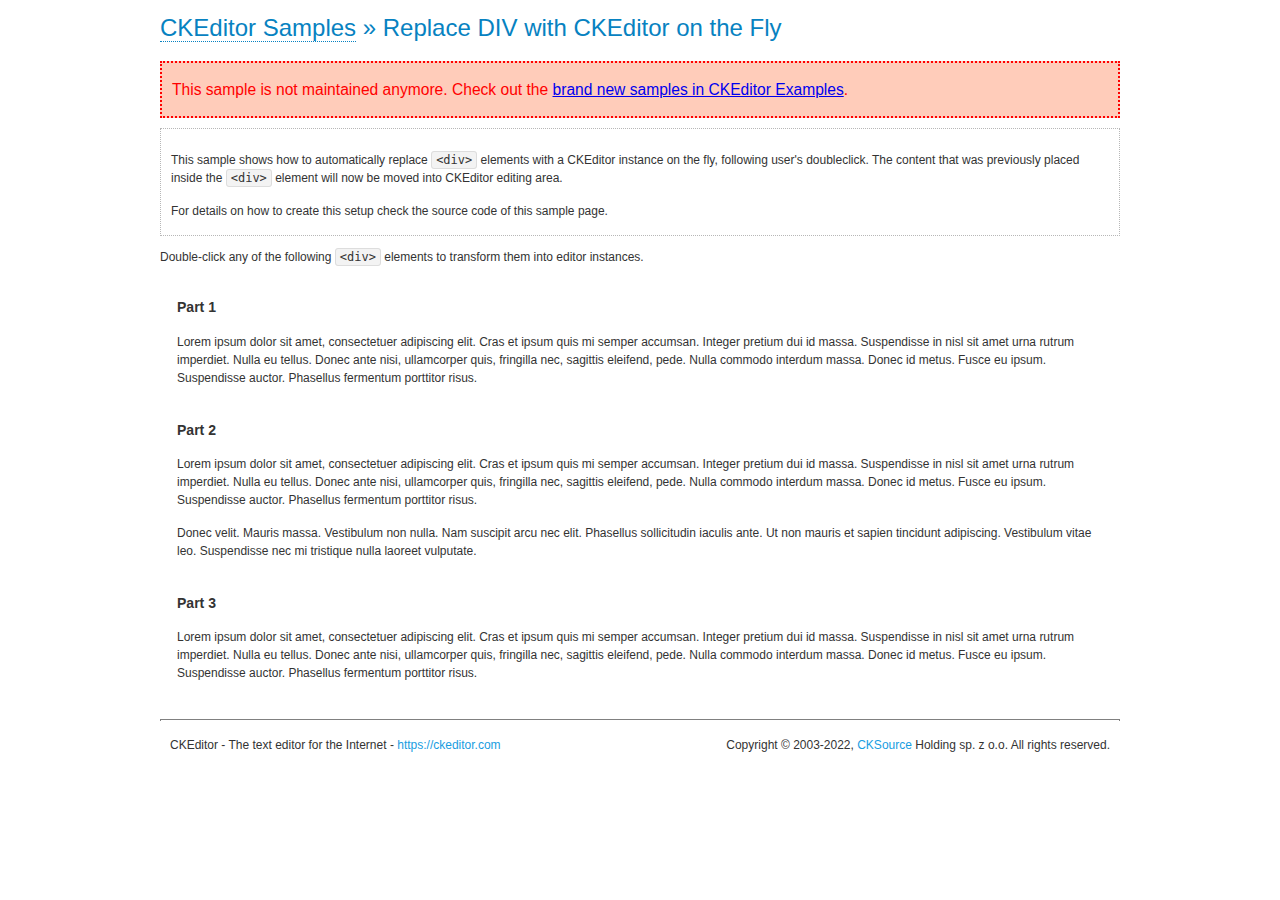
<file: TamilMurasu/wwwroot/ckeditor/samples/old/divreplace.html>
<!DOCTYPE html>
<!--
Copyright (c) 2003-2022, CKSource Holding sp. z o.o. All rights reserved.
For licensing, see LICENSE.md or https://ckeditor.com/legal/ckeditor-oss-license
-->
<html lang="en">
<head>
	<meta charset="utf-8">
	<title>Replace DIV &mdash; CKEditor Sample</title>
	<script src="../../ckeditor.js"></script>
	<link href="sample.css" rel="stylesheet">
	<meta name="description" content="Try the latest sample of CKEditor 4 and learn more about customizing your WYSIWYG editor with endless possibilities.">
	<style>

		div.editable
		{
			border: solid 2px transparent;
			padding-left: 15px;
			padding-right: 15px;
		}

		div.editable:hover
		{
			border-color: black;
		}

	</style>
	<script>

		// Uncomment the following code to test the "Timeout Loading Method".
		// CKEDITOR.loadFullCoreTimeout = 5;

		window.onload = function() {
			// Listen to the double click event.
			if ( window.addEventListener )
				document.body.addEventListener( 'dblclick', onDoubleClick, false );
			else if ( window.attachEvent )
				document.body.attachEvent( 'ondblclick', onDoubleClick );

		};

		function onDoubleClick( ev ) {
			// Get the element which fired the event. This is not necessarily the
			// element to which the event has been attached.
			var element = ev.target || ev.srcElement;

			// Find out the div that holds this element.
			var name;

			do {
				element = element.parentNode;
			}
			while ( element && ( name = element.nodeName.toLowerCase() ) &&
				( name != 'div' || element.className.indexOf( 'editable' ) == -1 ) && name != 'body' );

			if ( name == 'div' && element.className.indexOf( 'editable' ) != -1 )
				replaceDiv( element );
		}

		var editor;

		function replaceDiv( div ) {
			if ( editor )
				editor.destroy();

			editor = CKEDITOR.replace( div );
		}

	</script>
</head>
<body>
	<h1 class="samples">
		<a href="index.html">CKEditor Samples</a> &raquo; Replace DIV with CKEditor on the Fly
	</h1>
	<div class="warning deprecated">
		This sample is not maintained anymore. Check out the <a href="https://ckeditor.com/docs/ckeditor4/latest/examples/index.html">brand new samples in CKEditor Examples</a>.
	</div>
	<div class="description">
		<p>
			This sample shows how to automatically replace <code>&lt;div&gt;</code> elements
			with a CKEditor instance on the fly, following user's doubleclick. The content
			that was previously placed inside the <code>&lt;div&gt;</code> element will now
			be moved into CKEditor editing area.
		</p>
		<p>
			For details on how to create this setup check the source code of this sample page.
		</p>
	</div>
	<p>
		Double-click any of the following <code>&lt;div&gt;</code> elements to transform them into
		editor instances.
	</p>
	<div class="editable">
		<h3>
			Part 1
		</h3>
		<p>
			Lorem ipsum dolor sit amet, consectetuer adipiscing elit. Cras et ipsum quis mi
			semper accumsan. Integer pretium dui id massa. Suspendisse in nisl sit amet urna
			rutrum imperdiet. Nulla eu tellus. Donec ante nisi, ullamcorper quis, fringilla
			nec, sagittis eleifend, pede. Nulla commodo interdum massa. Donec id metus. Fusce
			eu ipsum. Suspendisse auctor. Phasellus fermentum porttitor risus.
		</p>
	</div>
	<div class="editable">
		<h3>
			Part 2
		</h3>
		<p>
			Lorem ipsum dolor sit amet, consectetuer adipiscing elit. Cras et ipsum quis mi
			semper accumsan. Integer pretium dui id massa. Suspendisse in nisl sit amet urna
			rutrum imperdiet. Nulla eu tellus. Donec ante nisi, ullamcorper quis, fringilla
			nec, sagittis eleifend, pede. Nulla commodo interdum massa. Donec id metus. Fusce
			eu ipsum. Suspendisse auctor. Phasellus fermentum porttitor risus.
		</p>
		<p>
			Donec velit. Mauris massa. Vestibulum non nulla. Nam suscipit arcu nec elit. Phasellus
			sollicitudin iaculis ante. Ut non mauris et sapien tincidunt adipiscing. Vestibulum
			vitae leo. Suspendisse nec mi tristique nulla laoreet vulputate.
		</p>
	</div>
	<div class="editable">
		<h3>
			Part 3
		</h3>
		<p>
			Lorem ipsum dolor sit amet, consectetuer adipiscing elit. Cras et ipsum quis mi
			semper accumsan. Integer pretium dui id massa. Suspendisse in nisl sit amet urna
			rutrum imperdiet. Nulla eu tellus. Donec ante nisi, ullamcorper quis, fringilla
			nec, sagittis eleifend, pede. Nulla commodo interdum massa. Donec id metus. Fusce
			eu ipsum. Suspendisse auctor. Phasellus fermentum porttitor risus.
		</p>
	</div>
	<div id="footer">
		<hr>
		<p>
			CKEditor - The text editor for the Internet - <a class="samples" href="https://ckeditor.com/">https://ckeditor.com</a>
		</p>
		<p id="copy">
			Copyright &copy; 2003-2022, <a class="samples" href="https://cksource.com/">CKSource</a> Holding sp. z o.o. All rights reserved.
		</p>
	</div>
</body>
</html>
</file>
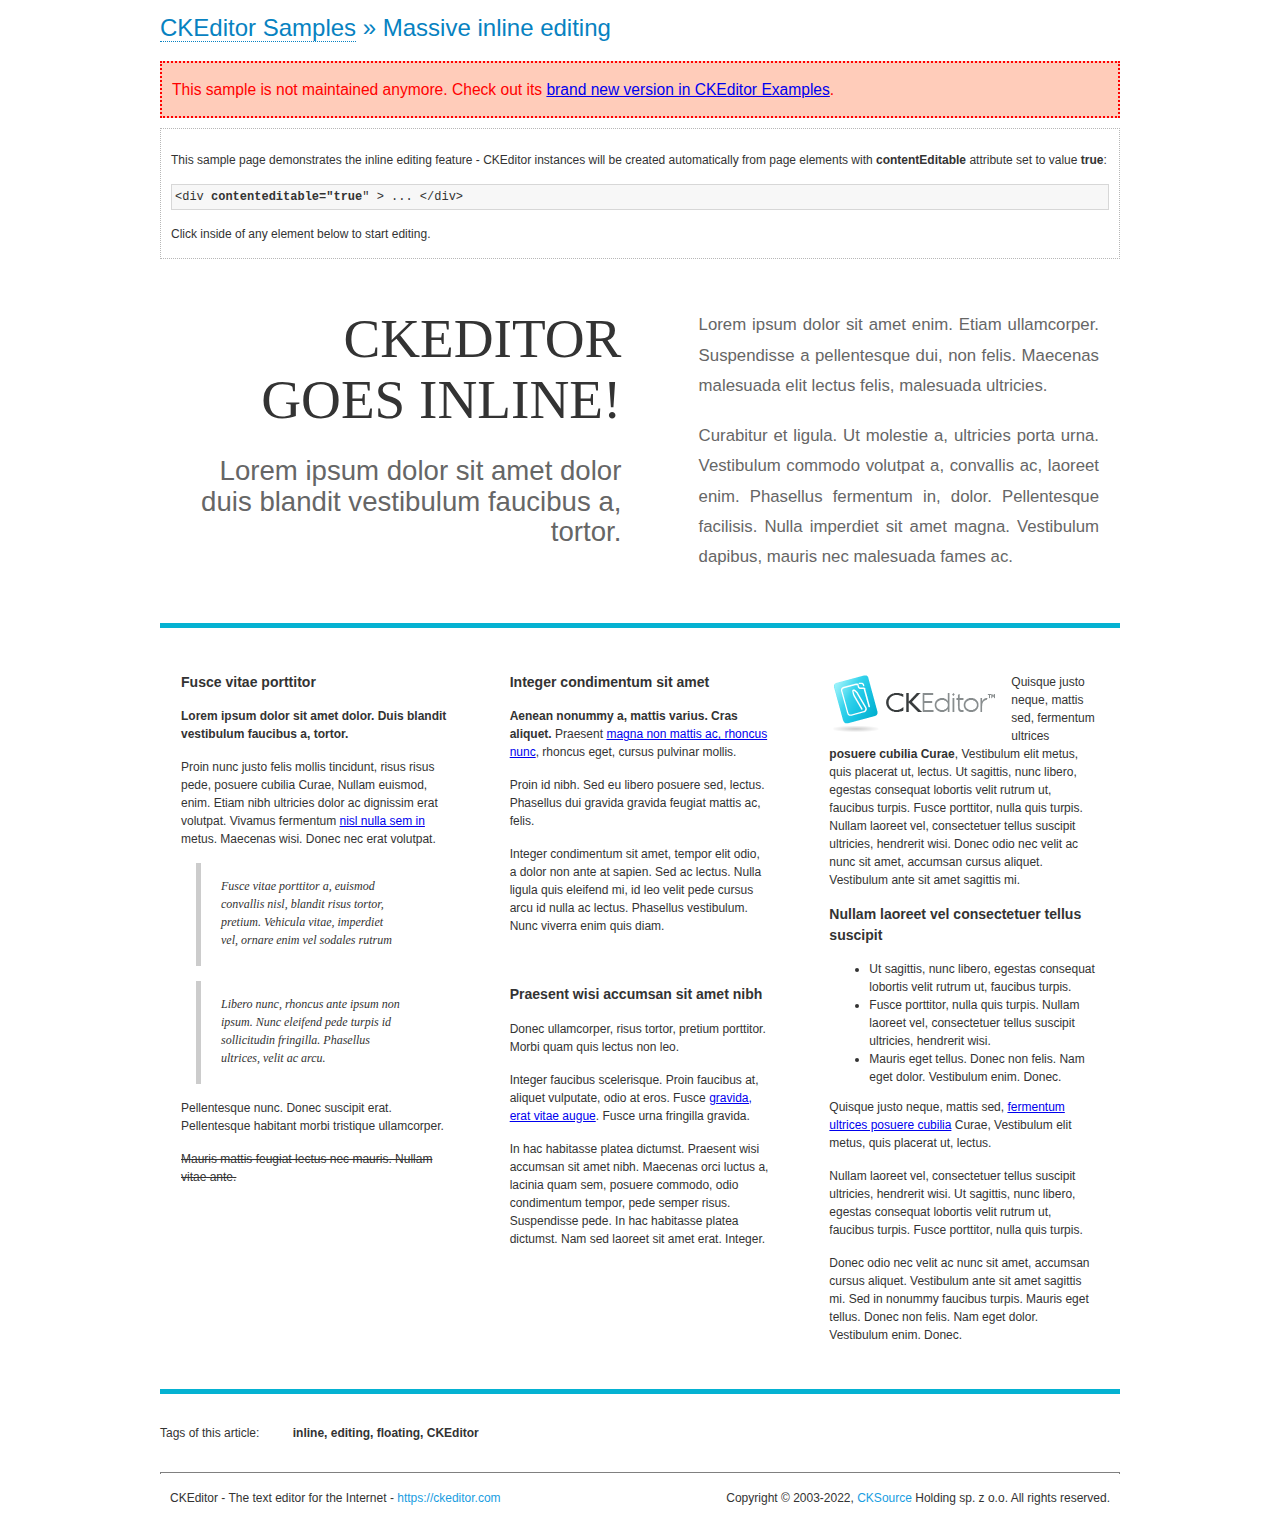
<file: TamilMurasu/wwwroot/ckeditor/samples/old/inlineall.html>
<!DOCTYPE html>
<!--
Copyright (c) 2003-2022, CKSource Holding sp. z o.o. All rights reserved.
For licensing, see LICENSE.md or https://ckeditor.com/legal/ckeditor-oss-license
-->
<html lang="en">
<head>
	<meta charset="utf-8">
	<title>Massive inline editing &mdash; CKEditor Sample</title>
	<meta name="description" content="Try the latest sample of CKEditor 4 and learn more about customizing your WYSIWYG editor with endless possibilities.">
	<script src="../../ckeditor.js"></script>
	<script>

		// This code is generally not necessary, but it is here to demonstrate
		// how to customize specific editor instances on the fly. This fits well
		// this demo because we have editable elements (like headers) that
		// require less features.

		// The "instanceCreated" event is fired for every editor instance created.
		CKEDITOR.on( 'instanceCreated', function( event ) {
			var editor = event.editor,
				element = editor.element;

			// Customize editors for headers and tag list.
			// These editors don't need features like smileys, templates, iframes etc.
			if ( element.is( 'h1', 'h2', 'h3' ) || element.getAttribute( 'id' ) == 'taglist' ) {
				// Customize the editor configurations on "configLoaded" event,
				// which is fired after the configuration file loading and
				// execution. This makes it possible to change the
				// configurations before the editor initialization takes place.
				editor.on( 'configLoaded', function() {

					// Remove unnecessary plugins to make the editor simpler.
					editor.config.removePlugins = 'colorbutton,find,font,' +
						'forms,iframe,image,newpage,removeformat,' +
						'smiley,specialchar,stylescombo,templates';

					// Rearrange the layout of the toolbar.
					editor.config.toolbarGroups = [
						{ name: 'editing',		groups: [ 'basicstyles', 'links' ] },
						{ name: 'undo' },
						{ name: 'clipboard',	groups: [ 'selection', 'clipboard' ] },
						{ name: 'about' }
					];
				});
			}
		});

	</script>
	<link href="sample.css" rel="stylesheet">
	<style>

		/* The following styles are just to make the page look nice. */

		/* Workaround to show Arial Black in Firefox. */
		@font-face
		{
			font-family: 'arial-black';
			src: local('Arial Black');
		}

		*[contenteditable="true"]
		{
			padding: 10px;
		}

		#container
		{
			width: 960px;
			margin: 30px auto 0;
		}

		#header
		{
			overflow: hidden;
			padding: 0 0 30px;
			border-bottom: 5px solid #05B2D2;
			position: relative;
		}

		#headerLeft,
		#headerRight
		{
			width: 49%;
			overflow: hidden;
		}

		#headerLeft
		{
			float: left;
			padding: 10px 1px 1px;
		}

		#headerLeft h2,
		#headerLeft h3
		{
			text-align: right;
			margin: 0;
			overflow: hidden;
			font-weight: normal;
		}

		#headerLeft h2
		{
			font-family: "Arial Black",arial-black;
			font-size: 4.6em;
			line-height: 1.1;
			text-transform: uppercase;
		}

		#headerLeft h3
		{
			font-size: 2.3em;
			line-height: 1.1;
			margin: .2em 0 0;
			color: #666;
		}

		#headerRight
		{
			float: right;
			padding: 1px;
		}

		#headerRight p
		{
			line-height: 1.8;
			text-align: justify;
			margin: 0;
		}

		#headerRight p + p
		{
			margin-top: 20px;
		}

		#headerRight > div
		{
			padding: 20px;
			margin: 0 0 0 30px;
			font-size: 1.4em;
			color: #666;
		}

		#columns
		{
			color: #333;
			overflow: hidden;
			padding: 20px 0;
		}

		#columns > div
		{
			float: left;
			width: 33.3%;
		}

		#columns #column1 > div
		{
			margin-left: 1px;
		}

		#columns #column3 > div
		{
			margin-right: 1px;
		}

		#columns > div > div
		{
			margin: 0px 10px;
			padding: 10px 20px;
		}

		#columns blockquote
		{
			margin-left: 15px;
		}

		#tagLine
		{
			border-top: 5px solid #05B2D2;
			padding-top: 20px;
		}

		#taglist {
			display: inline-block;
			margin-left: 20px;
			font-weight: bold;
			margin: 0 0 0 20px;
		}

	</style>
</head>
<body>
<div>
	<h1 class="samples"><a href="index.html">CKEditor Samples</a> &raquo; Massive inline editing</h1>
	<div class="warning deprecated">
		This sample is not maintained anymore. Check out its <a href="https://ckeditor.com/docs/ckeditor4/latest/examples/inline.html">brand new version in CKEditor Examples</a>.
	</div>
	<div class="description">
		<p>This sample page demonstrates the inline editing feature - CKEditor instances will be created automatically from page elements with <strong>contentEditable</strong> attribute set to value <strong>true</strong>:</p>
		<pre class="samples">&lt;div <strong>contenteditable="true</strong>" &gt; ... &lt;/div&gt;</pre>
		<p>Click inside of any element below to start editing.</p>
	</div>
</div>
<div id="container">
	<div id="header">
		<div id="headerLeft">
			<h2 id="sampleTitle" contenteditable="true">
				CKEditor<br> Goes Inline!
			</h2>
			<h3 contenteditable="true">
				Lorem ipsum dolor sit amet dolor duis blandit vestibulum faucibus a, tortor.
			</h3>
		</div>
		<div id="headerRight">
			<div contenteditable="true">
				<p>
					Lorem ipsum dolor sit amet enim. Etiam ullamcorper. Suspendisse a pellentesque dui, non felis. Maecenas malesuada elit lectus felis, malesuada ultricies.
				</p>
				<p>
					Curabitur et ligula. Ut molestie a, ultricies porta urna. Vestibulum commodo volutpat a, convallis ac, laoreet enim. Phasellus fermentum in, dolor. Pellentesque facilisis. Nulla imperdiet sit amet magna. Vestibulum dapibus, mauris nec malesuada fames ac.
				</p>
			</div>
		</div>
	</div>
	<div id="columns">
		<div id="column1">
			<div contenteditable="true">
				<h3>
					Fusce vitae porttitor
				</h3>
				<p>
					<strong>
						Lorem ipsum dolor sit amet dolor. Duis blandit vestibulum faucibus a, tortor.
					</strong>
				</p>
				<p>
					Proin nunc justo felis mollis tincidunt, risus risus pede, posuere cubilia Curae, Nullam euismod, enim. Etiam nibh ultricies dolor ac dignissim erat volutpat. Vivamus fermentum <a href="https://ckeditor.com/">nisl nulla sem in</a> metus. Maecenas wisi. Donec nec erat volutpat.
				</p>
				<blockquote>
					<p>
						Fusce vitae porttitor a, euismod convallis nisl, blandit risus tortor, pretium.
						Vehicula vitae, imperdiet vel, ornare enim vel sodales rutrum
					</p>
				</blockquote>
				<blockquote>
					<p>
						Libero nunc, rhoncus ante ipsum non ipsum. Nunc eleifend pede turpis id sollicitudin fringilla. Phasellus ultrices, velit ac arcu.
					</p>
				</blockquote>
				<p>Pellentesque nunc. Donec suscipit erat. Pellentesque habitant morbi tristique ullamcorper.</p>
				<p><s>Mauris mattis feugiat lectus nec mauris. Nullam vitae ante.</s></p>
			</div>
		</div>
		<div id="column2">
			<div contenteditable="true">
				<h3>
					Integer condimentum sit amet
				</h3>
				<p>
					<strong>Aenean nonummy a, mattis varius. Cras aliquet.</strong>
					Praesent <a href="https://ckeditor.com/">magna non mattis ac, rhoncus nunc</a>, rhoncus eget, cursus pulvinar mollis.</p>
				<p>Proin id nibh. Sed eu libero posuere sed, lectus. Phasellus dui gravida gravida feugiat mattis ac, felis.</p>
				<p>Integer condimentum sit amet, tempor elit odio, a dolor non ante at sapien. Sed ac lectus. Nulla ligula quis eleifend mi, id leo velit pede cursus arcu id nulla ac lectus. Phasellus vestibulum. Nunc viverra enim quis diam.</p>
			</div>
			<div contenteditable="true">
				<h3>
					Praesent wisi accumsan sit amet nibh
				</h3>
				<p>Donec ullamcorper, risus tortor, pretium porttitor. Morbi quam quis lectus non leo.</p>
				<p style="margin-left: 40px; ">Integer faucibus scelerisque. Proin faucibus at, aliquet vulputate, odio at eros. Fusce <a href="https://ckeditor.com/">gravida, erat vitae augue</a>. Fusce urna fringilla gravida.</p>
				<p>In hac habitasse platea dictumst. Praesent wisi accumsan sit amet nibh. Maecenas orci luctus a, lacinia quam sem, posuere commodo, odio condimentum tempor, pede semper risus. Suspendisse pede. In hac habitasse platea dictumst. Nam sed laoreet sit amet erat. Integer.</p>
			</div>
		</div>
		<div id="column3">
			<div contenteditable="true">
				<p>
					<img src="assets/inlineall/logo.png" alt="CKEditor logo" style="float:left">
				</p>
				<p>Quisque justo neque, mattis sed, fermentum ultrices <strong>posuere cubilia Curae</strong>, Vestibulum elit metus, quis placerat ut, lectus. Ut sagittis, nunc libero, egestas consequat lobortis velit rutrum ut, faucibus turpis. Fusce porttitor, nulla quis turpis. Nullam laoreet vel, consectetuer tellus suscipit ultricies, hendrerit wisi. Donec odio nec velit ac nunc sit amet, accumsan cursus aliquet. Vestibulum ante sit amet sagittis mi.</p>
				<h3>
					Nullam laoreet vel consectetuer tellus suscipit
				</h3>
				<ul>
					<li>Ut sagittis, nunc libero, egestas consequat lobortis velit rutrum ut, faucibus turpis.</li>
					<li>Fusce porttitor, nulla quis turpis. Nullam laoreet vel, consectetuer tellus suscipit ultricies, hendrerit wisi.</li>
					<li>Mauris eget tellus. Donec non felis. Nam eget dolor. Vestibulum enim. Donec.</li>
				</ul>
				<p>Quisque justo neque, mattis sed, <a href="https://ckeditor.com/">fermentum ultrices posuere cubilia</a> Curae, Vestibulum elit metus, quis placerat ut, lectus.</p>
				<p>Nullam laoreet vel, consectetuer tellus suscipit ultricies, hendrerit wisi. Ut sagittis, nunc libero, egestas consequat lobortis velit rutrum ut, faucibus turpis. Fusce porttitor, nulla quis turpis.</p>
				<p>Donec odio nec velit ac nunc sit amet, accumsan cursus aliquet. Vestibulum ante sit amet sagittis mi. Sed in nonummy faucibus turpis. Mauris eget tellus. Donec non felis. Nam eget dolor. Vestibulum enim. Donec.</p>
			</div>
		</div>
	</div>
	<div id="tagLine">
		Tags of this article:
		<p id="taglist" contenteditable="true">
			inline, editing, floating, CKEditor
		</p>
	</div>
</div>
<div id="footer">
	<hr>
	<p>
		CKEditor - The text editor for the Internet - <a class="samples" href="https://ckeditor.com/">
			https://ckeditor.com</a>
	</p>
	<p id="copy">
		Copyright &copy; 2003-2022, <a class="samples" href="https://cksource.com/">CKSource</a> Holding sp. z o.o. All rights reserved.
	</p>
</div>
</body>
</html>
</file>
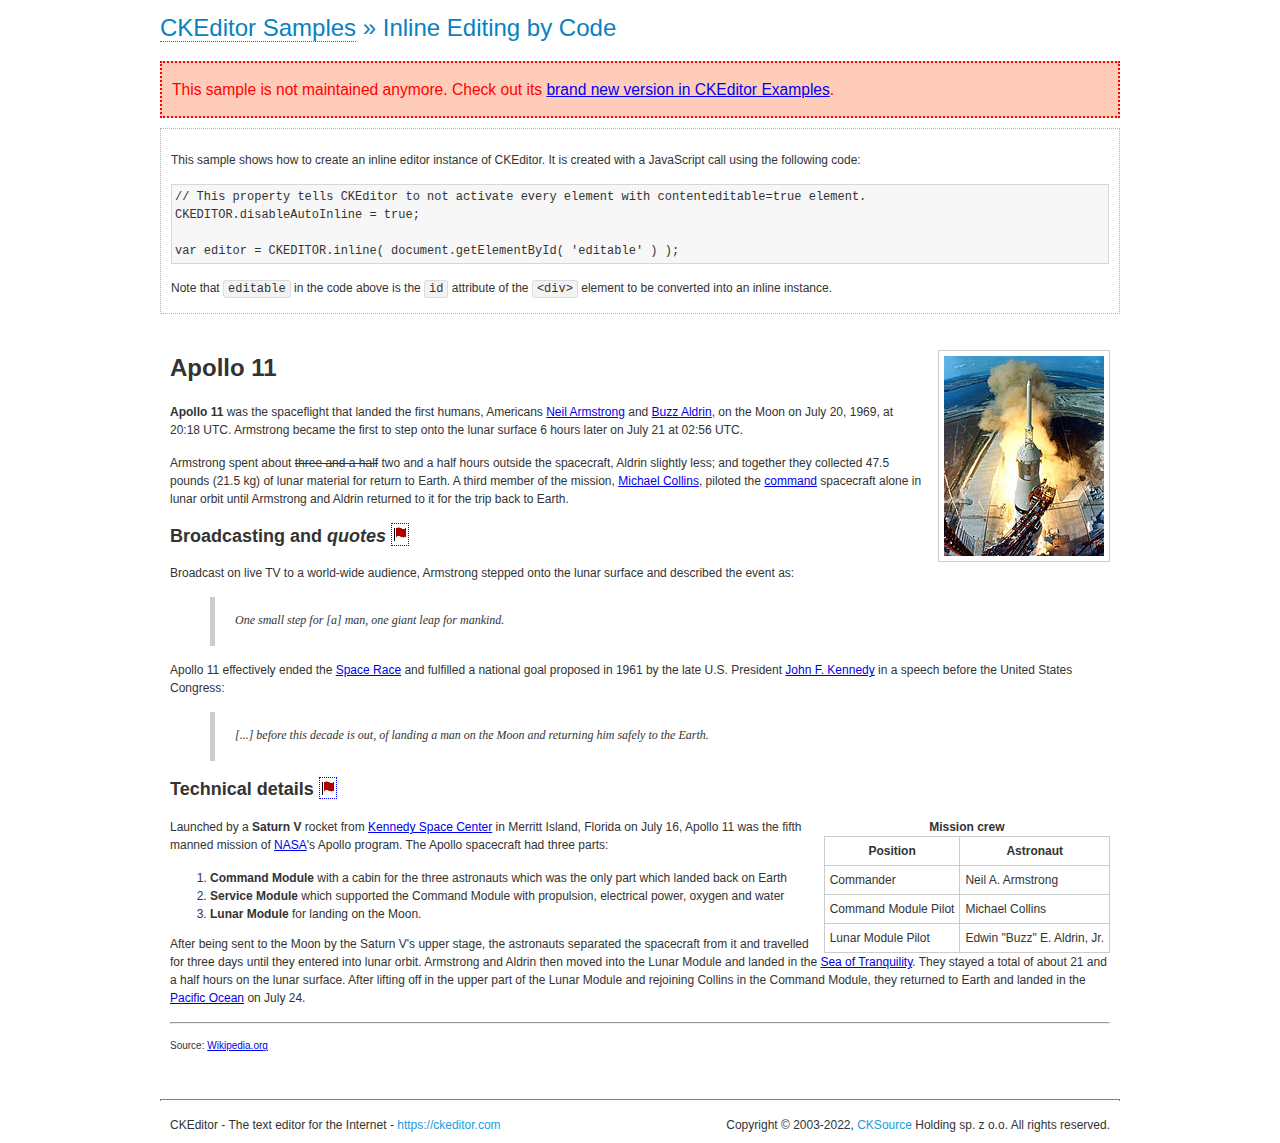
<file: TamilMurasu/wwwroot/ckeditor/samples/old/inlinebycode.html>
<!DOCTYPE html>
<!--
Copyright (c) 2003-2022, CKSource Holding sp. z o.o. All rights reserved.
For licensing, see LICENSE.md or https://ckeditor.com/legal/ckeditor-oss-license
-->
<html lang="en">
<head>
	<meta charset="utf-8">
	<title>Inline Editing by Code &mdash; CKEditor Sample</title>
	<script src="../../ckeditor.js"></script>
	<link href="sample.css" rel="stylesheet">
	<meta name="description" content="Try the latest sample of CKEditor 4 and learn more about customizing your WYSIWYG editor with endless possibilities.">
	<style>

		#editable
		{
			padding: 10px;
			float: left;
		}

	</style>
</head>
<body>
	<h1 class="samples">
		<a href="index.html">CKEditor Samples</a> &raquo; Inline Editing by Code
	</h1>
	<div class="warning deprecated">
		This sample is not maintained anymore. Check out its <a href="https://ckeditor.com/docs/ckeditor4/latest/examples/inline.html">brand new version in CKEditor Examples</a>.
	</div>
	<div class="description">
		<p>
			This sample shows how to create an inline editor instance of CKEditor. It is created
			with a JavaScript call using the following code:
		</p>
<pre class="samples">
// This property tells CKEditor to not activate every element with contenteditable=true element.
CKEDITOR.disableAutoInline = true;

var editor = CKEDITOR.inline( document.getElementById( 'editable' ) );
</pre>
		<p>
			Note that <code>editable</code> in the code above is the <code>id</code>
			attribute of the <code>&lt;div&gt;</code> element to be converted into an inline instance.
		</p>
	</div>
	<div id="editable" contenteditable="true">
		<h1><img alt="Saturn V carrying Apollo 11" class="right" src="assets/sample.jpg" /> Apollo 11</h1>

		<p><b>Apollo 11</b> was the spaceflight that landed the first humans, Americans <a href="http://en.wikipedia.org/wiki/Neil_Armstrong" title="Neil Armstrong">Neil Armstrong</a> and <a href="http://en.wikipedia.org/wiki/Buzz_Aldrin" title="Buzz Aldrin">Buzz Aldrin</a>, on the Moon on July 20, 1969, at 20:18 UTC. Armstrong became the first to step onto the lunar surface 6 hours later on July 21 at 02:56 UTC.</p>

		<p>Armstrong spent about <s>three and a half</s> two and a half hours outside the spacecraft, Aldrin slightly less; and together they collected 47.5 pounds (21.5&nbsp;kg) of lunar material for return to Earth. A third member of the mission, <a href="http://en.wikipedia.org/wiki/Michael_Collins_(astronaut)" title="Michael Collins (astronaut)">Michael Collins</a>, piloted the <a href="http://en.wikipedia.org/wiki/Apollo_Command/Service_Module" title="Apollo Command/Service Module">command</a> spacecraft alone in lunar orbit until Armstrong and Aldrin returned to it for the trip back to Earth.</p>

		<h2>Broadcasting and <em>quotes</em> <a id="quotes" name="quotes"></a></h2>

		<p>Broadcast on live TV to a world-wide audience, Armstrong stepped onto the lunar surface and described the event as:</p>

		<blockquote>
			<p>One small step for [a] man, one giant leap for mankind.</p>
		</blockquote>

		<p>Apollo 11 effectively ended the <a href="http://en.wikipedia.org/wiki/Space_Race" title="Space Race">Space Race</a> and fulfilled a national goal proposed in 1961 by the late U.S. President <a href="http://en.wikipedia.org/wiki/John_F._Kennedy" title="John F. Kennedy">John F. Kennedy</a> in a speech before the United States Congress:</p>

		<blockquote>
			<p>[...] before this decade is out, of landing a man on the Moon and returning him safely to the Earth.</p>
		</blockquote>

		<h2>Technical details <a id="tech-details" name="tech-details"></a></h2>

		<table align="right" border="1" bordercolor="#ccc" cellpadding="5" cellspacing="0" style="border-collapse:collapse;margin:10px 0 10px 15px;">
			<caption><strong>Mission crew</strong></caption>
			<thead>
			<tr>
				<th scope="col">Position</th>
				<th scope="col">Astronaut</th>
			</tr>
			</thead>
			<tbody>
			<tr>
				<td>Commander</td>
				<td>Neil A. Armstrong</td>
			</tr>
			<tr>
				<td>Command Module Pilot</td>
				<td>Michael Collins</td>
			</tr>
			<tr>
				<td>Lunar Module Pilot</td>
				<td>Edwin &quot;Buzz&quot; E. Aldrin, Jr.</td>
			</tr>
			</tbody>
		</table>

		<p>Launched by a <strong>Saturn V</strong> rocket from <a href="http://en.wikipedia.org/wiki/Kennedy_Space_Center" title="Kennedy Space Center">Kennedy Space Center</a> in Merritt Island, Florida on July 16, Apollo 11 was the fifth manned mission of <a href="http://en.wikipedia.org/wiki/NASA" title="NASA">NASA</a>&#39;s Apollo program. The Apollo spacecraft had three parts:</p>

		<ol>
			<li><strong>Command Module</strong> with a cabin for the three astronauts which was the only part which landed back on Earth</li>
			<li><strong>Service Module</strong> which supported the Command Module with propulsion, electrical power, oxygen and water</li>
			<li><strong>Lunar Module</strong> for landing on the Moon.</li>
		</ol>

		<p>After being sent to the Moon by the Saturn V&#39;s upper stage, the astronauts separated the spacecraft from it and travelled for three days until they entered into lunar orbit. Armstrong and Aldrin then moved into the Lunar Module and landed in the <a href="http://en.wikipedia.org/wiki/Mare_Tranquillitatis" title="Mare Tranquillitatis">Sea of Tranquility</a>. They stayed a total of about 21 and a half hours on the lunar surface. After lifting off in the upper part of the Lunar Module and rejoining Collins in the Command Module, they returned to Earth and landed in the <a href="http://en.wikipedia.org/wiki/Pacific_Ocean" title="Pacific Ocean">Pacific Ocean</a> on July 24.</p>

		<hr />
		<p style="text-align: right;"><small>Source: <a href="http://en.wikipedia.org/wiki/Apollo_11">Wikipedia.org</a></small></p>
	</div>

	<script>
		// We need to turn off the automatic editor creation first.
		CKEDITOR.disableAutoInline = true;

		var editor = CKEDITOR.inline( 'editable' );
	</script>
	<div id="footer">
		<hr>
		<p contenteditable="true">
			CKEditor - The text editor for the Internet - <a class="samples" href="https://ckeditor.com/">
				https://ckeditor.com</a>
		</p>
		<p id="copy">
			Copyright &copy; 2003-2022, <a class="samples" href="https://cksource.com/">CKSource</a> Holding sp. z o.o. All rights reserved.
		</p>
	</div>
</body>
</html>
</file>
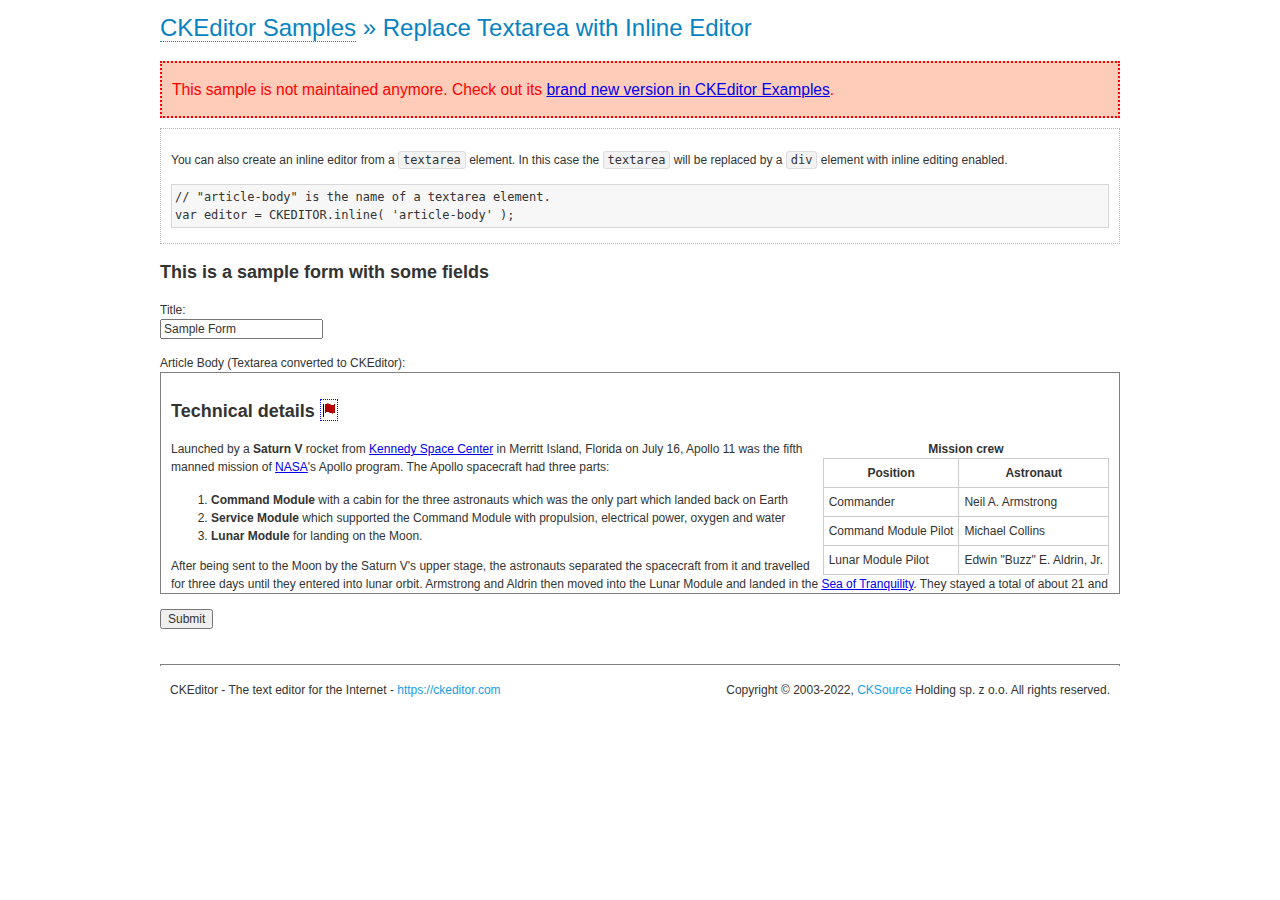
<file: TamilMurasu/wwwroot/ckeditor/samples/old/inlinetextarea.html>
<!DOCTYPE html>
<!--
Copyright (c) 2003-2022, CKSource Holding sp. z o.o. All rights reserved.
For licensing, see LICENSE.md or https://ckeditor.com/legal/ckeditor-oss-license
-->
<html lang="en">
<head>
	<meta charset="utf-8">
	<title>Replace Textarea with Inline Editor &mdash; CKEditor Sample</title>
	<script src="../../ckeditor.js"></script>
	<link href="sample.css" rel="stylesheet">
	<meta name="description" content="Try the latest sample of CKEditor 4 and learn more about customizing your WYSIWYG editor with endless possibilities.">
	<style>

		/* Style the CKEditor element to look like a textfield */
		.cke_textarea_inline
		{
			padding: 10px;
			height: 200px;
			overflow: auto;

			border: 1px solid gray;
			-webkit-appearance: textfield;
		}

	</style>
</head>
<body>
	<h1 class="samples">
		<a href="index.html">CKEditor Samples</a> &raquo; Replace Textarea with Inline Editor
	</h1>
	<div class="warning deprecated">
		This sample is not maintained anymore. Check out its <a href="https://ckeditor.com/docs/ckeditor4/latest/examples/inline.html">brand new version in CKEditor Examples</a>.
	</div>
	<div class="description">
		<p>
			You can also create an inline editor from a <code>textarea</code>
			element. In this case the <code>textarea</code> will be replaced
			by a <code>div</code> element with inline editing enabled.
		</p>
<pre class="samples">
// "article-body" is the name of a textarea element.
var editor = CKEDITOR.inline( 'article-body' );
</pre>
	</div>
	<form action="sample_posteddata.php" method="post">
		<h2>This is a sample form with some fields</h2>
		<p>
			Title:<br>
			<input type="text" name="title" value="Sample Form"></p>
		<p>
			Article Body (Textarea converted to CKEditor):<br>
			<textarea name="article-body" style="height: 200px">
				&lt;h2&gt;Technical details &lt;a id="tech-details" name="tech-details"&gt;&lt;/a&gt;&lt;/h2&gt;

				&lt;table align="right" border="1" bordercolor="#ccc" cellpadding="5" cellspacing="0" style="border-collapse:collapse;margin:10px 0 10px 15px;"&gt;
					&lt;caption&gt;&lt;strong&gt;Mission crew&lt;/strong&gt;&lt;/caption&gt;
					&lt;thead&gt;
					&lt;tr&gt;
						&lt;th scope="col"&gt;Position&lt;/th&gt;
						&lt;th scope="col"&gt;Astronaut&lt;/th&gt;
					&lt;/tr&gt;
					&lt;/thead&gt;
					&lt;tbody&gt;
					&lt;tr&gt;
						&lt;td&gt;Commander&lt;/td&gt;
						&lt;td&gt;Neil A. Armstrong&lt;/td&gt;
					&lt;/tr&gt;
					&lt;tr&gt;
						&lt;td&gt;Command Module Pilot&lt;/td&gt;
						&lt;td&gt;Michael Collins&lt;/td&gt;
					&lt;/tr&gt;
					&lt;tr&gt;
						&lt;td&gt;Lunar Module Pilot&lt;/td&gt;
						&lt;td&gt;Edwin &quot;Buzz&quot; E. Aldrin, Jr.&lt;/td&gt;
					&lt;/tr&gt;
					&lt;/tbody&gt;
				&lt;/table&gt;

				&lt;p&gt;Launched by a &lt;strong&gt;Saturn V&lt;/strong&gt; rocket from &lt;a href="http://en.wikipedia.org/wiki/Kennedy_Space_Center" title="Kennedy Space Center"&gt;Kennedy Space Center&lt;/a&gt; in Merritt Island, Florida on July 16, Apollo 11 was the fifth manned mission of &lt;a href="http://en.wikipedia.org/wiki/NASA" title="NASA"&gt;NASA&lt;/a&gt;&#39;s Apollo program. The Apollo spacecraft had three parts:&lt;/p&gt;

				&lt;ol&gt;
					&lt;li&gt;&lt;strong&gt;Command Module&lt;/strong&gt; with a cabin for the three astronauts which was the only part which landed back on Earth&lt;/li&gt;
					&lt;li&gt;&lt;strong&gt;Service Module&lt;/strong&gt; which supported the Command Module with propulsion, electrical power, oxygen and water&lt;/li&gt;
					&lt;li&gt;&lt;strong&gt;Lunar Module&lt;/strong&gt; for landing on the Moon.&lt;/li&gt;
				&lt;/ol&gt;

				&lt;p&gt;After being sent to the Moon by the Saturn V&#39;s upper stage, the astronauts separated the spacecraft from it and travelled for three days until they entered into lunar orbit. Armstrong and Aldrin then moved into the Lunar Module and landed in the &lt;a href="http://en.wikipedia.org/wiki/Mare_Tranquillitatis" title="Mare Tranquillitatis"&gt;Sea of Tranquility&lt;/a&gt;. They stayed a total of about 21 and a half hours on the lunar surface. After lifting off in the upper part of the Lunar Module and rejoining Collins in the Command Module, they returned to Earth and landed in the &lt;a href="http://en.wikipedia.org/wiki/Pacific_Ocean" title="Pacific Ocean"&gt;Pacific Ocean&lt;/a&gt; on July 24.&lt;/p&gt;

				&lt;hr /&gt;
				&lt;p style="text-align: right;"&gt;&lt;small&gt;Source: &lt;a href="http://en.wikipedia.org/wiki/Apollo_11"&gt;Wikipedia.org&lt;/a&gt;&lt;/small&gt;&lt;/p&gt;
			</textarea>
		</p>
		<p>
			<input type="submit" value="Submit">
		</p>
	</form>

	<script>
		CKEDITOR.inline( 'article-body' );
	</script>
	<div id="footer">
		<hr>
		<p>
			CKEditor - The text editor for the Internet - <a class="samples" href="https://ckeditor.com/">
				https://ckeditor.com</a>
		</p>
		<p id="copy">
			Copyright &copy; 2003-2022, <a class="samples" href="https://cksource.com/">CKSource</a> Holding sp. z o.o. All rights reserved.
		</p>
	</div>
</body>
</html>
</file>
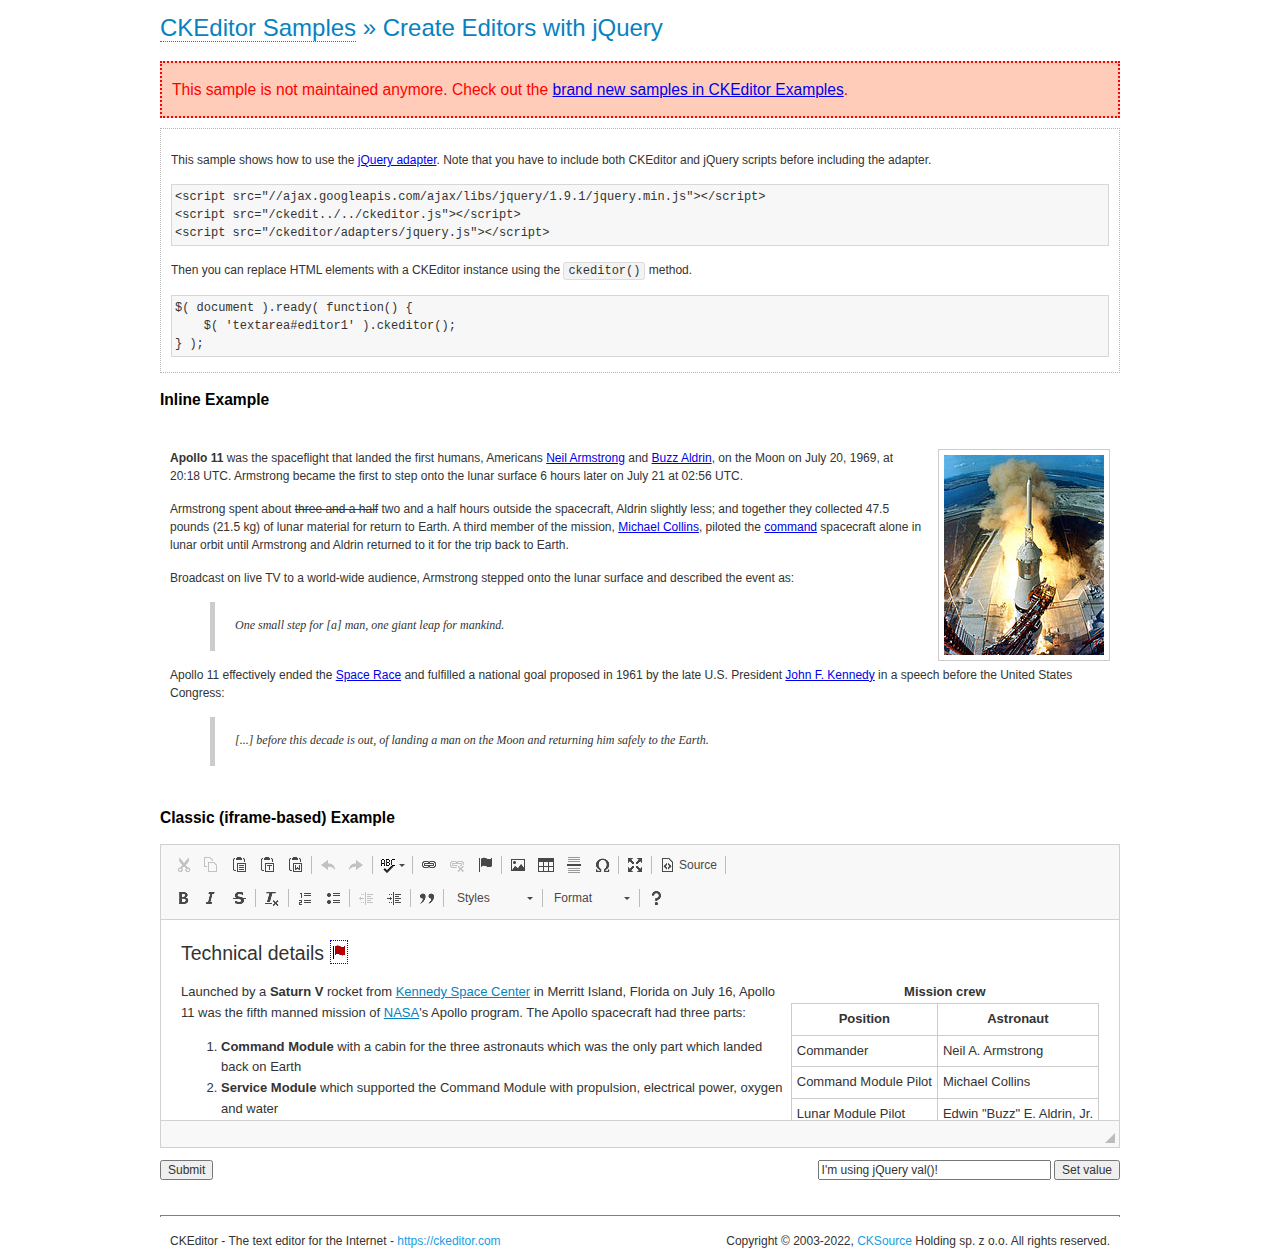
<file: TamilMurasu/wwwroot/ckeditor/samples/old/jquery.html>
<!DOCTYPE html>
<!--
Copyright (c) 2003-2022, CKSource Holding sp. z o.o. All rights reserved.
For licensing, see LICENSE.md or https://ckeditor.com/legal/ckeditor-oss-license
-->
<html lang="en">
<head>
	<meta charset="utf-8">
	<title>jQuery Adapter &mdash; CKEditor Sample</title>
	<script src="http://code.jquery.com/jquery-1.11.0.min.js"></script>
	<script src="../../ckeditor.js"></script>
	<script src="../../adapters/jquery.js"></script>
	<link href="sample.css" rel="stylesheet">
	<meta name="description" content="Try the latest sample of CKEditor 4 and learn more about customizing your WYSIWYG editor with endless possibilities.">
	<style>

		#editable
		{
			padding: 10px;
			float: left;
		}

	</style>
	<script>

		CKEDITOR.disableAutoInline = true;

		$( document ).ready( function() {
			$( '#editor1' ).ckeditor(); // Use CKEDITOR.replace() if element is <textarea>.
			$( '#editable' ).ckeditor(); // Use CKEDITOR.inline().
		} );

		function setValue() {
			$( '#editor1' ).val( $( 'input#val' ).val() );
		}

	</script>
</head>
<body>
	<h1 class="samples">
		<a href="index.html" id="a-test">CKEditor Samples</a> &raquo; Create Editors with jQuery
	</h1>
	<div class="warning deprecated">
		This sample is not maintained anymore. Check out the <a href="https://ckeditor.com/docs/ckeditor4/latest/examples/index.html">brand new samples in CKEditor Examples</a>.
	</div>
	<form action="sample_posteddata.php" method="post">
		<div class="description">
			<p>
				This sample shows how to use the <a href="https://ckeditor.com/docs/ckeditor4/latest/guide/dev_jquery.html">jQuery adapter</a>.
				Note that you have to include both CKEditor and jQuery scripts before including the adapter.
			</p>

<pre class="samples">
&lt;script src="//ajax.googleapis.com/ajax/libs/jquery/1.9.1/jquery.min.js"&gt;&lt;/script&gt;
&lt;script src="/ckedit../../ckeditor.js"&gt;&lt;/script&gt;
&lt;script src="/ckeditor/adapters/jquery.js"&gt;&lt;/script&gt;
</pre>

			<p>Then you can replace HTML elements with a CKEditor instance using the <code>ckeditor()</code> method.</p>

<pre class="samples">
$( document ).ready( function() {
	$( 'textarea#editor1' ).ckeditor();
} );
</pre>
		</div>

		<h2 class="samples">Inline Example</h2>

		<div id="editable" contenteditable="true">
			<p><img alt="Saturn V carrying Apollo 11" class="right" src="assets/sample.jpg"/><b>Apollo 11</b> was the spaceflight that landed the first humans, Americans <a href="http://en.wikipedia.org/wiki/Neil_Armstrong" title="Neil Armstrong">Neil Armstrong</a> and <a href="http://en.wikipedia.org/wiki/Buzz_Aldrin" title="Buzz Aldrin">Buzz Aldrin</a>, on the Moon on July 20, 1969, at 20:18 UTC. Armstrong became the first to step onto the lunar surface 6 hours later on July 21 at 02:56 UTC.</p>
			<p>Armstrong spent about <s>three and a half</s> two and a half hours outside the spacecraft, Aldrin slightly less; and together they collected 47.5 pounds (21.5&nbsp;kg) of lunar material for return to Earth. A third member of the mission, <a href="http://en.wikipedia.org/wiki/Michael_Collins_(astronaut)" title="Michael Collins (astronaut)">Michael Collins</a>, piloted the <a href="http://en.wikipedia.org/wiki/Apollo_Command/Service_Module" title="Apollo Command/Service Module">command</a> spacecraft alone in lunar orbit until Armstrong and Aldrin returned to it for the trip back to Earth.
			<p>Broadcast on live TV to a world-wide audience, Armstrong stepped onto the lunar surface and described the event as:</p>
			<blockquote><p>One small step for [a] man, one giant leap for mankind.</p></blockquote> <p>Apollo 11 effectively ended the <a href="http://en.wikipedia.org/wiki/Space_Race" title="Space Race">Space Race</a> and fulfilled a national goal proposed in 1961 by the late U.S. President <a href="http://en.wikipedia.org/wiki/John_F._Kennedy" title="John F. Kennedy">John F. Kennedy</a> in a speech before the United States Congress:</p> <blockquote><p>[...] before this decade is out, of landing a man on the Moon and returning him safely to the Earth.</p></blockquote>
		</div>

		<br style="clear: both">

		<h2 class="samples">Classic (iframe-based) Example</h2>

		<textarea cols="80" id="editor1" name="editor1" rows="10">
			&lt;h2&gt;Technical details &lt;a id=&quot;tech-details&quot; name=&quot;tech-details&quot;&gt;&lt;/a&gt;&lt;/h2&gt; &lt;table align=&quot;right&quot; border=&quot;1&quot; bordercolor=&quot;#ccc&quot; cellpadding=&quot;5&quot; cellspacing=&quot;0&quot; style=&quot;border-collapse:collapse;margin:10px 0 10px 15px;&quot;&gt; &lt;caption&gt;&lt;strong&gt;Mission crew&lt;/strong&gt;&lt;/caption&gt; &lt;thead&gt; &lt;tr&gt; &lt;th scope=&quot;col&quot;&gt;Position&lt;/th&gt; &lt;th scope=&quot;col&quot;&gt;Astronaut&lt;/th&gt; &lt;/tr&gt; &lt;/thead&gt; &lt;tbody&gt; &lt;tr&gt; &lt;td&gt;Commander&lt;/td&gt; &lt;td&gt;Neil A. Armstrong&lt;/td&gt; &lt;/tr&gt; &lt;tr&gt; &lt;td&gt;Command Module Pilot&lt;/td&gt; &lt;td&gt;Michael Collins&lt;/td&gt; &lt;/tr&gt; &lt;tr&gt; &lt;td&gt;Lunar Module Pilot&lt;/td&gt; &lt;td&gt;Edwin &amp;quot;Buzz&amp;quot; E. Aldrin, Jr.&lt;/td&gt; &lt;/tr&gt; &lt;/tbody&gt; &lt;/table&gt; &lt;p&gt;Launched by a &lt;strong&gt;Saturn V&lt;/strong&gt; rocket from &lt;a href=&quot;http://en.wikipedia.org/wiki/Kennedy_Space_Center&quot; title=&quot;Kennedy Space Center&quot;&gt;Kennedy Space Center&lt;/a&gt; in Merritt Island, Florida on July 16, Apollo 11 was the fifth manned mission of &lt;a href=&quot;http://en.wikipedia.org/wiki/NASA&quot; title=&quot;NASA&quot;&gt;NASA&lt;/a&gt;&amp;#39;s Apollo program. The Apollo spacecraft had three parts:&lt;/p&gt; &lt;ol&gt; &lt;li&gt;&lt;strong&gt;Command Module&lt;/strong&gt; with a cabin for the three astronauts which was the only part which landed back on Earth&lt;/li&gt; &lt;li&gt;&lt;strong&gt;Service Module&lt;/strong&gt; which supported the Command Module with propulsion, electrical power, oxygen and water&lt;/li&gt; &lt;li&gt;&lt;strong&gt;Lunar Module&lt;/strong&gt; for landing on the Moon.&lt;/li&gt; &lt;/ol&gt; &lt;p&gt;After being sent to the Moon by the Saturn V&amp;#39;s upper stage, the astronauts separated the spacecraft from it and travelled for three days until they entered into lunar orbit. Armstrong and Aldrin then moved into the Lunar Module and landed in the &lt;a href=&quot;http://en.wikipedia.org/wiki/Mare_Tranquillitatis&quot; title=&quot;Mare Tranquillitatis&quot;&gt;Sea of Tranquility&lt;/a&gt;. They stayed a total of about 21 and a half hours on the lunar surface. After lifting off in the upper part of the Lunar Module and rejoining Collins in the Command Module, they returned to Earth and landed in the &lt;a href=&quot;http://en.wikipedia.org/wiki/Pacific_Ocean&quot; title=&quot;Pacific Ocean&quot;&gt;Pacific Ocean&lt;/a&gt; on July 24.&lt;/p&gt; &lt;hr/&gt; &lt;p style=&quot;text-align: right;&quot;&gt;&lt;small&gt;Source: &lt;a href=&quot;http://en.wikipedia.org/wiki/Apollo_11&quot;&gt;Wikipedia.org&lt;/a&gt;&lt;/small&gt;&lt;/p&gt;
		</textarea>

		<p style="overflow: hidden">
			<input style="float: left" type="submit" value="Submit">
			<span style="float: right">
				<input type="text" id="val" value="I'm using jQuery val()!" size="30">
				<input onclick="setValue();" type="button" value="Set value">
			</span>
		</p>
	</form>
	<div id="footer">
		<hr>
		<p>
			CKEditor - The text editor for the Internet - <a class="samples" href="https://ckeditor.com/">https://ckeditor.com</a>
		</p>
		<p id="copy">
			Copyright &copy; 2003-2022, <a class="samples" href="https://cksource.com/">CKSource</a> Holding sp. z o.o. All rights reserved.
		</p>
	</div>
</body>
</html>
</file>
<file: TamilMurasu/wwwroot/ckeditor/samples/old/sample.css>
/*
Copyright (c) 2003-2022, CKSource Holding sp. z o.o. All rights reserved.
For licensing, see LICENSE.md or https://ckeditor.com/legal/ckeditor-oss-license
*/

html, body, h1, h2, h3, h4, h5, h6, div, span, blockquote, p, address, form, fieldset, img, ul, ol, dl, dt, dd, li, hr, table, td, th, strong, em, sup, sub, dfn, ins, del, q, cite, var, samp, code, kbd, tt, pre
{
	line-height: 1.5;
}

body
{
	padding: 10px 30px;
}

input, textarea, select, option, optgroup, button, td, th
{
	font-size: 100%;
}

pre
{
	-moz-tab-size: 4;
	tab-size: 4;
}

pre, code, kbd, samp, tt
{
	font-family: monospace,monospace;
	font-size: 1em;
}

body {
	width: 960px;
	margin: 0 auto;
}

code
{
	background: #f3f3f3;
	border: 1px solid #ddd;
	padding: 1px 4px;
	border-radius: 3px;
}

abbr
{
	border-bottom: 1px dotted #555;
	cursor: pointer;
}

.new, .beta
{
	text-transform: uppercase;
	font-size: 10px;
	font-weight: bold;
	padding: 1px 4px;
	margin: 0 0 0 5px;
	color: #fff;
	float: right;
	border-radius: 3px;
}

.new
{
	background: #FF7E00;
	border: 1px solid #DA8028;
	text-shadow: 0 1px 0 #C97626;

	box-shadow: 0 2px 3px 0 #FFA54E inset;
}

.beta
{
	background: #18C0DF;
	border: 1px solid #19AAD8;
	text-shadow: 0 1px 0 #048CAD;
	font-style: italic;

	box-shadow: 0 2px 3px 0 #50D4FD inset;
}

h1.samples
{
	color: #0782C1;
	font-size: 200%;
	font-weight: normal;
	margin: 0;
	padding: 0;
}

h1.samples a
{
	color: #0782C1;
	text-decoration: none;
	border-bottom: 1px dotted #0782C1;
}

.samples a:hover
{
	border-bottom: 1px dotted #0782C1;
}

h2.samples
{
	color: #000000;
	font-size: 130%;
	margin: 15px 0 0 0;
	padding: 0;
}

p, blockquote, address, form, pre, dl, h1.samples, h2.samples
{
	margin-bottom: 15px;
}

ul.samples
{
	margin-bottom: 15px;
}

.clear
{
	clear: both;
}

fieldset
{
	margin: 0;
	padding: 10px;
}

body, input, textarea
{
	color: #333333;
	font-family: Arial, Helvetica, sans-serif;
}

body
{
	font-size: 75%;
}

a.samples
{
	color: #189DE1;
	text-decoration: none;
}

form
{
	margin: 0;
	padding: 0;
}

pre.samples
{
	background-color: #F7F7F7;
	border: 1px solid #D7D7D7;
	overflow: auto;
	padding: 0.25em;
	white-space: pre-wrap; /* CSS 2.1 */
	word-wrap: break-word; /* IE7 */
}

#footer
{
	clear: both;
	padding-top: 10px;
}

#footer hr
{
	margin: 10px 0 15px 0;
	height: 1px;
	border: solid 1px gray;
	border-bottom: none;
}

#footer p
{
	margin: 0 10px 10px 10px;
	float: left;
}

#footer #copy
{
	float: right;
}

#outputSample
{
	width: 100%;
	table-layout: fixed;
}

#outputSample thead th
{
	color: #dddddd;
	background-color: #999999;
	padding: 4px;
	white-space: nowrap;
}

#outputSample tbody th
{
	vertical-align: top;
	text-align: left;
}

#outputSample pre
{
	margin: 0;
	padding: 0;
}

.description
{
	border: 1px dotted #B7B7B7;
	margin-bottom: 10px;
	padding: 10px 10px 0;
	overflow: hidden;
}

label
{
	display: block;
	margin-bottom: 6px;
}

/**
 *	CKEditor editables are automatically set with the "cke_editable" class
 *	plus cke_editable_(inline|themed) depending on the editor type.
 */

/* Style a bit the inline editables. */
.cke_editable.cke_editable_inline
{
	cursor: pointer;
}

/* Once an editable element gets focused, the "cke_focus" class is
   added to it, so we can style it differently. */
.cke_editable.cke_editable_inline.cke_focus
{
	box-shadow: inset 0px 0px 20px 3px #ddd, inset 0 0 1px #000;
	outline: none;
	background: #eee;
	cursor: text;
}

/* Avoid pre-formatted overflows inline editable. */
.cke_editable_inline pre
{
	white-space: pre-wrap;
	word-wrap: break-word;
}

/**
 *	Samples index styles.
 */

.twoColumns,
.twoColumnsLeft,
.twoColumnsRight
{
	overflow: hidden;
}

.twoColumnsLeft,
.twoColumnsRight
{
	width: 45%;
}

.twoColumnsLeft
{
	float: left;
}

.twoColumnsRight
{
	float: right;
}

dl.samples
{
	padding: 0 0 0 40px;
}
dl.samples > dt
{
	display: list-item;
	list-style-type: disc;
	list-style-position: outside;
	margin: 0 0 3px;
}
dl.samples > dd
{
	margin: 0 0 3px;
}
.warning
{
	color: #ff0000;
	background-color: #FFCCBA;
	border: 2px dotted #ff0000;
	padding: 15px 10px;
	margin: 10px 0;
}

.warning.deprecated {
	font-size: 1.3em;
}

/* Used on inline samples */

blockquote
{
	font-style: italic;
	font-family: Georgia, Times, "Times New Roman", serif;
	padding: 2px 0;
	border-style: solid;
	border-color: #ccc;
	border-width: 0;
}

.cke_contents_ltr blockquote
{
	padding-left: 20px;
	padding-right: 8px;
	border-left-width: 5px;
}

.cke_contents_rtl blockquote
{
	padding-left: 8px;
	padding-right: 20px;
	border-right-width: 5px;
}

img.right {
	border: 1px solid #ccc;
	float: right;
	margin-left: 15px;
	padding: 5px;
}

img.left {
	border: 1px solid #ccc;
	float: left;
	margin-right: 15px;
	padding: 5px;
}

.marker
{
	background-color: Yellow;
}
</file>
<file: TamilMurasu/wwwroot/ckeditor/samples/toolbarconfigurator/lib/codemirror/codemirror.css>
/* BASICS */

.CodeMirror {
  /* Set height, width, borders, and global font properties here */
  font-family: monospace;
  height: 300px;
  color: black;
}

/* PADDING */

.CodeMirror-lines {
  padding: 4px 0; /* Vertical padding around content */
}
.CodeMirror pre {
  padding: 0 4px; /* Horizontal padding of content */
}

.CodeMirror-scrollbar-filler, .CodeMirror-gutter-filler {
  background-color: white; /* The little square between H and V scrollbars */
}

/* GUTTER */

.CodeMirror-gutters {
  border-right: 1px solid #ddd;
  background-color: #f7f7f7;
  white-space: nowrap;
}
.CodeMirror-linenumbers {}
.CodeMirror-linenumber {
  padding: 0 3px 0 5px;
  min-width: 20px;
  text-align: right;
  color: #999;
  white-space: nowrap;
}

.CodeMirror-guttermarker { color: black; }
.CodeMirror-guttermarker-subtle { color: #999; }

/* CURSOR */

.CodeMirror div.CodeMirror-cursor {
  border-left: 1px solid black;
}
/* Shown when moving in bi-directional text */
.CodeMirror div.CodeMirror-secondarycursor {
  border-left: 1px solid silver;
}
.CodeMirror.cm-fat-cursor div.CodeMirror-cursor {
  width: auto;
  border: 0;
  background: #7e7;
}
.CodeMirror.cm-fat-cursor div.CodeMirror-cursors {
  z-index: 1;
}

.cm-animate-fat-cursor {
  width: auto;
  border: 0;
  -webkit-animation: blink 1.06s steps(1) infinite;
  -moz-animation: blink 1.06s steps(1) infinite;
  animation: blink 1.06s steps(1) infinite;
}
@-moz-keyframes blink {
  0% { background: #7e7; }
  50% { background: none; }
  100% { background: #7e7; }
}
@-webkit-keyframes blink {
  0% { background: #7e7; }
  50% { background: none; }
  100% { background: #7e7; }
}
@keyframes blink {
  0% { background: #7e7; }
  50% { background: none; }
  100% { background: #7e7; }
}

/* Can style cursor different in overwrite (non-insert) mode */
div.CodeMirror-overwrite div.CodeMirror-cursor {}

.cm-tab { display: inline-block; text-decoration: inherit; }

.CodeMirror-ruler {
  border-left: 1px solid #ccc;
  position: absolute;
}

/* DEFAULT THEME */

.cm-s-default .cm-keyword {color: #708;}
.cm-s-default .cm-atom {color: #219;}
.cm-s-default .cm-number {color: #164;}
.cm-s-default .cm-def {color: #00f;}
.cm-s-default .cm-variable,
.cm-s-default .cm-punctuation,
.cm-s-default .cm-property,
.cm-s-default .cm-operator {}
.cm-s-default .cm-variable-2 {color: #05a;}
.cm-s-default .cm-variable-3 {color: #085;}
.cm-s-default .cm-comment {color: #a50;}
.cm-s-default .cm-string {color: #a11;}
.cm-s-default .cm-string-2 {color: #f50;}
.cm-s-default .cm-meta {color: #555;}
.cm-s-default .cm-qualifier {color: #555;}
.cm-s-default .cm-builtin {color: #30a;}
.cm-s-default .cm-bracket {color: #997;}
.cm-s-default .cm-tag {color: #170;}
.cm-s-default .cm-attribute {color: #00c;}
.cm-s-default .cm-header {color: blue;}
.cm-s-default .cm-quote {color: #090;}
.cm-s-default .cm-hr {color: #999;}
.cm-s-default .cm-link {color: #00c;}

.cm-negative {color: #d44;}
.cm-positive {color: #292;}
.cm-header, .cm-strong {font-weight: bold;}
.cm-em {font-style: italic;}
.cm-link {text-decoration: underline;}
.cm-strikethrough {text-decoration: line-through;}

.cm-s-default .cm-error {color: #f00;}
.cm-invalidchar {color: #f00;}

.CodeMirror-composing { border-bottom: 2px solid; }

/* Default styles for common addons */

div.CodeMirror span.CodeMirror-matchingbracket {color: #0f0;}
div.CodeMirror span.CodeMirror-nonmatchingbracket {color: #f22;}
.CodeMirror-matchingtag { background: rgba(255, 150, 0, .3); }
.CodeMirror-activeline-background {background: #e8f2ff;}

/* STOP */

/* The rest of this file contains styles related to the mechanics of
   the editor. You probably shouldn't touch them. */

.CodeMirror {
  position: relative;
  overflow: hidden;
  background: white;
}

.CodeMirror-scroll {
  overflow: scroll !important; /* Things will break if this is overridden */
  /* 30px is the magic margin used to hide the element's real scrollbars */
  /* See overflow: hidden in .CodeMirror */
  margin-bottom: -30px; margin-right: -30px;
  padding-bottom: 30px;
  height: 100%;
  outline: none; /* Prevent dragging from highlighting the element */
  position: relative;
}
.CodeMirror-sizer {
  position: relative;
  border-right: 30px solid transparent;
}

/* The fake, visible scrollbars. Used to force redraw during scrolling
   before actuall scrolling happens, thus preventing shaking and
   flickering artifacts. */
.CodeMirror-vscrollbar, .CodeMirror-hscrollbar, .CodeMirror-scrollbar-filler, .CodeMirror-gutter-filler {
  position: absolute;
  z-index: 6;
  display: none;
}
.CodeMirror-vscrollbar {
  right: 0; top: 0;
  overflow-x: hidden;
  overflow-y: scroll;
}
.CodeMirror-hscrollbar {
  bottom: 0; left: 0;
  overflow-y: hidden;
  overflow-x: scroll;
}
.CodeMirror-scrollbar-filler {
  right: 0; bottom: 0;
}
.CodeMirror-gutter-filler {
  left: 0; bottom: 0;
}

.CodeMirror-gutters {
  position: absolute; left: 0; top: 0;
  z-index: 3;
}
.CodeMirror-gutter {
  white-space: normal;
  height: 100%;
  display: inline-block;
  margin-bottom: -30px;
  /* Hack to make IE7 behave */
  *zoom:1;
  *display:inline;
}
.CodeMirror-gutter-wrapper {
  position: absolute;
  z-index: 4;
  height: 100%;
}
.CodeMirror-gutter-elt {
  position: absolute;
  cursor: default;
  z-index: 4;
}
.CodeMirror-gutter-wrapper {
  -webkit-user-select: none;
  -moz-user-select: none;
  user-select: none;
}

.CodeMirror-lines {
  cursor: text;
  min-height: 1px; /* prevents collapsing before first draw */
}
.CodeMirror pre {
  /* Reset some styles that the rest of the page might have set */
  -moz-border-radius: 0; -webkit-border-radius: 0; border-radius: 0;
  border-width: 0;
  background: transparent;
  font-family: inherit;
  font-size: inherit;
  margin: 0;
  white-space: pre;
  word-wrap: normal;
  line-height: inherit;
  color: inherit;
  z-index: 2;
  position: relative;
  overflow: visible;
  -webkit-tap-highlight-color: transparent;
}
.CodeMirror-wrap pre {
  word-wrap: break-word;
  white-space: pre-wrap;
  word-break: normal;
}

.CodeMirror-linebackground {
  position: absolute;
  left: 0; right: 0; top: 0; bottom: 0;
  z-index: 0;
}

.CodeMirror-linewidget {
  position: relative;
  z-index: 2;
  overflow: auto;
}

.CodeMirror-widget {}

.CodeMirror-code {
  outline: none;
}

/* Force content-box sizing for the elements where we expect it */
.CodeMirror-scroll,
.CodeMirror-sizer,
.CodeMirror-gutter,
.CodeMirror-gutters,
.CodeMirror-linenumber {
  -moz-box-sizing: content-box;
  box-sizing: content-box;
}

.CodeMirror-measure {
  position: absolute;
  width: 100%;
  height: 0;
  overflow: hidden;
  visibility: hidden;
}
.CodeMirror-measure pre { position: static; }

.CodeMirror div.CodeMirror-cursor {
  position: absolute;
  border-right: none;
  width: 0;
}

div.CodeMirror-cursors {
  visibility: hidden;
  position: relative;
  z-index: 3;
}
.CodeMirror-focused div.CodeMirror-cursors {
  visibility: visible;
}

.CodeMirror-selected { background: #d9d9d9; }
.CodeMirror-focused .CodeMirror-selected { background: #d7d4f0; }
.CodeMirror-crosshair { cursor: crosshair; }
.CodeMirror ::selection { background: #d7d4f0; }
.CodeMirror ::-moz-selection { background: #d7d4f0; }

.cm-searching {
  background: #ffa;
  background: rgba(255, 255, 0, .4);
}

/* IE7 hack to prevent it from returning funny offsetTops on the spans */
.CodeMirror span { *vertical-align: text-bottom; }

/* Used to force a border model for a node */
.cm-force-border { padding-right: .1px; }

@media print {
  /* Hide the cursor when printing */
  .CodeMirror div.CodeMirror-cursors {
    visibility: hidden;
  }
}

/* See issue #2901 */
.cm-tab-wrap-hack:after { content: ''; }

/* Help users use markselection to safely style text background */
span.CodeMirror-selectedtext { background: none; }
</file>
<file: TamilMurasu/wwwroot/ckeditor/samples/toolbarconfigurator/lib/codemirror/show-hint.css>
.CodeMirror-hints {
  position: absolute;
  z-index: 10;
  overflow: hidden;
  list-style: none;

  margin: 0;
  padding: 2px;

  -webkit-box-shadow: 2px 3px 5px rgba(0,0,0,.2);
  -moz-box-shadow: 2px 3px 5px rgba(0,0,0,.2);
  box-shadow: 2px 3px 5px rgba(0,0,0,.2);
  border-radius: 3px;
  border: 1px solid silver;

  background: white;
  font-size: 90%;
  font-family: monospace;

  max-height: 20em;
  overflow-y: auto;
}

.CodeMirror-hint {
  margin: 0;
  padding: 0 4px;
  border-radius: 2px;
  max-width: 19em;
  overflow: hidden;
  white-space: pre;
  color: black;
  cursor: pointer;
}

li.CodeMirror-hint-active {
  background: #08f;
  color: white;
}
</file>
<file: TamilMurasu/wwwroot/ckeditor/samples/toolbarconfigurator/lib/codemirror/neo.css>
/* neo theme for codemirror */

/* Color scheme */

.cm-s-neo.CodeMirror {
  background-color:#ffffff;
  color:#2e383c;
  line-height:1.4375;
}
.cm-s-neo .cm-comment {color:#75787b}
.cm-s-neo .cm-keyword, .cm-s-neo .cm-property {color:#1d75b3}
.cm-s-neo .cm-atom,.cm-s-neo .cm-number {color:#75438a}
.cm-s-neo .cm-node,.cm-s-neo .cm-tag {color:#9c3328}
.cm-s-neo .cm-string {color:#b35e14}
.cm-s-neo .cm-variable,.cm-s-neo .cm-qualifier {color:#047d65}


/* Editor styling */

.cm-s-neo pre {
  padding:0;
}

.cm-s-neo .CodeMirror-gutters {
  border:none;
  border-right:10px solid transparent;
  background-color:transparent;
}

.cm-s-neo .CodeMirror-linenumber {
  padding:0;
  color:#e0e2e5;
}

.cm-s-neo .CodeMirror-guttermarker { color: #1d75b3; }
.cm-s-neo .CodeMirror-guttermarker-subtle { color: #e0e2e5; }
</file>
<file: TamilMurasu/wwwroot/ckeditor/samples/toolbarconfigurator/css/fontello.css>
@font-face {
  font-family: 'fontello';
  src: url('../font/fontello.eot?89024372');
  src: url('../font/fontello.eot?89024372#iefix') format('embedded-opentype'),
       url('../font/fontello.woff?89024372') format('woff'),
       url('../font/fontello.ttf?89024372') format('truetype'),
       url('../font/fontello.svg?89024372#fontello') format('svg');
  font-weight: normal;
  font-style: normal;
}
/* Chrome hack: SVG is rendered more smooth in Windozze. 100% magic, uncomment if you need it. */
/* Note, that will break hinting! In other OS-es font will be not as sharp as it could be */
/*
@media screen and (-webkit-min-device-pixel-ratio:0) {
  @font-face {
    font-family: 'fontello';
    src: url('../font/fontello.svg?89024372#fontello') format('svg');
  }
}
*/

 [class^="icon-"]:before, [class*=" icon-"]:before {
  font-family: "fontello";
  font-style: normal;
  font-weight: normal;
  speak: none;

  display: inline-block;
  text-decoration: inherit;
  width: 1em;
  margin-right: .2em;
  text-align: center;
  /* opacity: .8; */

  /* For safety - reset parent styles, that can break glyph codes*/
  font-variant: normal;
  text-transform: none;

  /* fix buttons height, for twitter bootstrap */
  line-height: 1em;

  /* Animation center compensation - margins should be symmetric */
  /* remove if not needed */
  margin-left: .2em;

  /* you can be more comfortable with increased icons size */
  /* font-size: 120%; */

  /* Uncomment for 3D effect */
  /* text-shadow: 1px 1px 1px rgba(127, 127, 127, 0.3); */
}

.icon-trash:before { content: '\e802'; } /* '' */
.icon-down-big:before { content: '\e800'; } /* '' */
.icon-up-big:before { content: '\e801'; } /* '' */
</file>
<file: TamilMurasu/wwwroot/ckeditor/samples/css/samples.css>
/**
 * @license Copyright (c) 2003-2022, CKSource Holding sp. z o.o. All rights reserved.
 * For licensing, see LICENSE.md or https://ckeditor.com/legal/ckeditor-oss-license
 */
@media (max-width: 900px) {
  .global-is-mobile-hidden {
    display: none !important;
  }
}
article,
aside,
details,
figcaption,
figure,
footer,
header,
hgroup,
main,
menu,
nav,
section {
  display: block;
}
body,
html {
  margin: 0;
  padding: 0;
  font: 16px / 1.8 Arial, 'Helvetica Neue', Helvetica, sans-serif;
  font-weight: 300;
  color: #575757;
}
.grid-width-10 {
  width: 10%;
}
.grid-width-20 {
  width: 20%;
}
.grid-width-30 {
  width: 30%;
}
.grid-width-40 {
  width: 40%;
}
.grid-width-50 {
  width: 50%;
}
.grid-width-60 {
  width: 60%;
}
.grid-width-70 {
  width: 70%;
}
.grid-width-80 {
  width: 80%;
}
.grid-width-90 {
  width: 90%;
}
.grid-width-100 {
  width: 100%;
}
@media (max-width: 900px) {
  .grid-width-10,
  .grid-width-20,
  .grid-width-30,
  .grid-width-40,
  .grid-width-50,
  .grid-width-60,
  .grid-width-70,
  .grid-width-80,
  .grid-width-90,
  .grid-width-100 {
    width: 100%;
  }
}
*[class*="grid-width"] {
  -webkit-box-sizing: border-box;
  -moz-box-sizing: border-box;
  box-sizing: border-box;
  padding-left: 4%;
  padding-right: 4%;
  float: left;
}
*[class*="grid-width"]:after,
.grid-container:after,
*[class*="grid-width"]:before,
.grid-container:before {
  content: '';
  display: block;
  overflow: hidden;
  visibility: hidden;
  font-size: 0;
  line-height: 0;
  width: 0;
  height: 0;
}
*[class*="grid-width"]:after,
.grid-container:after {
  clear: both;
}
.grid-container {
  -webkit-box-sizing: border-box;
  -moz-box-sizing: border-box;
  box-sizing: border-box;
  margin-left: auto;
  margin-right: auto;
}
.grid-container-nested *[class*="grid-width"]:first-child {
  padding-left: 0;
}
.grid-container-nested *[class*="grid-width"]:last-child {
  padding-right: 0;
}
@media (max-width: 900px) {
  .grid-container-nested *[class*="grid-width"]:first-child {
    padding-left: 4%;
  }
  .grid-container-nested *[class*="grid-width"]:last-child {
    padding-right: 4%;
  }
}
.header-a {
  min-height: 140px;
  overflow: hidden;
}
.header-a .header-a-logo {
  margin: 40px 0 0;
}
@media (max-width: 900px) {
  .header-a .header-a-logo {
    text-align: center;
  }
}
.header-a .header-a-logo img {
  border: transparent;
}
.navigation-a {
  height: 30px;
  background: #3D3D3D;
  position: absolute;
  left: 0;
  right: 0;
  top: 0;
  padding: 0;
  overflow: hidden;
}
@media (max-width: 900px) {
  .navigation-a {
    text-align: center;
  }
}
.navigation-a ul {
  list-style: none;
  margin: 0;
  overflow: hidden;
}
.navigation-a ul li,
.navigation-a ul li a {
  display: inline-block;
}
@media (max-width: 900px) {
  .navigation-a ul {
    width: auto;
    text-overflow: ellipsis;
    white-space: nowrap;
    display: inline-block;
    float: none;
  }
  .navigation-a ul:before,
  .navigation-a ul:after {
    display: none;
  }
}
.navigation-a ul.navigation-a-left {
  text-align: left;
}
@media (max-width: 900px) {
  .navigation-a ul.navigation-a-left {
    padding-right: 0;
  }
}
.navigation-a ul.navigation-a-right {
  text-align: right;
}
@media (max-width: 900px) {
  .navigation-a ul.navigation-a-right {
    padding-left: 23px;
  }
}
.navigation-a ul li + li {
  margin-left: 23px;
}
.navigation-a ul li a {
  font-size: 10px;
  font-size: 0.625rem;
  line-height: 18px;
  line-height: 1.13rem;
  line-height: 30px;
  float: left;
  color: #ddd;
  font-weight: bold;
  text-decoration: none;
  text-transform: uppercase;
}
.navigation-a ul li a:hover {
  cursor: pointer;
  color: #fff;
}
.icon-navigation-a-github:before,
.icon-navigation-a-github:after {
  background-image: url("[data-uri]");
}
.navigation-b {
  text-align: right;
  margin: 52px 0 0;
  overflow: visible;
}
@media (max-width: 900px) {
  .navigation-b {
    text-align: center;
    margin-top: 20px;
    padding: 0;
  }
}
.navigation-b ul {
  padding: 0;
  list-style: none;
  margin: 0;
  overflow: visible;
}
.navigation-b ul li,
.navigation-b ul li a {
  display: inline-block;
}
@media (max-width: 900px) {
  .navigation-b ul {
    display: table;
    width: 100%;
    padding-bottom: 1.5em;
  }
}
@media (max-width: 900px) {
  .navigation-b ul li {
    display: table-row;
  }
}
.navigation-b ul li + li {
  margin-left: 20px;
}
@media (max-width: 900px) {
  .navigation-b ul li + li {
    margin-left: 0;
  }
}
.navigation-b ul li a {
  -webkit-box-sizing: border-box;
  -moz-box-sizing: border-box;
  box-sizing: border-box;
  text-transform: uppercase;
  text-decoration: none;
  outline: none;
}
@media (max-width: 900px) {
  .navigation-b ul li a {
    width: 100%;
    -webkit-border-radius: 0;
    -webkit-background-clip: padding-box;
    -moz-border-radius: 0;
    -moz-background-clip: padding;
    border-radius: 0;
    background-clip: padding-box;
  }
}
.footer-a {
  font-size: 13px;
  font-size: 0.8125rem;
  line-height: 23.4px;
  line-height: 1.46rem;
  padding-top: 2.25em;
  padding-bottom: 2.25em;
  overflow: hidden;
  color: #8a8a8a;
}
.footer-a a {
  color: #0287D0;
  text-decoration: none;
  border-bottom: 1px dotted #0287D0;
}
.footer-a a:hover {
  color: #0277b7;
}
.footer-a p {
  margin: 0;
  display: inline-block;
  text-align: center;
}
.content {
  font-size: 14px;
  font-size: 0.875rem;
  line-height: 25.2px;
  line-height: 1.57rem;
  overflow: hidden;
  padding-top: 1.5em;
  padding-bottom: 1.5em;
}
.content p {
  margin: 0.75em 0;
}
.content ul,
.content ol,
.content pre,
.content blockquote,
.content textarea:not([class^="cke"]),
.content .cke {
  margin: 1.875em 0;
}
.content code,
.content kbd {
  -webkit-border-radius: 3px;
  -webkit-background-clip: padding-box;
  -moz-border-radius: 3px;
  -moz-background-clip: padding;
  border-radius: 3px;
  background-clip: padding-box;
  padding: 3px 4px;
}
.content pre,
.content code,
.content kbd,
.content blockquote {
  background: #f5f5f5;
}
.content blockquote,
.content pre {
  background: none;
  border-left: 4px solid #0287D0;
  padding: 1.5em 2.25em;
}
.content p a,
.content ul a,
.content ol a,
.content blockquote a,
.content h1 a,
.content h2 a,
.content h3 a,
.content h4 a,
.content h5 a {
  color: #0287D0;
  text-decoration: none;
  border-bottom: 1px dotted #0287D0;
}
.content p a:hover,
.content ul a:hover,
.content ol a:hover,
.content blockquote a:hover,
.content h1 a:hover,
.content h2 a:hover,
.content h3 a:hover,
.content h4 a:hover,
.content h5 a:hover {
  color: #0277b7;
}
.content h1,
.content h2,
.content h3,
.content h4,
.content h5 {
  color: #000;
  font-weight: 100;
}
.content h1 code,
.content h2 code,
.content h3 code,
.content h4 code,
.content h5 code,
.content h1 kbd,
.content h2 kbd,
.content h3 kbd,
.content h4 kbd,
.content h5 kbd {
  font-size: inherit;
}
.content h1 a.content-heading-anchor,
.content h2 a.content-heading-anchor,
.content h3 a.content-heading-anchor,
.content h4 a.content-heading-anchor,
.content h5 a.content-heading-anchor {
  font-weight: 100;
  vertical-align: middle;
  opacity: 0;
  border: 0;
}
.content h1:hover a.content-heading-anchor,
.content h2:hover a.content-heading-anchor,
.content h3:hover a.content-heading-anchor,
.content h4:hover a.content-heading-anchor,
.content h5:hover a.content-heading-anchor {
  opacity: 1;
}
.content h1:target a,
.content h2:target a,
.content h3:target a,
.content h4:target a,
.content h5:target a {
  -webkit-animation: targetLinkOpacity 0.5s linear alternate;
  -moz-animation: targetLinkOpacity 0.5s linear alternate;
  -o-animation: targetLinkOpacity 0.5s linear alternate;
  animation: targetLinkOpacity 0.5s linear alternate;
  opacity: 1;
}
.content input,
.content select,
.content textarea:not([class^="cke"]) {
  -webkit-border-radius: 3px;
  -webkit-background-clip: padding-box;
  -moz-border-radius: 3px;
  -moz-background-clip: padding;
  border-radius: 3px;
  background-clip: padding-box;
  -webkit-box-shadow: inset 0 1px 1px rgba(0, 0, 0, 0.08);
  -moz-box-shadow: inset 0 1px 1px rgba(0, 0, 0, 0.08);
  box-shadow: inset 0 1px 1px rgba(0, 0, 0, 0.08);
  font: inherit;
  color: inherit;
  border: 1px solid #D9D9D9;
  padding: .2em .5em;
}
.content input:focus,
.content select:focus,
.content textarea:not([class^="cke"]):focus {
  border-color: #66afe9;
  outline: 0;
  -webkit-box-shadow: inset 0 1px 1px rgba(0, 0, 0, 0.08), 0 0 8px #93c6ef;
  -moz-box-shadow: inset 0 1px 1px rgba(0, 0, 0, 0.08), 0 0 8px #93c6ef;
  box-shadow: inset 0 1px 1px rgba(0, 0, 0, 0.08), 0 0 8px #93c6ef;
}
.content abbr {
  border-bottom: 1px dotted #666;
  cursor: pointer;
}
.content blockquote {
  font-style: italic;
  font-family: Georgia, Times, "Times New Roman", serif;
  font-size: 16px;
  font-size: 1rem;
  line-height: 28.8px;
  line-height: 1.8rem;
}
.content em {
  font-style: italic;
}
.content h1 {
  font-size: 36px;
  font-size: 2.25rem;
  line-height: 64.8px;
  line-height: 4.05rem;
  margin: 1.125em 0 0;
}
.content h2 {
  font-size: 27.2px;
  font-size: 1.7rem;
  line-height: 48.96px;
  line-height: 3.06rem;
  margin: 0.9em 0 0;
}
.content h3 {
  font-size: 24px;
  font-size: 1.5rem;
  line-height: 43.2px;
  line-height: 2.7rem;
  font-weight: 500;
  margin: 0.75em 0 0;
}
.content h4 {
  font-size: 19.2px;
  font-size: 1.2rem;
  line-height: 34.56px;
  line-height: 2.16rem;
  font-weight: 500;
  margin: 0.75em 0 0;
}
.content h5 {
  font-size: 17.6px;
  font-size: 1.1rem;
  line-height: 31.68px;
  line-height: 1.98rem;
  font-weight: 500;
  margin: 0.75em 0 0;
}
.content hr {
  border: 0;
  border-top: 4px solid #D9D9D9;
  margin: 1.5em 0;
}
.content input[type="text"] {
  height: 1.8em;
  line-height: 1.8em;
}
.content input[type="button"] {
  -webkit-appearance: button;
  -moz-appearance: button;
  appearance: button;
}
.content kbd {
  font-size: 12px;
  font-size: 0.75rem;
  line-height: 21.6px;
  line-height: 1.35rem;
  font-family: Arial, 'Helvetica Neue', Helvetica, sans-serif;
  padding: 2px 6px;
  -webkit-box-shadow: 0 0 4px #fff inset, 0 2px 0 #D9D9D9;
  -moz-box-shadow: 0 0 4px #fff inset, 0 2px 0 #D9D9D9;
  box-shadow: 0 0 4px #fff inset, 0 2px 0 #D9D9D9;
}
.content p img {
  vertical-align: middle;
}
.content p pre {
  padding: 1.5em;
}
.content pre {
  padding: 0;
  border: 0;
  tab-size: 4;
  -o-tab-size: 4;
  -moz-tab-size: 4;
}
.content pre,
.content code {
  font-size: 11.89px;
  font-size: 0.743rem;
  line-height: 21.4px;
  line-height: 1.34rem;
  font-family: Consolas, Menlo, Monaco, Lucida Console, Liberation Mono, DejaVu Sans Mono, Bitstream Vera Sans Mono, Courier New, monospace, serif;
}
.content pre a,
.content code a {
  border: 0;
}
.content pre code {
  padding: 0.75em;
  display: block;
}
.content strong {
  color: #000;
}
.content ul ul,
.content ol ul,
.content ul ol,
.content ol ol {
  margin: 0.75em 0;
}
.content ul li,
.content ol li {
  font-size: 14px;
  font-size: 0.875rem;
  line-height: 30.24px;
  line-height: 1.89rem;
}
.content textarea:not([class^="cke"]) {
  width: 100%;
}
.content div.todo {
  border: 2px dotted #444;
  padding: 10px;
  margin: 60px 0 10px 0;
  /* Remove me some day */
}
.content div.todo:before {
  content: "TODO";
  font-weight: bold;
}
body a.button-a,
body button.button-a,
body input.button-a {
  -webkit-border-radius: 3px;
  -webkit-background-clip: padding-box;
  -moz-border-radius: 3px;
  -moz-background-clip: padding;
  border-radius: 3px;
  background-clip: padding-box;
  font-size: 14px;
  font-size: 0.875rem;
  line-height: 25.2px;
  line-height: 1.57rem;
  height: 36px;
  line-height: 36px;
  padding: 0 1.1em;
  font-weight: 700;
  color: #3e3e3e;
  white-space: nowrap;
  text-decoration: none;
  display: inline-block;
  cursor: pointer;
  border: 0;
  vertical-align: middle;
  margin: 1px 0;
  background: transparent;
}
body a.button-a.icon-pos-left,
body button.button-a.icon-pos-left,
body input.button-a.icon-pos-left {
  padding-left: .8em;
}
body a.button-a.icon-pos-right,
body button.button-a.icon-pos-right,
body input.button-a.icon-pos-right {
  padding-right: .8em;
}
body a.button-a.button-a-no-text,
body button.button-a.button-a-no-text,
body input.button-a.button-a-no-text {
  -webkit-border-radius: 100px;
  -webkit-background-clip: padding-box;
  -moz-border-radius: 100px;
  -moz-background-clip: padding;
  border-radius: 100px;
  background-clip: padding-box;
  width: 36px;
  padding: 0;
  text-indent: -999px;
  overflow: hidden;
  position: relative;
  text-align: center;
}
body a.button-a.button-a-no-text:before,
body button.button-a.button-a-no-text:before,
body input.button-a.button-a-no-text:before {
  position: absolute;
  left: 50%;
  top: 50%;
  margin: -9px 0 0 -9px;
}
@media (max-width: 900px) {
  body a.button-a.button-a-mobile-collapsed,
  body button.button-a.button-a-mobile-collapsed,
  body input.button-a.button-a-mobile-collapsed {
    -webkit-border-radius: 100px;
    -webkit-background-clip: padding-box;
    -moz-border-radius: 100px;
    -moz-background-clip: padding;
    border-radius: 100px;
    background-clip: padding-box;
    width: 36px;
    padding: 0;
    text-indent: -999px;
    overflow: hidden;
    position: relative;
    text-align: center;
  }
  body a.button-a.button-a-mobile-collapsed:before,
  body button.button-a.button-a-mobile-collapsed:before,
  body input.button-a.button-a-mobile-collapsed:before {
    position: absolute;
    left: 50%;
    top: 50%;
    margin: -9px 0 0 -9px;
  }
  body a.button-a.button-a-mobile-collapsed:before,
  body button.button-a.button-a-mobile-collapsed:before,
  body input.button-a.button-a-mobile-collapsed:before {
    position: absolute;
    left: 50%;
    top: 50%;
    margin: -9px 0 0 -9px;
  }
}
body a.button-a:active,
body button.button-a:active,
body input.button-a:active,
body a.button-a:hover,
body button.button-a:hover,
body input.button-a:hover {
  color: #fff;
  background: #0277b7;
}
body a.button-a:focus,
body button.button-a:focus,
body input.button-a:focus {
  border-color: #66afe9;
  outline: 0;
  -webkit-box-shadow: inset 0 1px 1px rgba(0, 0, 0, 0.075), 0 0 8px #93c6ef;
  -moz-box-shadow: inset 0 1px 1px rgba(0, 0, 0, 0.075), 0 0 8px #93c6ef;
  box-shadow: inset 0 1px 1px rgba(0, 0, 0, 0.075), 0 0 8px #93c6ef;
}
body a.button-a-soft,
body button.button-a-soft,
body input.button-a-soft {
  background: #e7e7e7;
}
body a.button-a-soft:active,
body button.button-a-soft:active,
body input.button-a-soft:active,
body a.button-a-soft:hover,
body button.button-a-soft:hover,
body input.button-a-soft:hover {
  color: #3e3e3e;
  background: #cecece;
}
body a.button-a-background,
body button.button-a-background,
body input.button-a-background,
body a.navigation-b ul li a:hover,
body button.navigation-b ul li a:hover,
body input.navigation-b ul li a:hover {
  color: #fff;
  background: #0287D0;
}
body a.button-a-background:active,
body button.button-a-background:active,
body input.button-a-background:active,
body a.button-a-background:hover,
body button.button-a-background:hover,
body input.button-a-background:hover,
body a.navigation-b ul li a:hover:active,
body button.navigation-b ul li a:hover:active,
body input.navigation-b ul li a:hover:active,
body a.navigation-b ul li a:hover:hover,
body button.navigation-b ul li a:hover:hover,
body input.navigation-b ul li a:hover:hover {
  color: #fff;
  background: #0277b7;
}
.balloon-a {
  font-size: 12px;
  font-size: 0.75rem;
  line-height: 21.6px;
  line-height: 1.35rem;
  -webkit-border-radius: 3px;
  -webkit-background-clip: padding-box;
  -moz-border-radius: 3px;
  -moz-background-clip: padding;
  border-radius: 3px;
  background-clip: padding-box;
  border-bottom: 3px solid #d4d4d4;
  background: #ebebeb;
  display: inline-block;
  white-space: nowrap;
  padding: .4em 1.2em .2em;
  font-weight: 700;
  position: relative;
  z-index: 1000;
  text-transform: none;
  color: #575757;
}
.balloon-a:hover {
  color: #575757;
}
.balloon-a:before {
  content: '';
  width: 0;
  height: 0;
  border-style: solid;
  position: absolute;
}
.balloon-a-ne:before,
.balloon-a-nw:before {
  top: -13px;
  border-width: 0 9px 15.6px 9px;
  border-color: transparent transparent #ebebeb transparent;
}
.balloon-a-se:before,
.balloon-a-sw:before {
  bottom: -13px;
  border-width: 15.6px 9px 0 9px;
  border-color: #ebebeb transparent transparent transparent;
}
.balloon-a-nw:before,
.balloon-a-sw:before {
  left: 20px;
}
.balloon-a-ne:before,
.balloon-a-se:before {
  right: 20px;
}
.icon-pos-left:before,
.icon-pos-right:after {
  content: '';
  display: inline-block;
  width: 18px;
  height: 18px;
  vertical-align: middle;
  background-repeat: no-repeat;
}
.icon-pos-left:before {
  margin-right: 10px;
}
.icon-pos-right:after {
  margin-left: 10px;
}
.icon-download:before,
.icon-download:after {
  background-image: url("[data-uri]");
}
.icon-question-mark:before,
.icon-question-mark:after {
  background-image: url("[data-uri]");
}
.icon-close:before,
.icon-close:after {
  background-image: url("[data-uri]");
}
.ie8 .switch > * {
  vertical-align: middle;
}
.ie8 .switch input[type="radio"] {
  margin: 0 0.25em;
  display: inline-block;
}
.ie8 .switch label {
  margin-left: 0 !important;
  margin-right: 0 !important;
}
.ie8 .switch label[data-for="1"] {
  float: left;
}
.ie8 .switch label[data-for="2"] {
  float: right;
}
.ie8 .switch .switch-inner {
  display: none;
}
.switch {
  font-size: 14px;
  font-size: 0.875rem;
  line-height: 25.2px;
  line-height: 1.57rem;
  font-weight: bold;
  background-color: #0287D0;
  overflow: hidden;
  display: inline-block;
  padding: 0.75em 0.25em;
  color: #fff;
  -webkit-border-radius: 3px;
  -webkit-background-clip: padding-box;
  -moz-border-radius: 3px;
  -moz-background-clip: padding;
  border-radius: 3px;
  background-clip: padding-box;
  position: relative;
}
.switch input[type="radio"] {
  display: none;
}
.switch label {
  position: relative;
  z-index: 2;
  float: left;
  cursor: pointer;
  padding: 0 0.75em;
}
.switch label:hover {
  text-decoration: underline;
}
.switch .switch-inner {
  float: left;
  background-color: #FFF;
  height: 1.5em;
  width: 4.125em;
  padding: 2px;
  margin: 0 0.25em;
  -webkit-border-radius: 5.5px;
  -webkit-background-clip: padding-box;
  -moz-border-radius: 5.5px;
  -moz-background-clip: padding;
  border-radius: 5.5px;
  background-clip: padding-box;
}
.switch .switch-inner .handler {
  overflow: hidden;
  position: relative;
  display: block;
  height: 1.5em;
  width: 1.5em;
  background: #027dc1;
  -webkit-border-radius: 4.5px;
  -webkit-background-clip: padding-box;
  -moz-border-radius: 4.5px;
  -moz-background-clip: padding;
  border-radius: 4.5px;
  background-clip: padding-box;
}
.switch .switch-inner .handler:before {
  content: '';
  display: block;
  position: absolute;
  top: 0;
  right: 0;
  bottom: 3px;
  left: 0;
  background-color: #0291df;
  -webkit-border-bottom-left-radius: 4.5px;
  -moz-border-radius-bottomleft: 4.5px;
  border-bottom-left-radius: 4.5px;
  -webkit-border-bottom-right-radius: 4.5px;
  -webkit-background-clip: padding-box;
  -moz-border-radius-bottomright: 4.5px;
  -moz-background-clip: padding;
  border-bottom-right-radius: 4.5px;
  background-clip: padding-box;
}
.switch:hover .switch-inner .handler:before {
  background: #029ef3;
}
.switch input[data-num="2"]:checked ~ .switch-inner > .handler {
  margin-left: auto;
}
.switch input[data-num="2"]:checked ~ label[data-for="1"] {
  padding-right: 5.125em;
  margin-right: -4.375em;
}
.switch input[data-num="1"]:checked ~ label[data-for="2"] {
  padding-left: 5.125em;
  margin-left: -4.375em;
}
.toggler {
  -webkit-user-select: none;
  -moz-user-select: none;
  -ms-user-select: none;
  user-select: none;
}
.toggler label {
  cursor: pointer;
}
.toggler [data-collapse] {
  display: inherit;
}
.toggler [data-expand] {
  display: none;
}
.toggler.collapsed [data-collapse] {
  display: none;
}
.toggler.collapsed [data-expand] {
  display: inherit;
}
.toggler-container {
  overflow: hidden;
}
.toggler-container.collapsed {
  height: 0;
}
.icon-toggler-expanded:before,
.icon-toggler-collapsed:before,
.icon-toggler-expanded:after,
.icon-toggler-collapsed:after {
  background-image: url("[data-uri]");
}
.icon-toggler-expanded.icon-light:before,
.icon-toggler-collapsed.icon-light:before,
.icon-toggler-expanded.icon-light:after,
.icon-toggler-collapsed.icon-light:after {
  background-image: url("[data-uri]");
}
.icon-toggler-expanded:before,
.icon-toggler-expanded:after {
  background-position: top left;
}
.icon-toggler-collapsed:before,
.icon-toggler-collapsed:after {
  background-position: bottom left;
}
.modal {
  padding: 20px;
  border-radius: 3px;
  background-color: white;
  max-width: 700px;
  -webkit-box-sizing: border-box;
  -moz-box-sizing: border-box;
  box-sizing: border-box;
  width: 80% !important;
  top: 50% !important;
  -webkit-transform: translate(-50%, -50%) !important;
  -moz-transform: translate(-50%, -50%) !important;
  -ms-transform: translate(-50%, -50%) !important;
  -o-transform: translate(-50%, -50%) !important;
  transform: translate(-50%, -50%) !important;
}
.modal-close {
  -webkit-border-radius: 100px;
  -webkit-background-clip: padding-box;
  -moz-border-radius: 100px;
  -moz-background-clip: padding;
  border-radius: 100px;
  background-clip: padding-box;
  cursor: pointer;
  height: 18px;
  width: 18px;
  position: absolute;
  top: 10px;
  right: 10px;
  font-size: 17px;
  text-align: center;
  line-height: 19px;
  background: #cccccc;
}
main .grid-container,
header .grid-container,
.navigation-a > div,
footer > div {
  max-width: 968px;
}
.header-a {
  margin-top: 30px;
}
.footer-a {
  border-top: 1px solid #D9D9D9;
}
.adjoined-top {
  background-color: #0287D0;
  color: #fff;
}
.adjoined-top .content h1,
.adjoined-top .content h2,
.adjoined-top .content h3,
.adjoined-top .content h4,
.adjoined-top .content h5 {
  color: #fff;
}
.adjoined-top .content p {
  font-size: 18px;
  font-size: 1.125rem;
  line-height: 32.4px;
  line-height: 2.02rem;
  font-weight: 100;
}
.adjoined-top .content p a {
  text-decoration: none;
  border-bottom: 1px dotted #fff;
  color: inherit;
}
.adjoined-top .content p a:hover {
  color: #e6e6e6;
}
.adjoined-top .content button {
  color: #fff;
}
.adjoined-top .content strong {
  color: #fff;
}
.adjoined-top .content code {
  font-size: inherit;
  color: #0287D0;
}
.adjoined-bottom {
  position: relative;
}
.adjoined-bottom:before {
  z-index: -1;
  content: '';
  background: #0287D0;
  position: absolute;
  top: 0;
  left: 0;
  right: 0;
  height: 50%;
}
main .grid-container,
header .grid-container,
.navigation-a > div,
footer > div {
  max-width: 1052px;
}
main .grid-container.freed-width {
  max-width: none;
}
.switch {
  background: #027dc1;
  float: right;
  overflow: visible;
}
.switch .balloon-a {
  position: absolute;
  top: -40px;
  right: 50%;
  margin-right: -15px;
  background: #FFEFC1;
  border-bottom-color: #DCDCA4;
}
.switch .balloon-a:before {
  border-color: #FFEFC1 transparent transparent transparent;
}
#toolbar .editors-container {
  overflow: hidden;
  height: 0;
  transition: height 200ms;
}
#toolbar .editors-container.active {
  height: auto;
}
#main #editor {
  background: #FFF;
  padding: 2% 4%;
  border: dashed 5px #0287D0;
}
#main .adjoined-top:before {
  height: 335px;
}
#toolbar .adjoined-top:before {
  height: 219px;
}
#toolbar .adjoined-top .grid-container-nested {
  height: 147px;
}
.content .grid-switch-magic {
  margin: 3.5em 0 0;
}
#info-box {
  padding-bottom: 0;
}
#info-box > div {
  width: 100%;
  text-align: right;
}
#info-box > div .toggler {
  padding-right: 0;
}
#info-box > div .toggler:hover {
  background: transparent;
  color: #000;
}
#info-box > div .toggler:hover > label {
  text-decoration: underline;
}
#info-box > div h2 {
  float: left;
  margin-top: 0;
}
#info-box > div#instructions-container {
  text-align: left;
}
#toolbarModifierWrapper {
  overflow: hidden;
  height: 0;
  opacity: 0;
  transition: height 200ms;
}
#toolbarModifierWrapper.active {
  height: auto;
  opacity: 1;
}
header {
  overflow: visible;
}
header div.grid-container {
  overflow: visible;
}
header .navigation-b {
  overflow: visible;
}
header .navigation-b ul {
  overflow: visible;
}
header .navigation-b a {
  position: relative;
}
header .balloon-a {
  position: absolute;
  top: 48px;
  left: 50%;
  margin-left: -35px;
}
@media (max-width: 1140px) {
  header .balloon-a {
    left: auto;
    margin-left: auto;
    right: 50%;
    margin-right: -35px;
  }
  header .balloon-a:before {
    left: auto;
    right: 22px;
  }
}
@media (max-width: 900px) {
  header .balloon-a {
    display: none;
  }
}
header .header-a-logo img {
  width: 160px;
  height: 60px;
}

#toolbar .cke_toolbar {
  pointer-events: none;
  -webkit-user-select: none;
  -moz-user-select: none;
  -ms-user-select: none;
  user-select: none;
  cursor: default;
}
.some-toolbar-active .cke_toolbar {
  zoom: 1;
  filter: alpha(opacity=50);
  -webkit-opacity: 0.5;
  -moz-opacity: 0.5;
  opacity: 0.5;
}
.cke_toolbar.active {
  position: relative;
  zoom: 1;
  filter: alpha(opacity=100);
  -webkit-opacity: 1;
  -moz-opacity: 1;
  opacity: 1;
}
.cke_toolbar.active:after {
  content: '';
  display: block;
  position: absolute;
  top: 0;
  right: 6px;
  bottom: 5px;
  left: 0;
  -webkit-border-radius: 5px;
  -webkit-background-clip: padding-box;
  -moz-border-radius: 5px;
  -moz-background-clip: padding;
  border-radius: 5px;
  background-clip: padding-box;
  -webkit-box-shadow: 0px 0px 15px 3px #fff4b0;
  -moz-box-shadow: 0px 0px 15px 3px #fff4b0;
  box-shadow: 0px 0px 15px 3px #fff4b0;
}
.cke_toolbar.active .cke_toolgroup {
  -webkit-box-shadow: none;
  -moz-box-shadow: none;
  box-shadow: none;
  border-color: #e3c300;
}
.cke_toolbar.active .cke_combo,
.cke_toolbar.active .cke_toolgroup {
  position: relative;
  z-index: 2;
}
.cke_toolbar.active .cke_combo_button {
  -webkit-box-shadow: none;
  -moz-box-shadow: none;
  box-shadow: none;
}
.unselectable {
  -webkit-user-select: none;
  -moz-user-select: none;
  -ms-user-select: none;
  user-select: none;
}
.toolbar {
  padding: 5px 0;
  margin-bottom: 2.4em;
  overflow: hidden;
  background: #fff;
}
.toolbar button.button-a.cke_button {
  cursor: pointer;
  display: inline-block;
  padding: 4px 6px;
  outline: 0;
  border: 1px solid #a6a6a6;
}
.toolbar button.button-a.hidden {
  display: none;
}
.toolbar button.button-a.left {
  float: left;
  margin-right: 8px;
}
.toolbar button.button-a.right {
  float: right;
  margin-left: 8px;
}
.toolbar button.button-a .highlight {
  color: #ffefc1;
}
.configContainer.hidden,
.toolbarModifier.hidden,
.toolbarModifier-hints.hidden {
  display: none;
}
.toolbarModifier :focus,
.toolbar button:focus,
.configContainer textarea.configCode:focus {
  outline: none;
}
div.toolbarModifier {
  padding: 0;
  overflow: hidden;
  width: 100%;
  position: relative;
  display: table;
  border-collapse: collapse;
}
div.toolbarModifier ::-moz-focus-inner {
  border: 0;
}
div.toolbarModifier .empty {
  display: none;
}
div.toolbarModifier.empty-visible .empty {
  display: table-row;
  zoom: 1;
  filter: alpha(opacity=60);
  -webkit-opacity: 0.6;
  -moz-opacity: 0.6;
  opacity: 0.6;
}
div.toolbarModifier .empty > p {
  line-height: 31px;
}
div.toolbarModifier > ul {
  padding: 0;
  margin: 0;
  border-top: 1px solid #ccc;
  width: 100%;
}
div.toolbarModifier > ul[data-type="table-header"] {
  display: table-header-group;
}
div.toolbarModifier > ul[data-type="table-body"] {
  display: table-row-group;
}
div.toolbarModifier > ul p {
  padding: 0;
  margin: 0;
}
div.toolbarModifier > ul > li {
  display: table-row;
}
div.toolbarModifier > ul > li[data-type="header"] {
  font-weight: bold;
  user-select: none;
  cursor: default;
}
div.toolbarModifier > ul > li[data-type="group"],
div.toolbarModifier > ul > li[data-type="separator"] {
  border-bottom: 1px solid #ccc;
}
div.toolbarModifier > ul > li[data-type="subgroup"] {
  border-top: 1px solid #eee;
}
div.toolbarModifier > ul > li[data-type="subgroup"]:first-child {
  border-top: none;
}
div.toolbarModifier > ul > li[data-type="group"].active,
div.toolbarModifier > ul > li[data-type="group"]:hover,
div.toolbarModifier > ul > li[data-type="separator"].active,
div.toolbarModifier > ul > li[data-type="separator"]:hover {
  overflow: hidden;
  z-index: 2;
}
div.toolbarModifier > ul > li[data-type="group"].active,
div.toolbarModifier > ul > li[data-type="separator"].active,
div.toolbarModifier > ul > li[data-type="group"].active:hover,
div.toolbarModifier > ul > li[data-type="separator"].active:hover {
  background: #f0fafb;
}
div.toolbarModifier > ul > li[data-type="group"]:hover,
div.toolbarModifier > ul > li[data-type="separator"]:hover {
  background: #fffbe3;
}
div.toolbarModifier > ul > li[data-type="separator"] {
  background: #f5f5f5;
}
div.toolbarModifier > ul > li[data-type="separator"]:after {
  content: '';
  width: 100%;
}
div.toolbarModifier > ul > li[data-type="separator"] > p {
  padding: 2px 5px;
}
div.toolbarModifier > ul > li > p,
div.toolbarModifier > ul > li > ul {
  display: table-cell;
  vertical-align: middle;
}
div.toolbarModifier > ul > li p {
  padding-left: 5px;
  min-width: 200px;
}
div.toolbarModifier > ul > li p span {
  white-space: nowrap;
  cursor: default;
}
div.toolbarModifier > ul > li p span button {
  font-size: 12.666px;
  margin-right: 5px;
  cursor: pointer;
  background: #fff;
  -webkit-border-radius: 5px;
  -webkit-background-clip: padding-box;
  -moz-border-radius: 5px;
  -moz-background-clip: padding;
  border-radius: 5px;
  background-clip: padding-box;
  border: 1px solid #bbb;
  padding: 0 7px;
  line-height: 12px;
  height: 20px;
}
div.toolbarModifier > ul > li p span button:not(.disabled):hover,
div.toolbarModifier > ul > li p span button:not(.disabled):focus {
  color: #fff;
  background-color: #454545;
  border-color: transparent;
}
div.toolbarModifier > ul > li p span button.move.disabled {
  cursor: default;
  zoom: 1;
  filter: alpha(opacity=20);
  -webkit-opacity: 0.2;
  -moz-opacity: 0.2;
  opacity: 0.2;
}
div.toolbarModifier > ul > li ul {
  border-collapse: collapse;
  padding: 0;
  width: 100%;
}
div.toolbarModifier > ul > li ul li {
  display: table-row;
  list-style-type: none;
  line-height: 1;
}
div.toolbarModifier > ul > li ul li[data-type="subgroup"] {
  border-top: 1px solid #ddd;
}
div.toolbarModifier > ul > li ul li[data-type="subgroup"]:first-child {
  border-top: 0;
}
div.toolbarModifier > ul > li ul li[data-type="subgroup"] [data-type="button"] {
  -webkit-border-radius: 3px;
  -webkit-background-clip: padding-box;
  -moz-border-radius: 3px;
  -moz-background-clip: padding;
  border-radius: 3px;
  background-clip: padding-box;
  padding: 0 2px;
}
div.toolbarModifier > ul > li ul li[data-type="subgroup"] [data-type="button"]:focus {
  background: rgba(0, 0, 0, 0.04);
}
div.toolbarModifier > ul > li ul li[data-type="subgroup"] [data-type="button"] input {
  vertical-align: middle;
}
div.toolbarModifier > ul > li ul li > p,
div.toolbarModifier > ul > li ul li > ul {
  display: table-cell;
  vertical-align: middle;
}
div.toolbarModifier > ul > li ul li ul {
  padding: 0;
}
div.toolbarModifier > ul > li ul li ul li {
  padding: 0;
  display: inline-block;
  cursor: pointer;
  margin: 2px 5px 2px 0;
}
div.toolbarModifier > ul > li ul li ul li .cke_combo_text {
  cursor: pointer;
  white-space: nowrap;
}
div.toolbarModifier > ul > li ul li ul li .cke_toolgroup,
div.toolbarModifier > ul > li ul li ul li .cke_combo_button {
  cursor: pointer;
  margin: 0;
  vertical-align: middle;
  border: 1px solid #ddd;
  font-size: 11.41px;
  font-size: 0.713rem;
  line-height: 20.54px;
  line-height: 1.28rem;
}
div.toolbarModifier > .codemirror-wrapper {
  overflow-y: auto;
}
div.toolbarModifier-hints {
  float: right;
  width: 350px;
  min-width: 150px;
  overflow-y: auto;
  margin-left: 1.5em;
}
div.toolbarModifier-hints h3 {
  font-size: 18.08px;
  font-size: 1.13rem;
  line-height: 32.54px;
  line-height: 2.03rem;
  padding: 0.36em 1.5em;
  background: #f5f5f5;
  border-bottom: 1px solid #ddd;
  margin-top: 0;
  margin-bottom: 1.2em;
}
div.toolbarModifier-hints dl {
  margin-bottom: 1.2em;
  overflow: hidden;
}
div.toolbarModifier-hints dl .list-header {
  font-weight: bold;
  border: 0;
  padding-bottom: 0.6em;
}
div.toolbarModifier-hints dl > p {
  text-align: center;
}
div.toolbarModifier-hints dl dt {
  float: left;
  width: 9em;
  clear: both;
  text-align: right;
  border-top: 1px solid #ddd;
  padding-left: 1.5em;
  padding-right: .1em;
  -webkit-box-sizing: border-box;
  -moz-box-sizing: border-box;
  box-sizing: border-box;
}
div.toolbarModifier-hints dl dt code {
  background: none;
  border: none;
  vertical-align: middle;
}
div.toolbarModifier-hints dl dd {
  margin-left: 10em;
  clear: right;
  padding-right: 1.5em;
}
div.toolbarModifier-hints dl dd code {
  line-height: 2.2em;
}
div.toolbarModifier-hints dl dd:after {
  content: '\00a0';
  display: block;
  clear: left;
  float: right;
  height: 0;
  width: 0;
}
.toolbarModifier-hints,
.configContainer textarea.configCode,
.CodeMirror {
  -webkit-border-radius: 3px;
  -webkit-background-clip: padding-box;
  -moz-border-radius: 3px;
  -moz-background-clip: padding;
  border-radius: 3px;
  background-clip: padding-box;
  border: 1px solid #ccc;
  font-size: 13.01px;
  font-size: 0.813rem;
  line-height: 23.42px;
  line-height: 1.46rem;
}
.configContainer textarea.configCode,
.CodeMirror pre,
.CodeMirror-linenumber {
  font-size: 13.01px;
  font-size: 0.813rem;
  line-height: 23.42px;
  line-height: 1.46rem;
  font-family: Consolas, Menlo, Monaco, Lucida Console, Liberation Mono, DejaVu Sans Mono, Bitstream Vera Sans Mono, Courier New, monospace, serif;
}
.CodeMirror pre {
  border: none;
  padding: 0;
  margin: 0;
}
.configContainer textarea.configCode {
  -webkit-box-sizing: border-box;
  -moz-box-sizing: border-box;
  box-sizing: border-box;
  color: #575757;
  padding: 10px;
  width: 100%;
  min-height: 500px;
  margin: 0;
  resize: none;
  outline: none;
  -moz-tab-size: 4;
  tab-size: 4;
  white-space: pre;
  word-wrap: normal;
  overflow: auto;
}
.CodeMirror-hints.toolbar-modifier {
  padding: 0;
  color: #575757;
  font-size: 14px;
  font-size: 0.875rem;
  line-height: 25.2px;
  line-height: 1.57rem;
  font-family: Consolas, Menlo, Monaco, Lucida Console, Liberation Mono, DejaVu Sans Mono, Bitstream Vera Sans Mono, Courier New, monospace, serif;
}
.CodeMirror-hints.toolbar-modifier .CodeMirror-hint-active {
  color: #575757;
  background: #f0fafb;
}
.CodeMirror-hints.toolbar-modifier > li:hover {
  background: #fffbe3;
}
/* Text modifier */
#toolbarModifierWrapper {
  margin-bottom: 1.2em;
}
#toolbarModifierWrapper .invalid .CodeMirror {
  background: #fff8f8;
  border-color: red;
}
#toolbarModifierWrapper .CodeMirror {
  height: auto;
  padding: 0 0.6em;
}
.staticContainer {
  position: fixed;
  top: 0;
  width: 100%;
  z-index: 10;
}
.staticContainer > .grid-container {
  max-width: 1052px;
}
.staticContainer > .grid-container .inner {
  background: #fff;
}
.staticContainer > .grid-container .inner .toolbar {
  margin-bottom: 0;
}
#help {
  position: relative;
  top: -15px;
  left: -5px;
}
#help-content {
  display: none;
}
/*# sourceMappingURL=[data-uri] */
</file>
